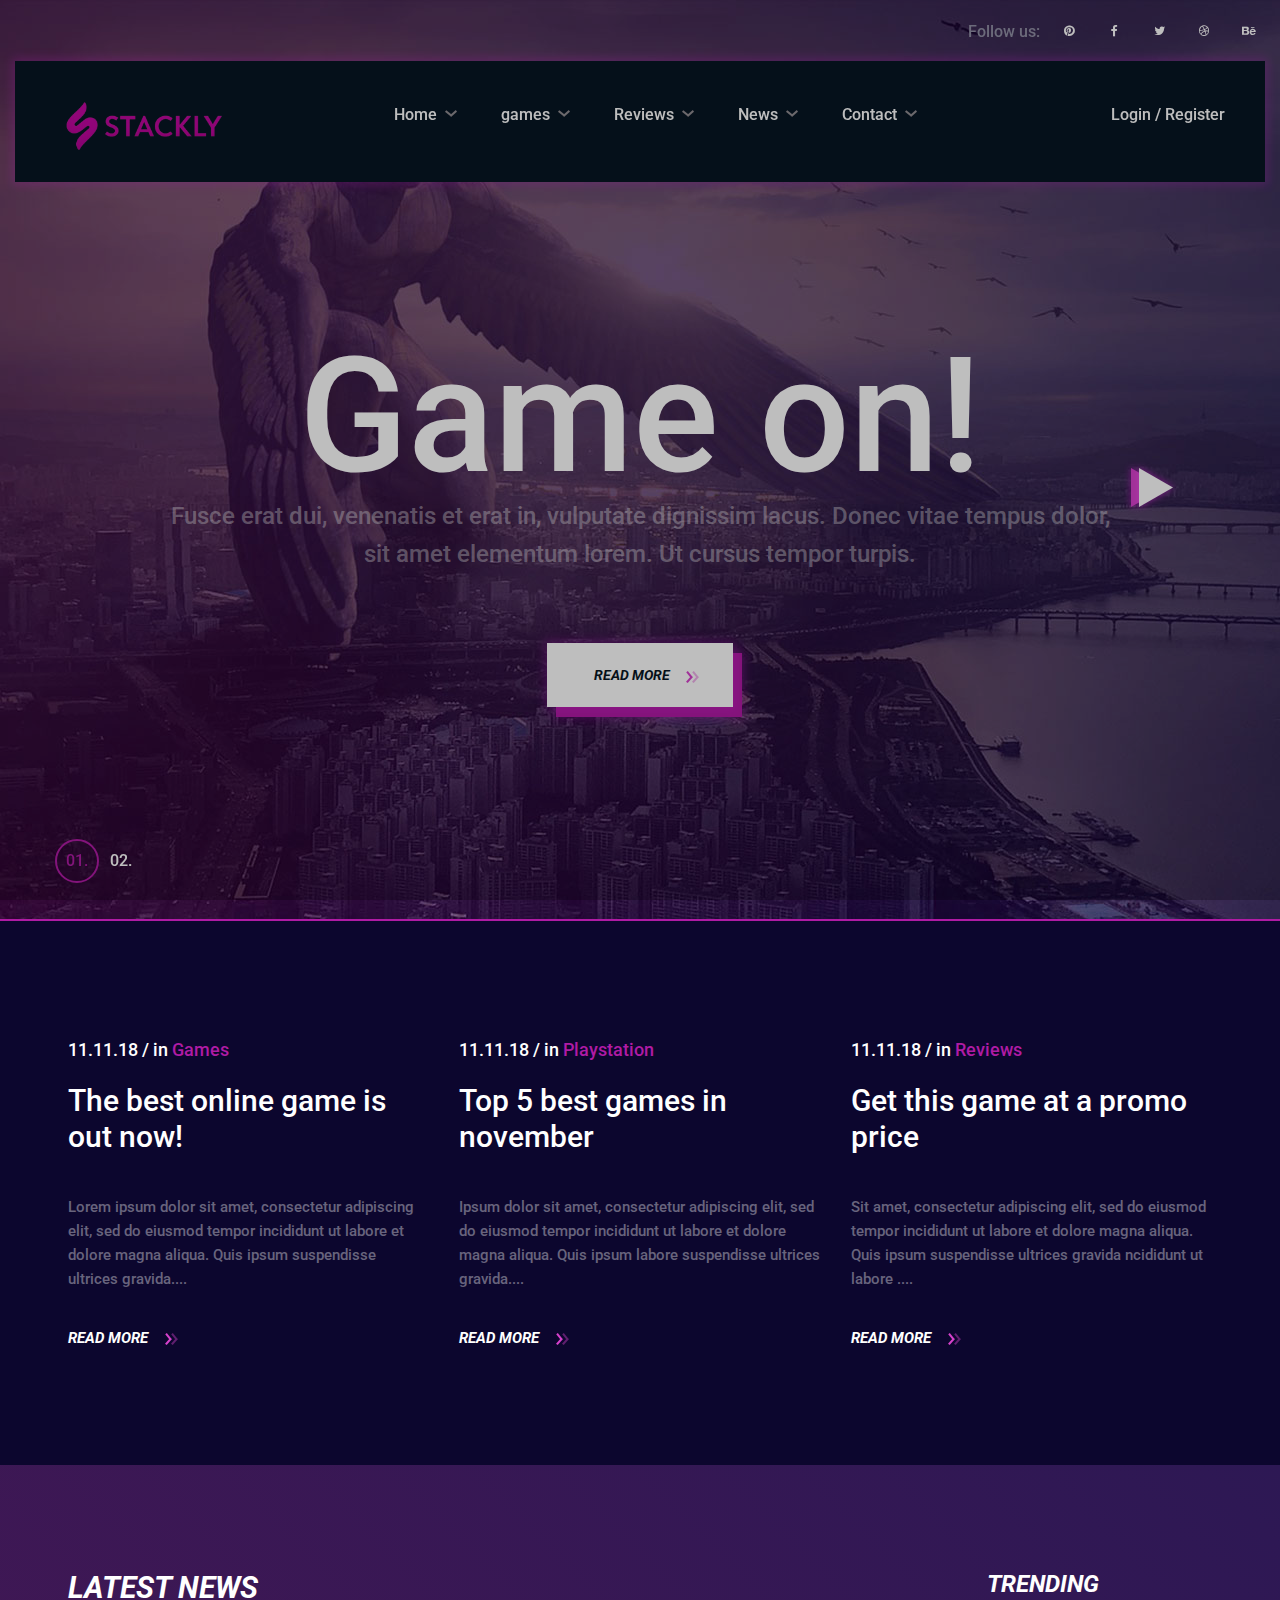
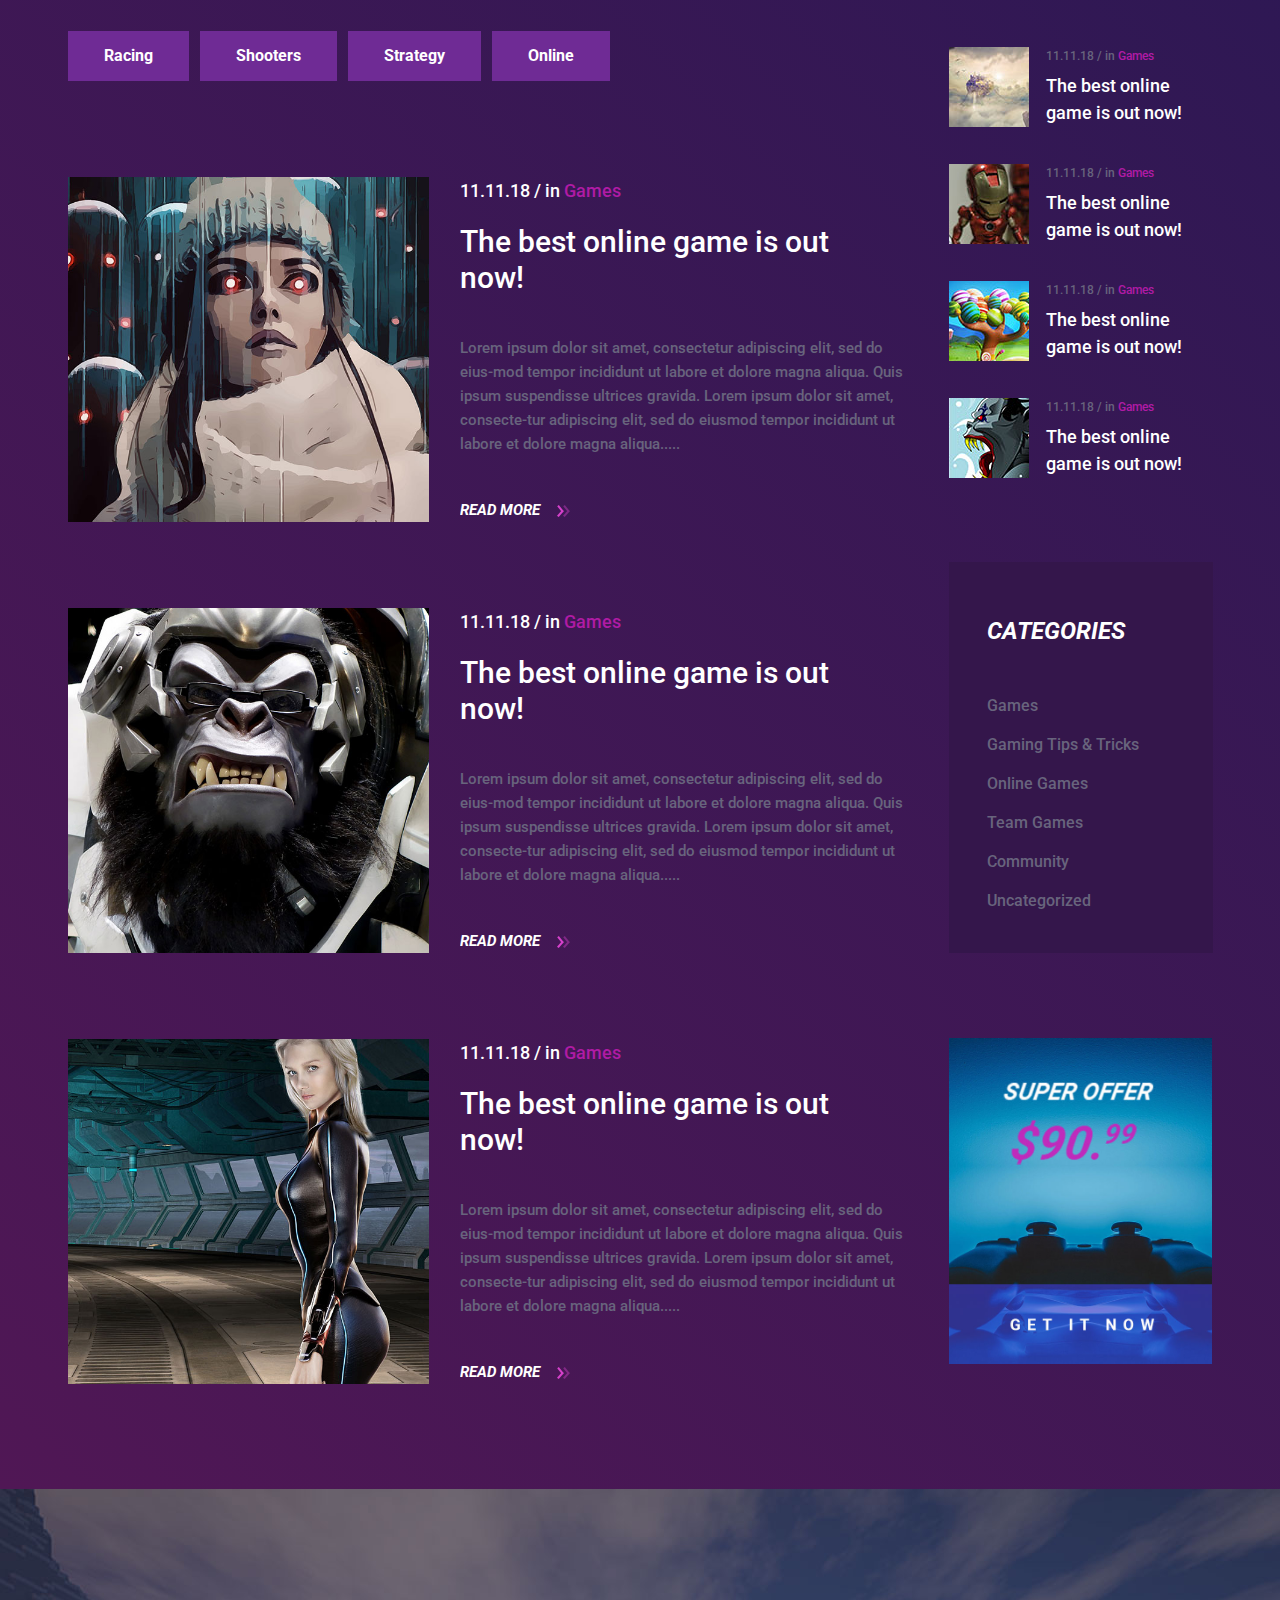
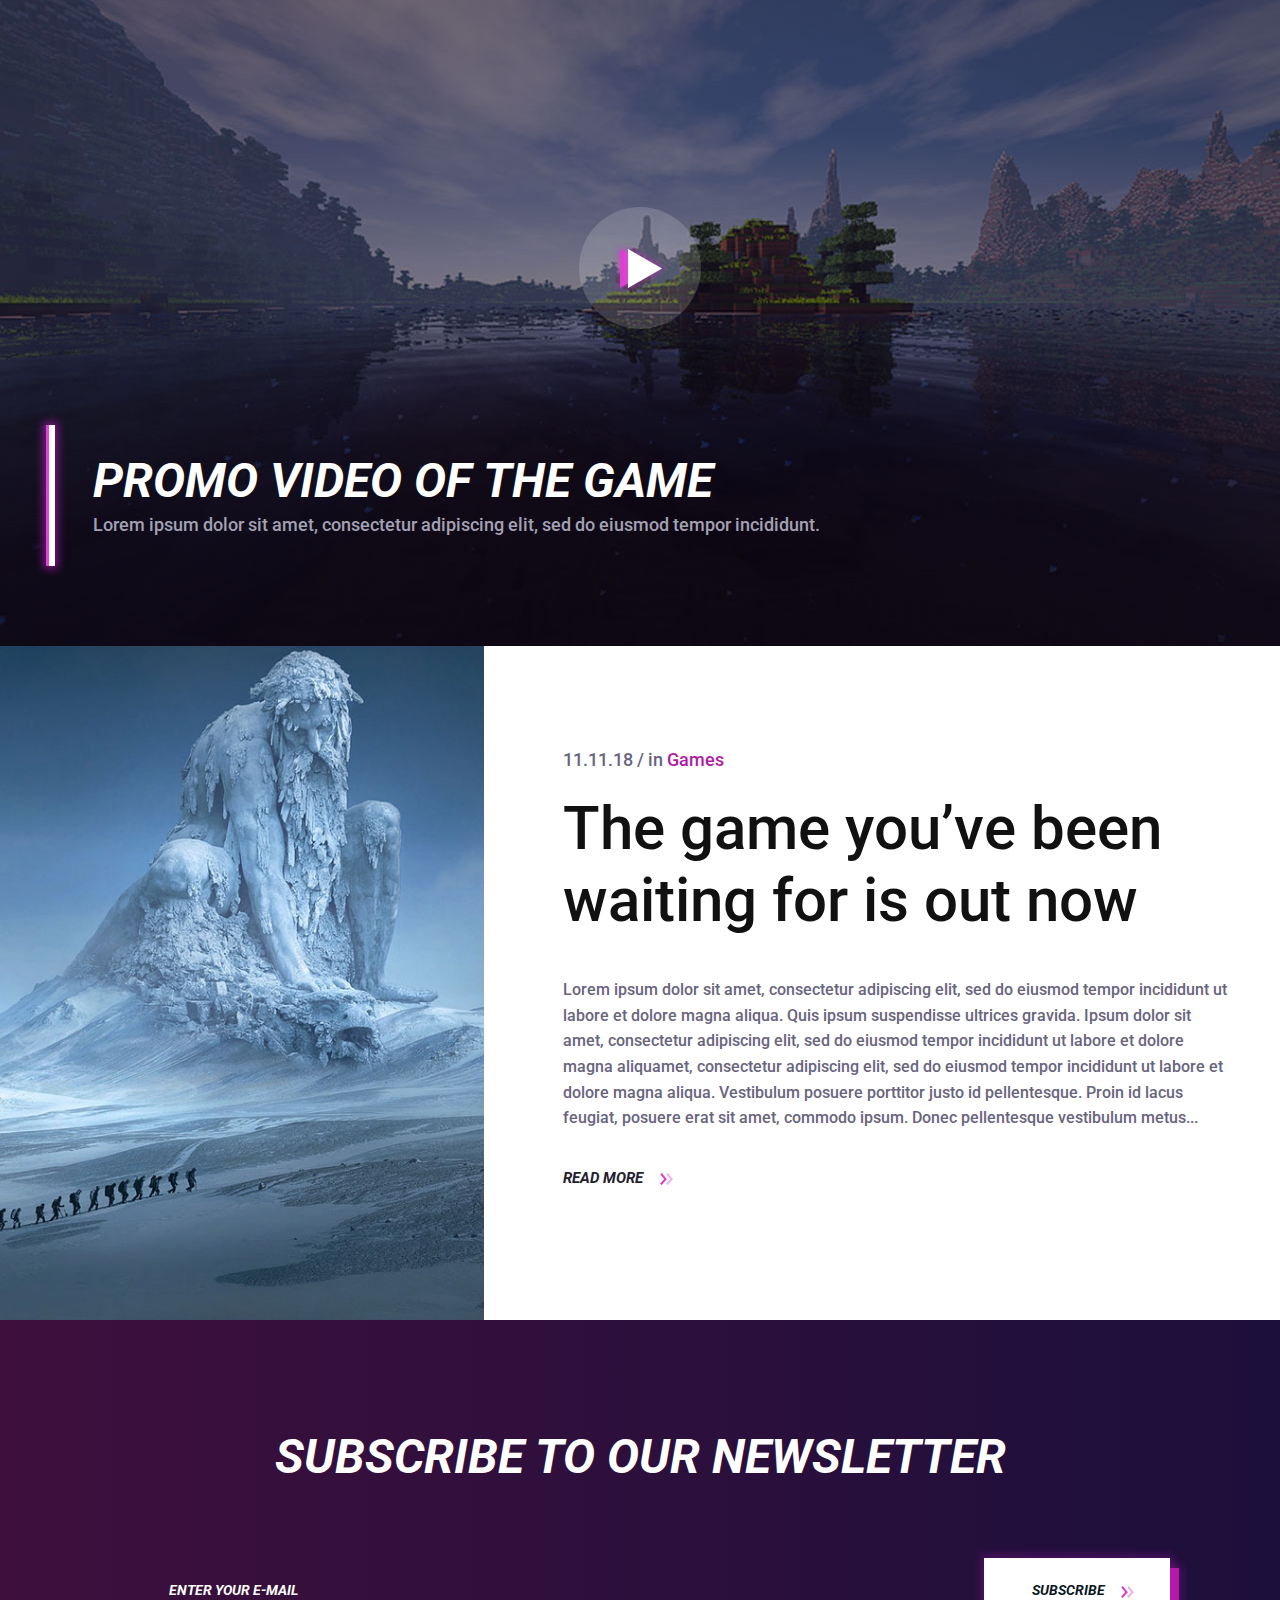
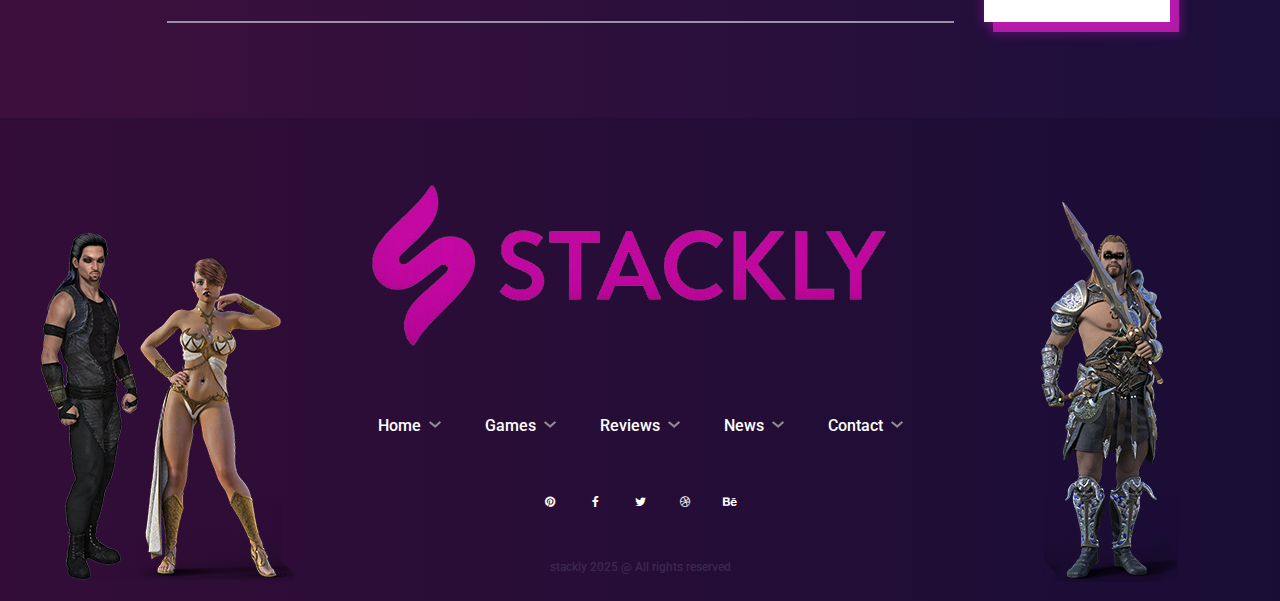
<file: index.html>
<!DOCTYPE html>
<html lang="zxx">
<head>
	<title>stackly - Gaming Template</title>
	<meta charset="UTF-8">
	<meta name="description" content="EndGam Gaming Magazine Template">
	<meta name="keywords" content="endGam,gGaming, magazine, html">
	<meta name="viewport" content="width=device-width, initial-scale=1.0">
	<!-- Favicon -->
	<link href="img/favicon.ico" rel="shortcut icon"/>

	<!-- Google Font -->
	<link href="https://fonts.googleapis.com/css?family=Roboto:400,400i,500,500i,700,700i,900,900i" rel="stylesheet">


	<!-- Stylesheets -->
	<link rel="stylesheet" href="css/bootstrap.min.css"/>
	<link rel="stylesheet" href="css/font-awesome.min.css"/>
	<link rel="stylesheet" href="css/slicknav.min.css"/>
	<link rel="stylesheet" href="css/owl.carousel.min.css"/>
	<link rel="stylesheet" href="css/magnific-popup.css"/>
	<link rel="stylesheet" href="css/animate.css"/>

	<!-- Main Stylesheets -->
	<link rel="stylesheet" href="css/style.css"/>


	

</head>
<body>
	<!-- Page Preloder -->
	<div id="preloder">
		<div class="loader"></div>
	</div>

	<!-- Header section -->
	<header class="header-section">
		<div class="header-warp">
			<div class="header-social d-flex justify-content-end">
				<p>Follow us:</p>
				<a href="404.html"><i class="fa fa-pinterest"></i></a>
				<a href="404.html"><i class="fa fa-facebook"></i></a>
				<a href="404.html"><i class="fa fa-twitter"></i></a>
				<a href="404.html"><i class="fa fa-dribbble"></i></a>
				<a href="404.html"><i class="fa fa-behance"></i></a>
			</div>
			<div class="header-bar-warp d-flex">
				<!-- site logo -->
				<a href="home.html" class="site-logo">
					<img src="./img/logo.png" alt="">
				</a>
				<nav class="top-nav-area w-100">
					<div class="user-panel">
						<a href="login.html">Login</a> / <a href="register.html">Register</a>
					</div>
					<!-- Menu -->
					<ul class="main-menu primary-menu">
						
						<li><a href="index.html">Home</a>
							<ul class="sub-menu">
								<li><a href=" https://paramasivam2709.github.io/GAME1/">Home 1</a></li>
							</ul>
						</li>
						<li><a href="games.html">games</a></li>
						<li><a href="review.html">Reviews</a></li>
						<li><a href="blog.html">News</a></li>
						<li><a href="contact.html">Contact</a></li>
	
					</ul>
				</nav>
			</div>
		</div>
	</header>
	<!-- Header section end -->


	<!-- Hero section -->
	<section class="hero-section overflow-hidden">
		<div class="hero-slider owl-carousel">
			<div class="hero-item set-bg d-flex align-items-center justify-content-center text-center" data-setbg="img/slider-bg-1.jpg">
				<div class="container">
					<h2>Game on!</h2>
					<p>Fusce erat dui, venenatis et erat in, vulputate dignissim lacus. Donec vitae tempus dolor,<br>sit amet elementum lorem. Ut cursus tempor turpis.</p>
					<a href="404.html" class="site-btn">Read More  <img src="img/icons/double-arrow.png" alt="#"/></a>
				</div>
			</div>
			<div class="hero-item set-bg d-flex align-items-center justify-content-center text-center" data-setbg="img/slider-bg-2.jpg">
				<div class="container">
					<h2>Game on!</h2>
					<p>Fusce erat dui, venenatis et erat in, vulputate dignissim lacus. Donec vitae tempus dolor,<br>sit amet elementum lorem. Ut cursus tempor turpis.</p>
					<a href="404.html" class="site-btn">Read More  <img src="img/icons/double-arrow.png" alt="#"/></a>
				</div>
			</div>
		</div>
	</section>
	<!-- Hero section end-->


	<!-- Intro section -->
	<section class="intro-section">
		<div class="container">
			<div class="row">
				<div class="col-md-4">
					<div class="intro-text-box text-box text-white">
						<div class="top-meta">11.11.18  /  in <a href="">Games</a></div>
						<h3>The best online game is out now!</h3>
						<p>Lorem ipsum dolor sit amet, consectetur adipiscing elit, sed do eiusmod tempor incididunt ut labore et dolore magna aliqua. Quis ipsum suspendisse ultrices gravida....</p>
						<a href="404.html" class="read-more">Read More  <img src="img/icons/double-arrow.png" alt="#"/></a>
					</div>
				</div>
				<div class="col-md-4">
					<div class="intro-text-box text-box text-white">
						<div class="top-meta">11.11.18  /  in <a href="">Playstation</a></div>
						<h3>Top 5 best games in november</h3>
						<p>Ipsum dolor sit amet, consectetur adipiscing elit, sed do eiusmod tempor incididunt ut labore et dolore magna aliqua. Quis ipsum  labore suspendisse ultrices gravida....</p>
						<a href="404.html" class="read-more">Read More  <img src="img/icons/double-arrow.png" alt="#"/></a>
					</div>
				</div>
				<div class="col-md-4">
					<div class="intro-text-box text-box text-white">
						<div class="top-meta">11.11.18  /  in <a href="">Reviews</a></div>
						<h3>Get this game at a promo price</h3>
						<p>Sit amet, consectetur adipiscing elit, sed do eiusmod tempor incididunt ut labore et dolore magna aliqua. Quis ipsum suspendisse ultrices gravida ncididunt ut labore ....</p>
						<a href="404.html" class="read-more">Read More  <img src="img/icons/double-arrow.png" alt="#"/></a>
					</div>
				</div>
			</div>
		</div>
	</section>
	<!-- Intro section end -->


	<!-- Blog section -->
	<section class="blog-section spad">
		<div class="container">
			<div class="row">
				<div class="col-xl-9 col-lg-8 col-md-7">
					<div class="section-title text-white">
						<h2>Latest News</h2>
					</div>
					<ul class="blog-filter">
						<li><a href="404.html">Racing</a></li>
						<li><a href="404.html">Shooters</a></li>
						<li><a href="404.html">Strategy</a></li>
						<li><a href="404.html">Online</a></li>
					</ul>
					<!-- Blog item -->
					<div class="blog-item">
						<div class="blog-thumb">
							<img src="./img/blog/1.jpg" alt="">
						</div>
						<div class="blog-text text-box text-white">
							<div class="top-meta">11.11.18  /  in <a href="">Games</a></div>
							<h3>The best online game is out now!</h3>
							<p>Lorem ipsum dolor sit amet, consectetur adipiscing elit, sed do eius-mod tempor incididunt ut labore et dolore magna aliqua. Quis ipsum suspendisse ultrices gravida. Lorem ipsum dolor sit amet, consecte-tur adipiscing elit, sed do eiusmod tempor incididunt ut labore et dolore magna aliqua.....</p>
							<a href="404.html" class="read-more">Read More  <img src="img/icons/double-arrow.png" alt="#"/></a>
						</div>
					</div>
					<!-- Blog item -->
					<div class="blog-item">
						<div class="blog-thumb">
							<img src="./img/blog/2.jpg" alt="">
						</div>
						<div class="blog-text text-box text-white">
							<div class="top-meta">11.11.18  /  in <a href="">Games</a></div>
							<h3>The best online game is out now!</h3>
							<p>Lorem ipsum dolor sit amet, consectetur adipiscing elit, sed do eius-mod tempor incididunt ut labore et dolore magna aliqua. Quis ipsum suspendisse ultrices gravida. Lorem ipsum dolor sit amet, consecte-tur adipiscing elit, sed do eiusmod tempor incididunt ut labore et dolore magna aliqua.....</p>
							<a href="404.html" class="read-more">Read More  <img src="img/icons/double-arrow.png" alt="#"/></a>
						</div>
					</div>
					<!-- Blog item -->
					<div class="blog-item">
						<div class="blog-thumb">
							<img src="./img/blog/3.jpg" alt="">
						</div>
						<div class="blog-text text-box text-white">
							<div class="top-meta">11.11.18  /  in <a href="">Games</a></div>
							<h3>The best online game is out now!</h3>
							<p>Lorem ipsum dolor sit amet, consectetur adipiscing elit, sed do eius-mod tempor incididunt ut labore et dolore magna aliqua. Quis ipsum suspendisse ultrices gravida. Lorem ipsum dolor sit amet, consecte-tur adipiscing elit, sed do eiusmod tempor incididunt ut labore et dolore magna aliqua.....</p>
							<a href="404.html" class="read-more">Read More  <img src="img/icons/double-arrow.png" alt="#"/></a>
						</div>
					</div>
				</div>
				<div class="col-xl-3 col-lg-4 col-md-5 sidebar">
					<div id="stickySidebar">
						<div class="widget-item">
							<h4 class="widget-title">Trending</h4>
							<div class="trending-widget">
								<div class="tw-item">
									<div class="tw-thumb">
										<img src="./img/blog-widget/1.jpg" alt="#">
									</div>
									<div class="tw-text">
										<div class="tw-meta">11.11.18  /  in <a href="">Games</a></div>
										<h5>The best online game is out now!</h5>
									</div>
								</div>
								<div class="tw-item">
									<div class="tw-thumb">
										<img src="./img/blog-widget/2.jpg" alt="#">
									</div>
									<div class="tw-text">
										<div class="tw-meta">11.11.18  /  in <a href="">Games</a></div>
										<h5>The best online game is out now!</h5>
									</div>
								</div>
								<div class="tw-item">
									<div class="tw-thumb">
										<img src="./img/blog-widget/3.jpg" alt="#">
									</div>
									<div class="tw-text">
										<div class="tw-meta">11.11.18  /  in <a href="">Games</a></div>
										<h5>The best online game is out now!</h5>
									</div>
								</div>
								<div class="tw-item">
									<div class="tw-thumb">
										<img src="./img/blog-widget/4.jpg" alt="#">
									</div>
									<div class="tw-text">
										<div class="tw-meta">11.11.18  /  in <a href="">Games</a></div>
										<h5>The best online game is out now!</h5>
									</div>
								</div>
							</div>
						</div>
						<div class="widget-item">
							<div class="categories-widget">
								<h4 class="widget-title">categories</h4>
								<ul>
									<li><a href="404.html">Games</a></li>
									<li><a href="404.html">Gaming Tips & Tricks</a></li>
									<li><a href="404.html">Online Games</a></li>
									<li><a href="404.html">Team Games</a></li>
									<li><a href="404.html">Community</a></li>
									<li><a href="404.html">Uncategorized</a></li>
								</ul>
							</div>
						</div>
						<div class="widget-item">
						<a href="#" class="add">
							<img src="./img/add.jpg" alt="">
						</a>
					</div>
					</div>
				</div>
			</div>
		</div>
	</section>
	<!-- Blog section end -->


	<!-- Intro section -->
	<section class="intro-video-section set-bg d-flex align-items-end " data-setbg="./img/promo-bg.jpg">
		<a href="404.html" class="video-play-btn video-popup"><img src="img/icons/solid-right-arrow.png" alt="#"></a>
		<div class="container">
			<div class="video-text">
				<h2>Promo video of the game</h2>
				<p>Lorem ipsum dolor sit amet, consectetur adipiscing elit, sed do eiusmod tempor incididunt.</p>
			</div>
		</div>
	</section>
	<!-- Intro section end -->


	<!-- Featured section -->
	<section class="featured-section">
		<div class="featured-bg set-bg" data-setbg="img/featured-bg.jpg"></div>
		<div class="featured-box">
			<div class="text-box">
				<div class="top-meta">11.11.18  /  in <a href="">Games</a></div>
				<h3>The game you’ve been waiting  for is out now</h3>
				<p>Lorem ipsum dolor sit amet, consectetur adipiscing elit, sed do eiusmod tempor incididunt ut labore et dolore magna aliqua. Quis ipsum suspendisse ultrices gravida. Ipsum dolor sit amet, consectetur adipiscing elit, sed do eiusmod tempor incididunt ut labore et dolore magna aliquamet, consectetur adipiscing elit, sed do eiusmod tempor incididunt ut labore et dolore magna aliqua. Vestibulum posuere porttitor justo id pellentesque. Proin id lacus feugiat, posuere erat sit amet, commodo ipsum. Donec pellentesque vestibulum metus...</p>
				<a href="404.html" class="read-more">Read More  <img src="img/icons/double-arrow.png" alt="#"/></a>
			</div>
		</div>
	</section>
	<!-- Featured section end-->



	<!-- Newsletter section -->
	<section class="newsletter-section">
        <div class="container">
            <h2>Subscribe to our newsletter</h2>
            <form class="newsletter-form" id="newsletterForm">
                <input type="email" id="newsletterEmail" placeholder="ENTER YOUR E-MAIL" required>
                <button class="site-btn" type="submit">subscribe <img src="img/icons/double-arrow.png" alt="#"/></button>
            </form>

            <div id="newsletterSuccess" style="display:none; color:#27ff7e; background:#18122e; border-radius:5px; padding:10px 0; margin-top:12px; font-weight:bold; text-align:center; animation: fadeIn 0.6s;">
                Subscribed successfully!
            </div>
        </div>
    </section>
	<!-- Newsletter section end -->


	<!-- Footer section -->
	<footer class="footer-section">
		<div class="container">
			<div class="footer-left-pic">
				<img src="img/footer-left-pic.png" alt="">
			</div>
			<div class="footer-right-pic">
				<img src="img/footer-right-pic.png" alt="">
			</div>
			<a href="#" class="footer-logo">
				<img src="./img/logo.png" alt="">
			</a>
			<ul class="main-menu footer-menu">
				<li><a href="index.html">Home</a></li>
				<li><a href="games.html">Games</a></li>
				<li><a href="review.html">Reviews</a></li>
				<li><a href="blog.html">News</a></li>
				<li><a href="contact.html">Contact</a></li>
			</ul>
			<div class="footer-social d-flex justify-content-center">
				<a href="404.html"><i class="fa fa-pinterest"></i></a>
				<a href="404.html"><i class="fa fa-facebook"></i></a>
				<a href="404.html"><i class="fa fa-twitter"></i></a>
				<a href="404.html"><i class="fa fa-dribbble"></i></a>
				<a href="404.html"><i class="fa fa-behance"></i></a>
			</div>
			<div class="copyright"><a href="">stackly</a> 2025 @ All rights reserved</div>
		</div>
	</footer>
	<!-- Footer section end -->


	<!--====== Javascripts & Jquery ======-->
	<script src="js/jquery-3.2.1.min.js"></script>
	<script src="js/bootstrap.min.js"></script>
	<script src="js/jquery.slicknav.min.js"></script>
	<script src="js/owl.carousel.min.js"></script>
	<script src="js/jquery.sticky-sidebar.min.js"></script>
	<script src="js/jquery.magnific-popup.min.js"></script>
	<script src="js/main.js"></script>
	
<script>
        // Newsletter subscribe handler (shows success/error message)
        (function(){
            var form = document.getElementById('newsletterForm');
            if(!form) return;
            var emailInput = document.getElementById('newsletterEmail');
            var msg = document.getElementById('newsletterSuccess');

            form.addEventListener('submit', function(e){
                e.preventDefault();
                var email = (emailInput.value || '').trim();
                var emailValid = /^[\w.+-]+@[\w.-]+\.\w{2,}$/.test(email);

                if(!emailValid){
                    msg.style.display = 'block';
                    msg.style.color = '#ff4d6d';
                    msg.innerText = 'Please enter a valid email address.';
                    setTimeout(function(){ msg.style.display = 'none'; }, 3000);
                    return;
                }

// Simulate subscribe (store flag in localStorage for demo)
                try { localStorage.setItem('subscribedEmail', email); } catch(e){}

                msg.style.display = 'block';
                msg.style.color = '#27ff7e';
                msg.innerText = 'Subscribed successfully!';
                setTimeout(function(){
                    msg.style.display = 'none';
                    form.reset();
                }, 2000);
            });
        })();
    </script>

	</body>
</html>
</file>
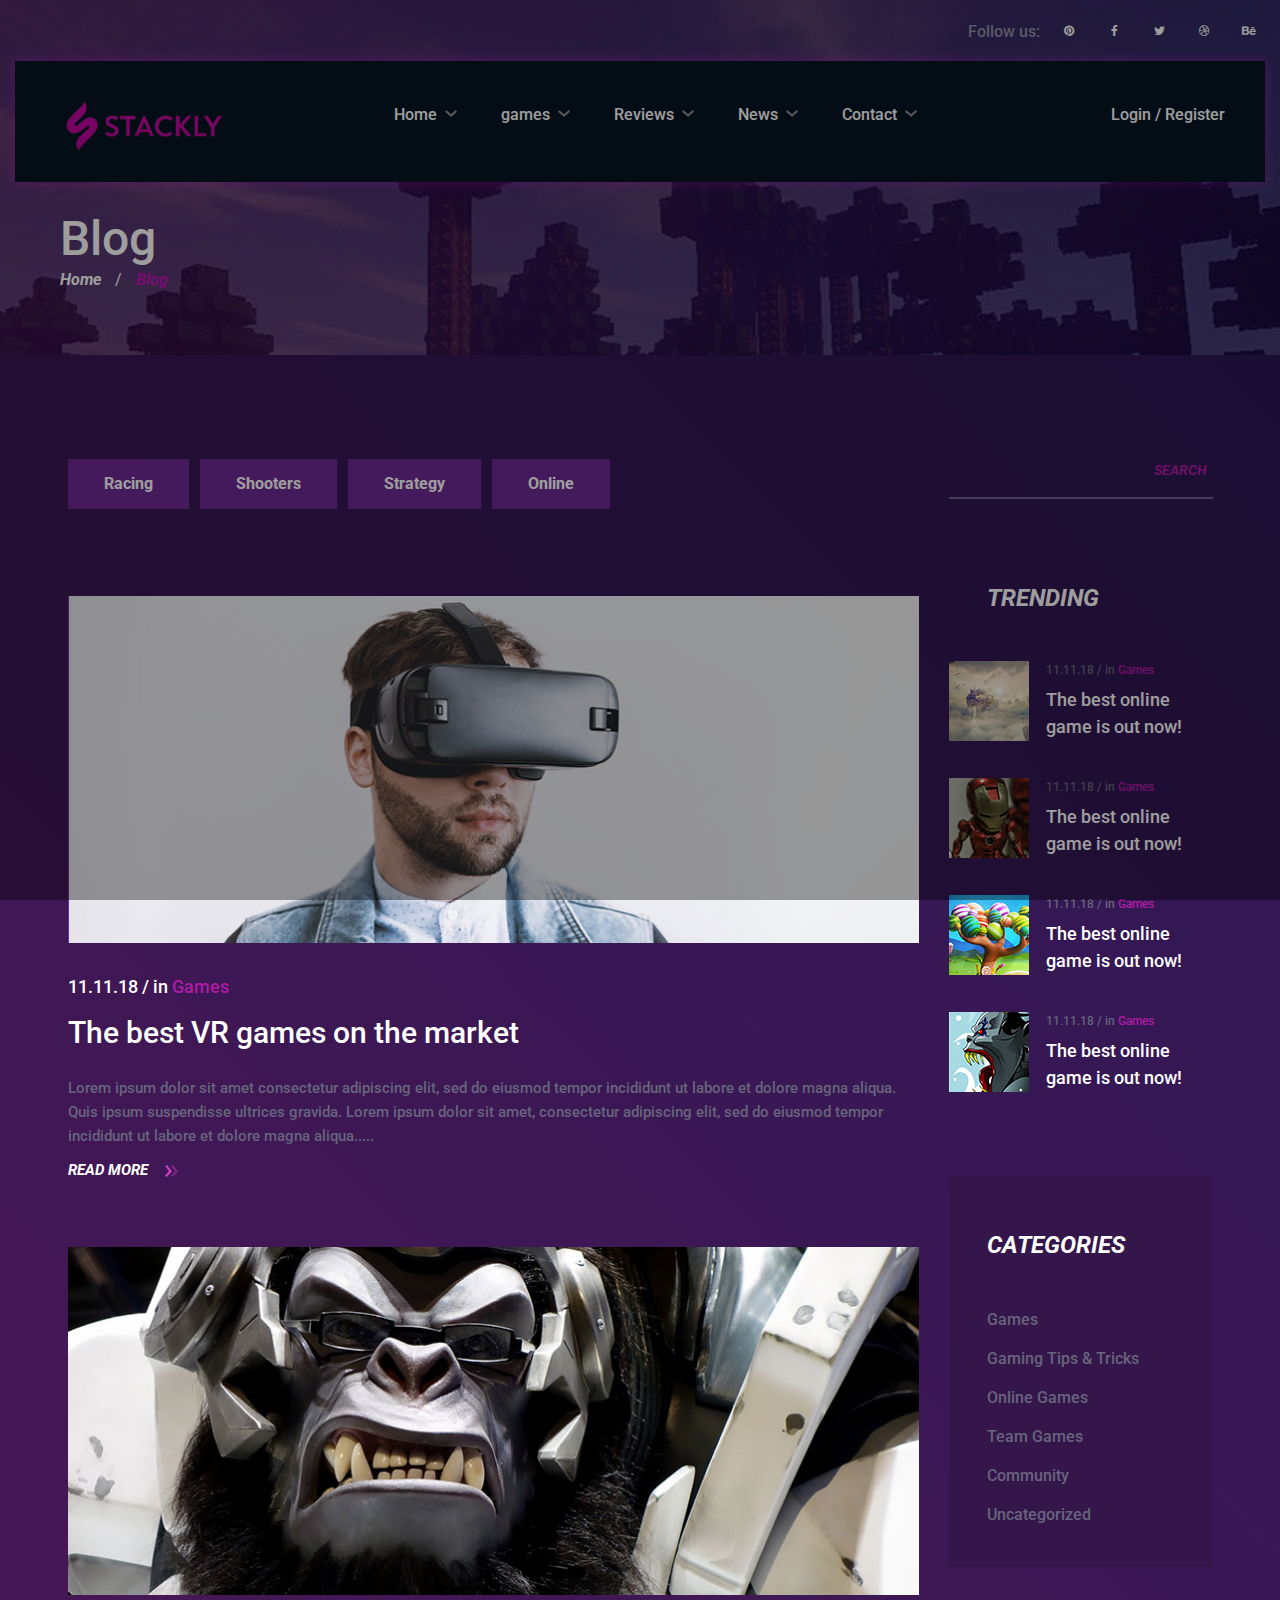
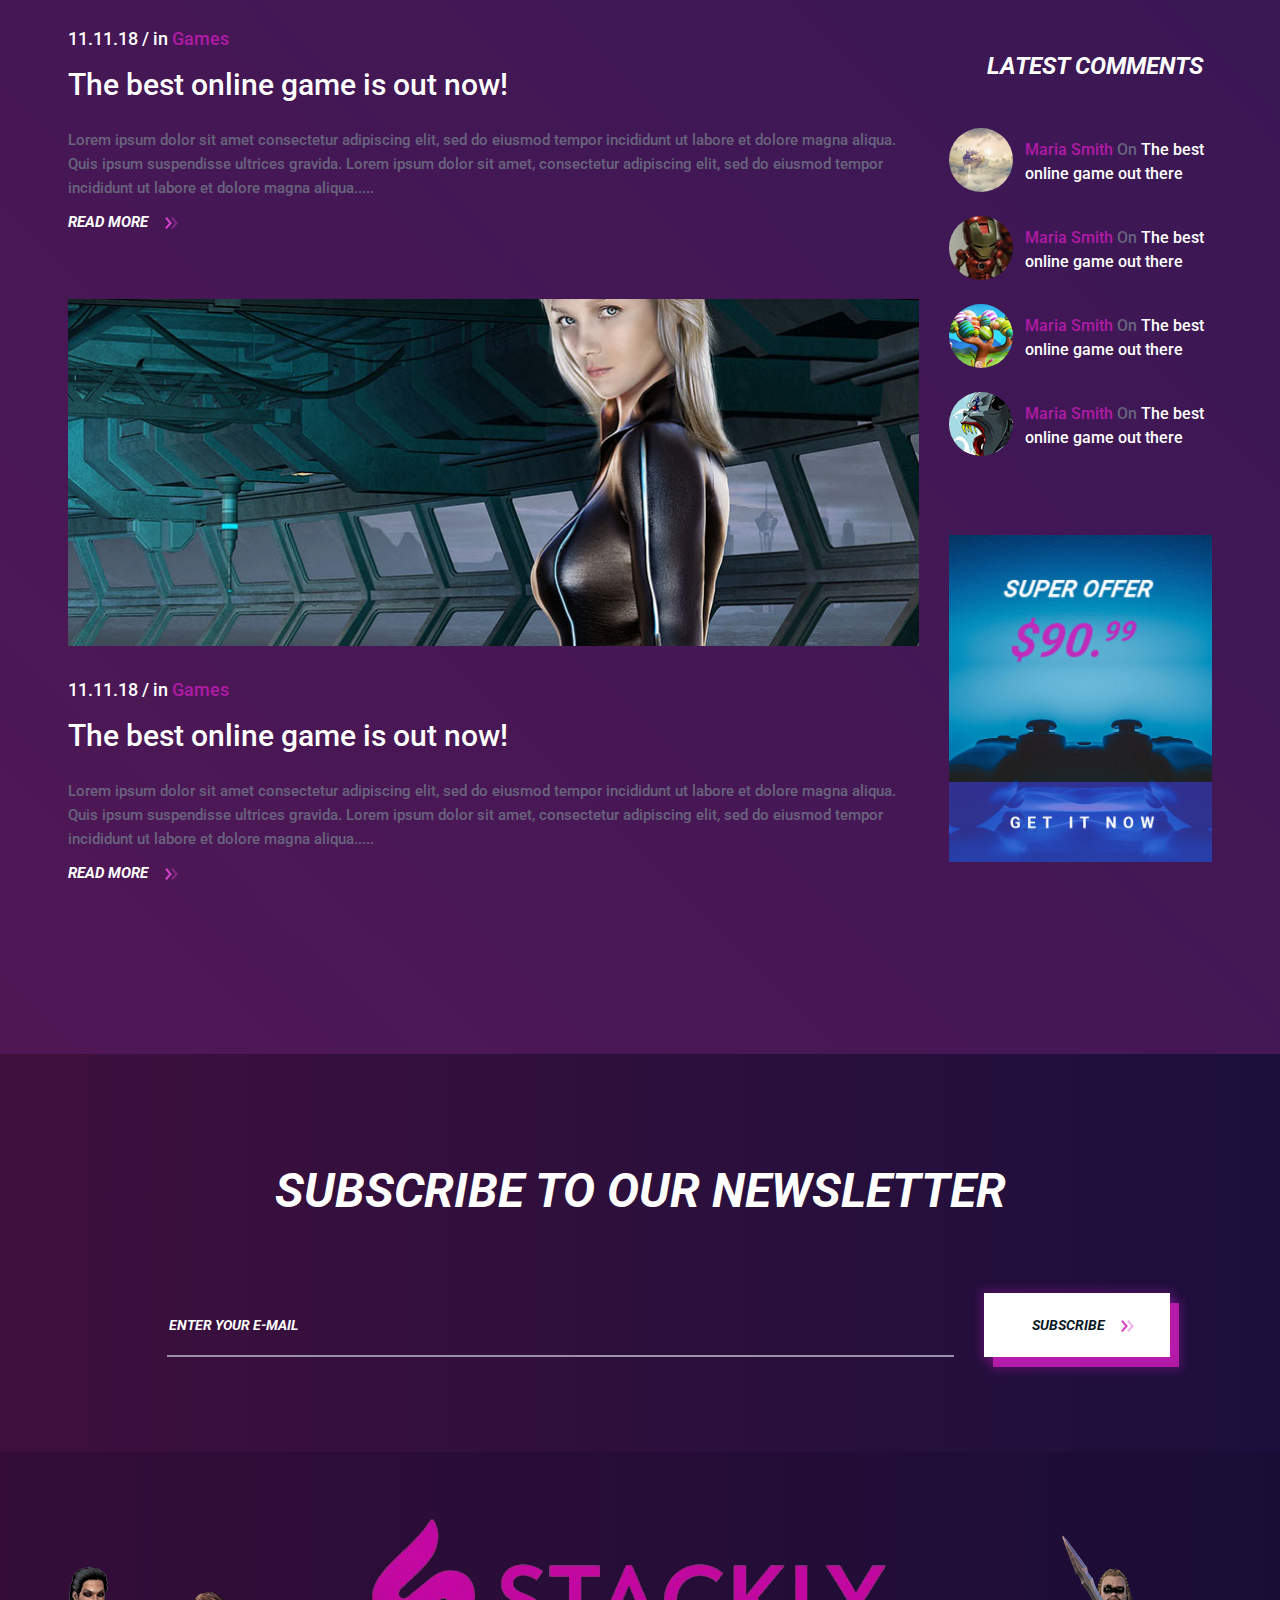
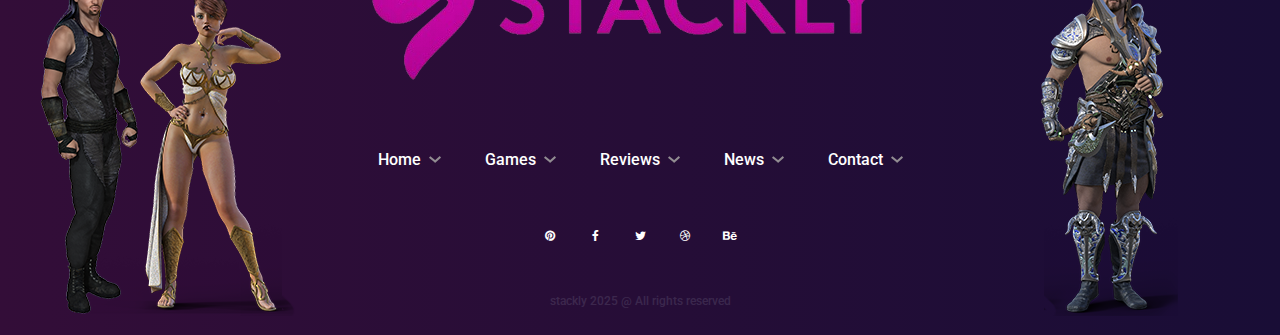
<file: blog.html>
<!DOCTYPE html>
<html lang="zxx">
<head>
	<title>stackly -  Template</title>
	<meta charset="UTF-8">
	<meta name="description" content="EndGam Gaming Magazine Template">
	<meta name="keywords" content="endGam,gGaming, magazine, html">
	<meta name="viewport" content="width=device-width, initial-scale=1.0">
	<!-- Favicon -->
	<link href="img/favicon.ico" rel="shortcut icon"/>

	<!-- Google Font -->
	<link href="https://fonts.googleapis.com/css?family=Roboto:400,400i,500,500i,700,700i,900,900i" rel="stylesheet">


	<!-- Stylesheets -->
	<link rel="stylesheet" href="css/bootstrap.min.css"/>
	<link rel="stylesheet" href="css/font-awesome.min.css"/>
	<link rel="stylesheet" href="css/slicknav.min.css"/>
	<link rel="stylesheet" href="css/owl.carousel.min.css"/>
	<link rel="stylesheet" href="css/magnific-popup.css"/>
	<link rel="stylesheet" href="css/animate.css"/>

	<!-- Main Stylesheets -->
	<link rel="stylesheet" href="css/style.css"/>


	

</head>
<body>
	<!-- Page Preloder -->
	<div id="preloder">
		<div class="loader"></div>
	</div>

	<!-- Header section -->
	<header class="header-section">
		<div class="header-warp">
			<div class="header-social d-flex justify-content-end">
				<p>Follow us:</p>
				<a href="404.html"><i class="fa fa-pinterest"></i></a>
				<a href="404.html"><i class="fa fa-facebook"></i></a>
				<a href="404.html"><i class="fa fa-twitter"></i></a>
				<a href="404.html"><i class="fa fa-dribbble"></i></a>
				<a href="404.html"><i class="fa fa-behance"></i></a>
			</div>
			<div class="header-bar-warp d-flex">
				<!-- site logo -->
				<a href="index.html" class="site-logo">
					<img src="./img/logo.png" alt="">
				</a>
				<nav class="top-nav-area w-100">
					<div class="user-panel">
						<a href="login.html">Login</a> / <a href="register.html">Register</a>
					</div>
					<!-- Menu -->
					<ul class="main-menu primary-menu">
						
						<li><a href="index.html">Home</a>
							<ul class="sub-menu">
								<li><a href=" https://paramasivam2709.github.io/GAME1/">Home 1</a></li>
							</ul>
						</li>
						<li><a href="games.html">games</a></li>
						<li><a href="review.html">Reviews</a></li>
						<li><a href="blog.html">News</a></li>
						<li><a href="contact.html">Contact</a></li>
						
					</ul>
				</nav>
			</div>
		</div>
	</header>
	<!-- Header section end -->


	<!-- Page top section -->
	<section class="page-top-section set-bg" data-setbg="img/page-top-bg/3.jpg">
		<div class="page-info">
			<h2>Blog</h2>
			<div class="site-breadcrumb">
				<a href="index.html">Home</a>  /
				<span>Blog</span>
			</div>
		</div>
	</section>
	<!-- Page top end-->


	<!-- Blog page -->
	<section class="blog-page">
		<div class="container">
			<div class="row">
				<div class="col-xl-9 col-lg-8 col-md-7">
					<ul class="blog-filter">
						<li><a href="404.html">Racing</a></li>
						<li><a href="404.html">Shooters</a></li>
						<li><a href="404.html">Strategy</a></li>
						<li><a href="404.html">Online</a></li>
					</ul>
					<div class="big-blog-item">
						<img src="img/blog-big/1.jpg" alt="#" class="blog-thumbnail">
						<div class="blog-content text-box text-white">
							<div class="top-meta">11.11.18  /  in <a href="">Games</a></div>
							<h3>The best VR games on the market</h3>
							<p>Lorem ipsum dolor sit amet consectetur adipiscing elit, sed do eiusmod tempor incididunt ut labore et dolore magna aliqua. Quis ipsum suspendisse ultrices gravida. Lorem ipsum dolor sit amet, consectetur adipiscing elit, sed do eiusmod tempor incididunt ut labore et dolore magna aliqua.....</p>
							<a href="404.html" class="read-more">Read More <img src="img/icons/double-arrow.png" alt="#"/></a>
						</div>
					</div>
					<div class="big-blog-item">
						<img src="img/blog-big/2.jpg" alt="#" class="blog-thumbnail">
						<div class="blog-content text-box text-white">
							<div class="top-meta">11.11.18  /  in <a href="">Games</a></div>
							<h3>The best online game is out now!</h3>
							<p>Lorem ipsum dolor sit amet consectetur adipiscing elit, sed do eiusmod tempor incididunt ut labore et dolore magna aliqua. Quis ipsum suspendisse ultrices gravida. Lorem ipsum dolor sit amet, consectetur adipiscing elit, sed do eiusmod tempor incididunt ut labore et dolore magna aliqua.....</p>
							<a href="404.html" class="read-more">Read More <img src="img/icons/double-arrow.png" alt="#"/></a>
						</div>
					</div>
					<div class="big-blog-item">
						<img src="img/blog-big/3.jpg" alt="#" class="blog-thumbnail">
						<div class="blog-content text-box text-white">
							<div class="top-meta">11.11.18  /  in <a href="">Games</a></div>
							<h3>The best online game is out now!</h3>
							<p>Lorem ipsum dolor sit amet consectetur adipiscing elit, sed do eiusmod tempor incididunt ut labore et dolore magna aliqua. Quis ipsum suspendisse ultrices gravida. Lorem ipsum dolor sit amet, consectetur adipiscing elit, sed do eiusmod tempor incididunt ut labore et dolore magna aliqua.....</p>
							<a href="404.html" class="read-more">Read More <img src="img/icons/double-arrow.png" alt="#"/></a>
						</div>
					</div>
					
				</div>
				<div class="col-xl-3 col-lg-4 col-md-5 sidebar">
					<div id="stickySidebar">
						<div class="widget-item">
							<form class="search-widget">
								<input type="text">
								<button>search</button>
							</form>
						</div>
						<div class="widget-item">
							<h4 class="widget-title">Trending</h4>
							<div class="trending-widget">
								<div class="tw-item">
									<div class="tw-thumb">
										<img src="./img/blog-widget/1.jpg" alt="#">
									</div>
									<div class="tw-text">
										<div class="tw-meta">11.11.18  /  in <a href="">Games</a></div>
										<h5>The best online game is out now!</h5>
									</div>
								</div>
								<div class="tw-item">
									<div class="tw-thumb">
										<img src="./img/blog-widget/2.jpg" alt="#">
									</div>
									<div class="tw-text">
										<div class="tw-meta">11.11.18  /  in <a href="">Games</a></div>
										<h5>The best online game is out now!</h5>
									</div>
								</div>
								<div class="tw-item">
									<div class="tw-thumb">
										<img src="./img/blog-widget/3.jpg" alt="#">
									</div>
									<div class="tw-text">
										<div class="tw-meta">11.11.18  /  in <a href="">Games</a></div>
										<h5>The best online game is out now!</h5>
									</div>
								</div>
								<div class="tw-item">
									<div class="tw-thumb">
										<img src="./img/blog-widget/4.jpg" alt="#">
									</div>
									<div class="tw-text">
										<div class="tw-meta">11.11.18  /  in <a href="">Games</a></div>
										<h5>The best online game is out now!</h5>
									</div>
								</div>
							</div>
						</div>
						<div class="widget-item">
							<div class="categories-widget">
								<h4 class="widget-title">categories</h4>
								<ul>
									<li><a href="404.html">Games</a></li>
									<li><a href="404.html">Gaming Tips & Tricks</a></li>
									<li><a href="404.html">Online Games</a></li>
									<li><a href="404.html">Team Games</a></li>
									<li><a href="404.html">Community</a></li>
									<li><a href="404.html">Uncategorized</a></li>
								</ul>
							</div>
						</div>
						<div class="widget-item">
							<h4 class="widget-title">Latest Comments</h4>
							<div class="latest-comments">
								<div class="lc-item">
									<img src="./img/blog-widget/1.jpg" class="lc-avatar" alt="#">
									<div class="tw-text"><a href="">Maria Smith</a> <span>On</span> The best online game out there </div>
								</div>
								<div class="lc-item">
									<img src="./img/blog-widget/2.jpg" class="lc-avatar" alt="#">
									<div class="tw-text"><a href="">Maria Smith</a> <span>On</span> The best online game out there </div>
								</div>
								<div class="lc-item">
									<img src="./img/blog-widget/3.jpg" class="lc-avatar" alt="#">
									<div class="tw-text"><a href="">Maria Smith</a> <span>On</span> The best online game out there </div>
								</div>
								<div class="lc-item">
									<img src="./img/blog-widget/4.jpg" class="lc-avatar" alt="#">
									<div class="tw-text"><a href="">Maria Smith</a> <span>On</span> The best online game out there </div>
								</div>
							</div>
						</div>
						<div class="widget-item">
							<a href="#" class="add">
								<img src="./img/add.jpg" alt="">
							</a>
						</div>
					</div>
				</div>
			</div>
		</div>
	</section>
	<!-- Blog page end-->


	<!-- Newsletter section -->
	<section class="newsletter-section">
        <div class="container">
            <h2>Subscribe to our newsletter</h2>
            <form class="newsletter-form" id="newsletterForm">
                <input type="email" id="newsletterEmail" placeholder="ENTER YOUR E-MAIL" required>
                <button class="site-btn" type="submit">subscribe <img src="img/icons/double-arrow.png" alt="#"/></button>
            </form>

            <div id="newsletterSuccess" style="display:none; color:#27ff7e; background:#18122e; border-radius:5px; padding:10px 0; margin-top:12px; font-weight:bold; text-align:center; animation: fadeIn 0.6s;">
                Subscribed successfully!
            </div>
        </div>
    </section>
	<!-- Newsletter section end -->


	<!-- Footer section -->
	<footer class="footer-section">
		<div class="container">
			<div class="footer-left-pic">
				<img src="img/footer-left-pic.png" alt="">
			</div>
			<div class="footer-right-pic">
				<img src="img/footer-right-pic.png" alt="">
			</div>
			<a href="#" class="footer-logo">
				<img src="./img/logo.png" alt="">
			</a>
			<ul class="main-menu footer-menu">
				<li><a href="index.html">Home</a></li>
				<li><a href="games.html">Games</a></li>
				<li><a href="review.html">Reviews</a></li>
				<li><a href="blog.html">News</a></li>
				<li><a href="contact.html">Contact</a></li>
			</ul>
			<div class="footer-social d-flex justify-content-center">
				<a href="404.html"><i class="fa fa-pinterest"></i></a>
				<a href="404.html"><i class="fa fa-facebook"></i></a>
				<a href="404.html"><i class="fa fa-twitter"></i></a>
				<a href="404.html"><i class="fa fa-dribbble"></i></a>
				<a href="404.html"><i class="fa fa-behance"></i></a>
			</div>
			<div class="copyright"><a href="">stackly</a> 2025 @ All rights reserved</div>
		</div>
	</footer>
	<!-- Footer section end -->


	<!--====== Javascripts & Jquery ======-->
	<script src="js/jquery-3.2.1.min.js"></script>
	<script src="js/bootstrap.min.js"></script>
	<script src="js/jquery.slicknav.min.js"></script>
	<script src="js/owl.carousel.min.js"></script>
	<script src="js/jquery.sticky-sidebar.min.js"></script>
	<script src="js/jquery.magnific-popup.min.js"></script>
	<script src="js/main.js"></script>
	
<script>
        // Newsletter subscribe handler (shows success/error message)
        (function(){
            var form = document.getElementById('newsletterForm');
            if(!form) return;
            var emailInput = document.getElementById('newsletterEmail');
            var msg = document.getElementById('newsletterSuccess');

            form.addEventListener('submit', function(e){
                e.preventDefault();
                var email = (emailInput.value || '').trim();
                var emailValid = /^[\w.+-]+@[\w.-]+\.\w{2,}$/.test(email);

                if(!emailValid){
                    msg.style.display = 'block';
                    msg.style.color = '#ff4d6d';
                    msg.innerText = 'Please enter a valid email address.';
                    setTimeout(function(){ msg.style.display = 'none'; }, 3000);
                    return;
                }

// Simulate subscribe (store flag in localStorage for demo)
                try { localStorage.setItem('subscribedEmail', email); } catch(e){}

                msg.style.display = 'block';
                msg.style.color = '#27ff7e';
                msg.innerText = 'Subscribed successfully!';
                setTimeout(function(){
                    msg.style.display = 'none';
                    form.reset();
                }, 2000);
            });
        })();
    </script>

	</body>
</html>
</file>
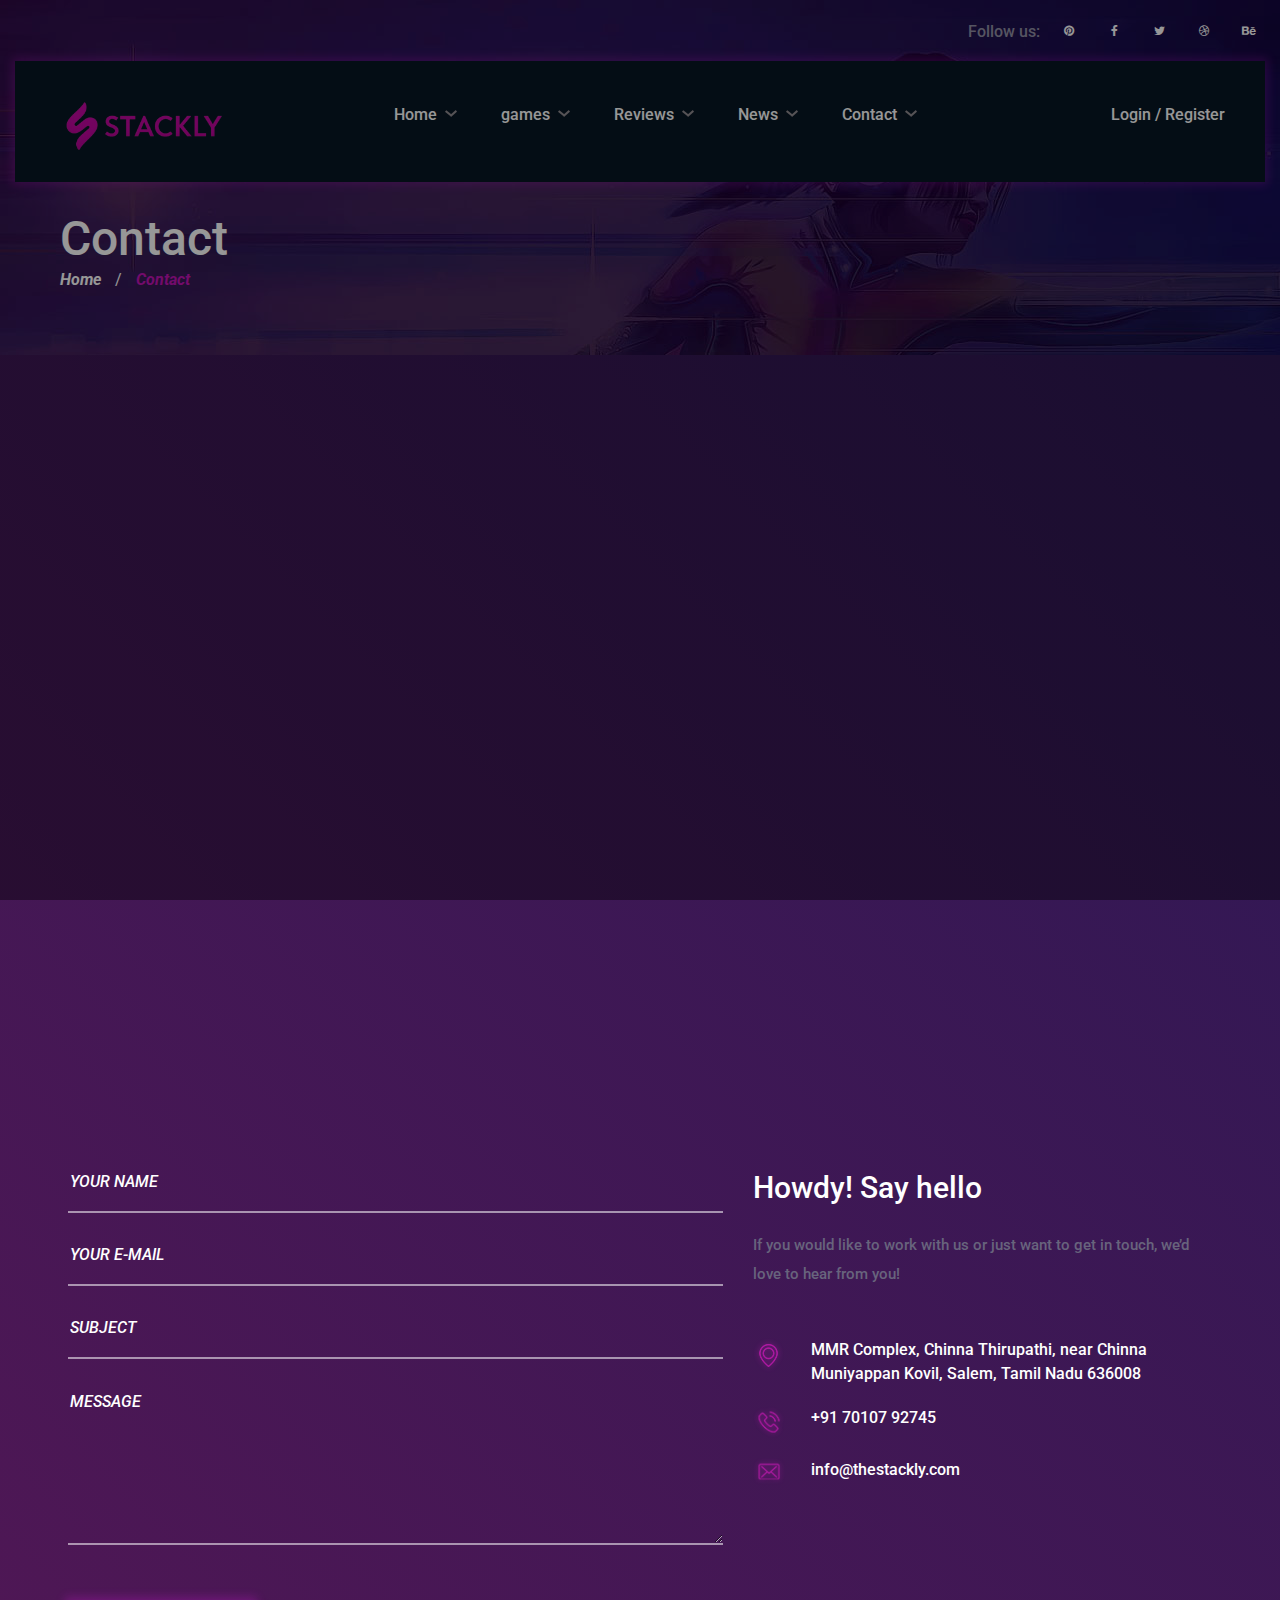
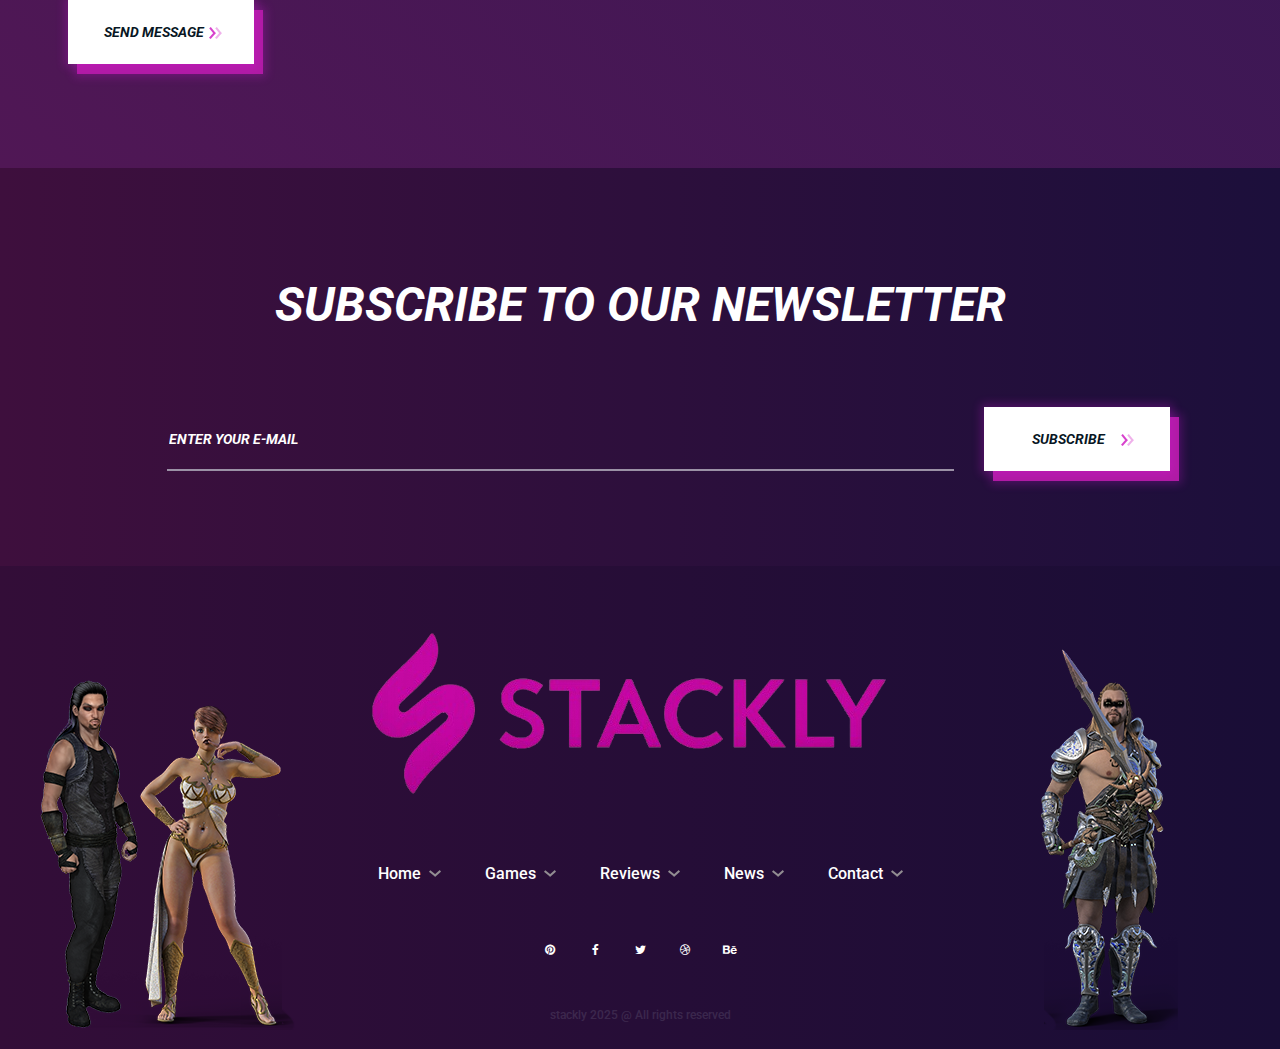
<file: contact.html>
<!DOCTYPE html>
<html lang="zxx">
<head>
	<title>stackly - Gaming  Template</title>
	<meta charset="UTF-8">
	<meta name="description" content="EndGam Gaming Magazine Template">
	<meta name="keywords" content="endGam,gGaming, magazine, html">
	<meta name="viewport" content="width=device-width, initial-scale=1.0">
	<!-- Favicon -->
	<link href="img/favicon.ico" rel="shortcut icon"/>

	<!-- Google Font -->
	<link href="https://fonts.googleapis.com/css?family=Roboto:400,400i,500,500i,700,700i,900,900i" rel="stylesheet">


	<!-- Stylesheets -->
	<link rel="stylesheet" href="css/bootstrap.min.css"/>
	<link rel="stylesheet" href="css/font-awesome.min.css"/>
	<link rel="stylesheet" href="css/slicknav.min.css"/>
	<link rel="stylesheet" href="css/owl.carousel.min.css"/>
	<link rel="stylesheet" href="css/magnific-popup.css"/>
	<link rel="stylesheet" href="css/animate.css"/>

	<!-- Main Stylesheets -->
	<link rel="stylesheet" href="css/style.css"/>


	

</head>
<body>
	<!-- Page Preloder -->
	<div id="preloder">
		<div class="loader"></div>
	</div>

	<!-- Header section -->
	<header class="header-section">
		<div class="header-warp">
			<div class="header-social d-flex justify-content-end">
				<p>Follow us:</p>
				<a href="404.html"><i class="fa fa-pinterest"></i></a>
				<a href="404.html"><i class="fa fa-facebook"></i></a>
				<a href="404.html"><i class="fa fa-twitter"></i></a>
				<a href="404.html"><i class="fa fa-dribbble"></i></a>
				<a href="404.html"><i class="fa fa-behance"></i></a>
			</div>
			<div class="header-bar-warp d-flex">
				<!-- site logo -->
				<a href="index.html" class="site-logo">
					<img src="./img/logo.png" alt="">
				</a>
				<nav class="top-nav-area w-100">
					<div class="user-panel">
						<a href="login.html">Login</a> / <a href="register.html">Register</a>
					</div>
					<!-- Menu -->
					<ul class="main-menu primary-menu">
						
						<li><a href="index.html">Home</a>
							<ul class="sub-menu">
								<li><a href=" https://paramasivam2709.github.io/GAME1/">Home 1</a></li>
							</ul>
						</li>
						<li><a href="game.html">games</a></li>
						<li><a href="review.html">Reviews</a></li>
						<li><a href="blog.html">News</a></li>
						<li><a href="contact.html">Contact</a></li>
						
					</ul>
				</nav>
			</div>
		</div>
	</header>
	<!-- Header section end -->


	<!-- Page top section -->
	<section class="page-top-section set-bg" data-setbg="img/page-top-bg/4.jpg">
		<div class="page-info">
			<h2>Contact</h2>
			<div class="site-breadcrumb">
				<a href="index.html">Home</a>  /
				<span>Contact</span>
			</div>
		</div>
	</section>
	<!-- Page top end-->


	<!-- Contact page -->
	<section class="contact-page">
		<div class="container">
			<div class="map"><iframe src="https://www.google.com/maps/embed?pb=!1m14!1m12!1m3!1d14376.077865872314!2d-73.879277264103!3d40.757667781624285!2m3!1f0!2f0!3f0!3m2!1i1024!2i768!4f13.1!5e0!3m2!1sen!2sbd!4v1546528920522" style="border:0" allowfullscreen></iframe></div>
			<div class="row">
				<div class="col-lg-7 order-2 order-lg-1">
					<form class="contact-form" id="contactForm">
    <div id="contactSuccess" style="display:none; color:#27ff7e; background:#18122e; border-radius:5px; padding:10px 0; margin-bottom:15px; font-weight:bold; text-align:center; animation: fadeIn 0.7s;">
        Message sent successfully!
    </div>
    <input type="text" placeholder="Your name">
    <input type="text" placeholder="Your e-mail">
    <input type="text" placeholder="Subject">
    <textarea placeholder="Message"></textarea>
    <button class="site-btn" type="submit">Send message<img src="img/icons/double-arrow.png" alt="#"/></button>
</form>
				</div>
				<div class="col-lg-5 order-1 order-lg-2 contact-text text-white">
					<h3>Howdy! Say hello</h3>
					<p>If you would like to work with us or just want to get in touch, we’d love to hear from you!</p>
					<div class="cont-info">
						<div class="ci-icon"><img src="img/icons/location.png" alt=""></div>
						<div class="ci-text">MMR Complex, Chinna Thirupathi, near Chinna Muniyappan Kovil, Salem, Tamil Nadu 636008</div>
					</div>
					<div class="cont-info">
						<div class="ci-icon"><img src="img/icons/phone.png" alt=""></div>
						<div class="ci-text">+91 70107 92745</div>
					</div>
					<div class="cont-info">
						<div class="ci-icon"><img src="img/icons/mail.png" alt=""></div>
						<div class="ci-text">info@thestackly.com</div>
					</div>
				</div>
			</div>
		</div>
	</section>
	<!-- Contact page end-->


	<!-- Newsletter section -->
	<section class="newsletter-section">
        <div class="container">
            <h2>Subscribe to our newsletter</h2>
            <form class="newsletter-form" id="newsletterForm">
                <input type="email" id="newsletterEmail" placeholder="ENTER YOUR E-MAIL" required>
                <button class="site-btn" type="submit">subscribe <img src="img/icons/double-arrow.png" alt="#"/></button>
            </form>

            <div id="newsletterSuccess" style="display:none; color:#27ff7e; background:#18122e; border-radius:5px; padding:10px 0; margin-top:12px; font-weight:bold; text-align:center; animation: fadeIn 0.6s;">
                Subscribed successfully!
            </div>
        </div>
    </section>
	<!-- Newsletter section end -->


	<!-- Footer section -->
	<footer class="footer-section">
		<div class="container">
			<div class="footer-left-pic">
				<img src="img/footer-left-pic.png" alt="">
			</div>
			<div class="footer-right-pic">
				<img src="img/footer-right-pic.png" alt="">
			</div>
			<a href="#" class="footer-logo">
				<img src="./img/logo.png" alt="">
			</a>
			<ul class="main-menu footer-menu">
				<li><a href="index.html">Home</a></li>
				<li><a href="games.html">Games</a></li>
				<li><a href="review.html">Reviews</a></li>
				<li><a href="blog.html">News</a></li>
				<li><a href="contact.html">Contact</a></li>
			</ul>
			<div class="footer-social d-flex justify-content-center">
				<a href="404.html"><i class="fa fa-pinterest"></i></a>
				<a href="404.html"><i class="fa fa-facebook"></i></a>
				<a href="404.html"><i class="fa fa-twitter"></i></a>
				<a href="404.html"><i class="fa fa-dribbble"></i></a>
				<a href="404.html"><i class="fa fa-behance"></i></a>
			</div>
			<div class="copyright"><a href="">stackly</a> 2025 @ All rights reserved</div>
		</div>
	</footer>
	<!-- Footer section end -->


	<!--====== Javascripts & Jquery ======-->
	<script src="js/jquery-3.2.1.min.js"></script>
	<script src="js/bootstrap.min.js"></script>
	<script src="js/jquery.slicknav.min.js"></script>
	<script src="js/owl.carousel.min.js"></script>
	<script src="js/jquery.sticky-sidebar.min.js"></script>
	<script src="js/jquery.magnific-popup.min.js"></script>
	<script src="js/main.js"></script>
	<script>
    // Show success message on send
    document.getElementById('contactForm').addEventListener('submit', function(e) {
        e.preventDefault();
        var msg = document.getElementById('contactSuccess');
        msg.style.display = 'block';
        setTimeout(function() {
            msg.style.display = 'none';
            document.getElementById('contactForm').reset();
        }, 2000);
    });
</script>

<script>
        // Newsletter subscribe handler (shows success/error message)
        (function(){
            var form = document.getElementById('newsletterForm');
            if(!form) return;
            var emailInput = document.getElementById('newsletterEmail');
            var msg = document.getElementById('newsletterSuccess');

            form.addEventListener('submit', function(e){
                e.preventDefault();
                var email = (emailInput.value || '').trim();
                var emailValid = /^[\w.+-]+@[\w.-]+\.\w{2,}$/.test(email);

                if(!emailValid){
                    msg.style.display = 'block';
                    msg.style.color = '#ff4d6d';
                    msg.innerText = 'Please enter a valid email address.';
                    setTimeout(function(){ msg.style.display = 'none'; }, 3000);
                    return;
                }

// Simulate subscribe (store flag in localStorage for demo)
                try { localStorage.setItem('subscribedEmail', email); } catch(e){}

                msg.style.display = 'block';
                msg.style.color = '#27ff7e';
                msg.innerText = 'Subscribed successfully!';
                setTimeout(function(){
                    msg.style.display = 'none';
                    form.reset();
                }, 2000);
            });
        })();
    </script>

	</body>
</html>
</file>
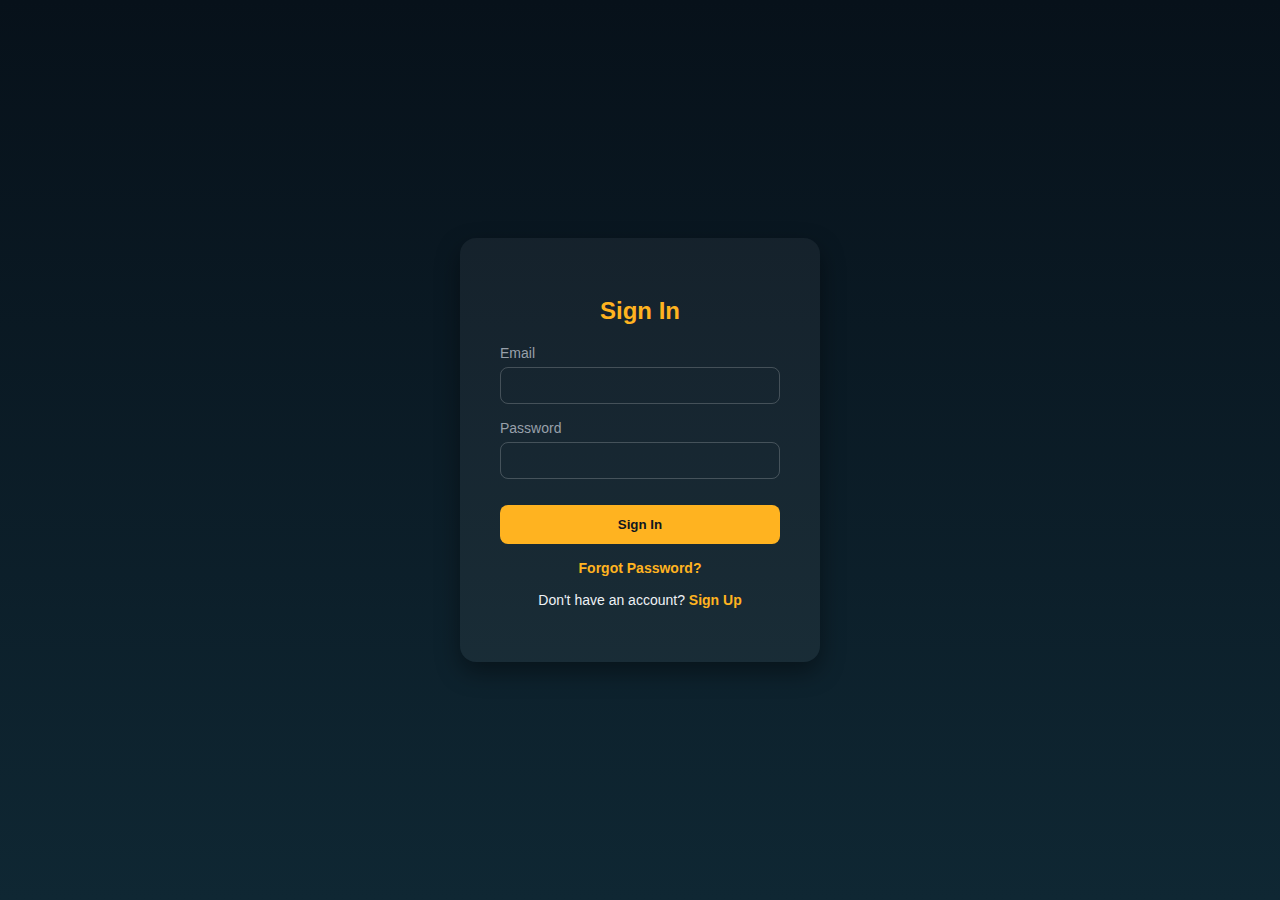
<file: dashboard.html>
<!DOCTYPE html>
<html lang="en">
<head>
  <meta charset="UTF-8" />
  <meta name="viewport" content="width=device-width, initial-scale=1.0" />
  <title>Sign In / Sign Up</title>
  <style>
    :root {
      --accent: #ffb320;
      --bg: #0f1720;
      --text: #eef2f6;
      --muted: #98a0aa;
      --success: #4caf50;
    }

    * {
      box-sizing: border-box;
      font-family: 'Poppins', sans-serif;
    }

    body {
      margin: 0;
      height: 100vh;
      display: flex;
      align-items: center;
      justify-content: center;
      background: linear-gradient(180deg, #07111a 0%, #0f2733 100%);
      color: var(--text);
    }

    .container {
      background: rgba(255, 255, 255, 0.05);
      padding: 40px;
      border-radius: 16px;
      box-shadow: 0 10px 25px rgba(0, 0, 0, 0.4);
      width: 360px;
      text-align: center;
      position: relative;
    }

    h2 {
      color: var(--accent);
      margin-bottom: 20px;
    }

    .input-group {
      margin-bottom: 16px;
      text-align: left;
    }

    .input-group label {
      display: block;
      margin-bottom: 6px;
      color: var(--muted);
      font-size: 14px;
    }

    .input-group input {
      width: 100%;
      padding: 10px 12px;
      border: 1px solid rgba(255, 255, 255, 0.2);
      border-radius: 8px;
      background: transparent;
      color: var(--text);
      outline: none;
    }

    .input-group input:focus {
      border-color: var(--accent);
    }

    .btn {
      width: 100%;
      padding: 12px;
      margin-top: 10px;
      background: var(--accent);
      border: none;
      border-radius: 8px;
      font-weight: 600;
      color: #0f1720;
      cursor: pointer;
      transition: 0.3s;
    }

    .btn:hover {
      background: #ffca55;
    }

    .toggle, .forgot {
      margin-top: 16px;
      font-size: 14px;
    }

    .toggle a, .forgot a {
      color: var(--accent);
      text-decoration: none;
      font-weight: 600;
    }

    .toggle a:hover, .forgot a:hover {
      text-decoration: underline;
    }

    .success-box {
      position: absolute;
      top: -60px;
      left: 50%;
      transform: translateX(-50%);
      background: var(--success);
      color: white;
      padding: 10px 18px;
      border-radius: 8px;
      font-weight: 600;
      opacity: 0;
      transition: 0.4s ease;
    }

    .show {
      opacity: 1;
      top: -80px;
    }
  </style>
</head>
<body>
  <div class="container" id="authBox">
    <div id="successBox" class="success-box"></div>

    <h2 id="formTitle">Sign In</h2>
    <form id="authForm">
      <div class="input-group">
        <label for="email">Email</label>
        <input type="email" id="email" required />
      </div>
      <div class="input-group">
        <label for="password">Password</label>
        <input type="password" id="password" required />
      </div>
      <button type="submit" class="btn">Sign In</button>
      <p class="forgot"><a href="#" id="forgotLink">Forgot Password?</a></p>
    </form>
    <p class="toggle">
      Don't have an account? <a href="#" id="toggleLink">Sign Up</a>
    </p>
  </div>

  <script>
    const formTitle = document.getElementById('formTitle');
    const authForm = document.getElementById('authForm');
    const toggleLink = document.getElementById('toggleLink');
    const forgotLink = document.getElementById('forgotLink');
    const successBox = document.getElementById('successBox');

    let isSignIn = true;
    let isForgot = false;

    toggleLink.addEventListener('click', (e) => {
      e.preventDefault();
      isSignIn = !isSignIn;
      isForgot = false;
      updateForm();
    });

    forgotLink.addEventListener('click', (e) => {
      e.preventDefault();
      isForgot = true;
      updateForm();
    });

    authForm.addEventListener('submit', (e) => {
      e.preventDefault();
      if (isForgot) {
        showMessage('Password reset link sent!');
      } else if (isSignIn) {
        showMessage('Login successful!');
        setTimeout(() => {
          window.location.href = 'index.html';
        }, 1500);
      } else {
        showMessage('Signup successful! Auto logging in...');
        setTimeout(() => {
          window.location.href = 'dashboard.html';
        }, 1500);
      }
    });

    function showMessage(msg) {
      successBox.textContent = msg;
      successBox.classList.add('show');
      setTimeout(() => {
        successBox.classList.remove('show');
      }, 2500);
    }

    function updateForm() {
      if (isForgot) {
        formTitle.textContent = 'Reset Password';
        authForm.innerHTML = `
          <div class="input-group">
            <label for="email">Enter your email</label>
            <input type="email" id="email" required />
          </div>
          <button type="submit" class="btn">Send Reset Link</button>
        `;
        document.querySelector('.toggle').innerHTML = 'Remembered your password? <a href="#" id="toggleBack">Sign In</a>';
        document.getElementById('toggleBack').addEventListener('click', (e) => {
          e.preventDefault();
          isForgot = false;
          isSignIn = true;
          updateForm();
        });
      } else if (isSignIn) {
        formTitle.textContent = 'Sign In';
        authForm.innerHTML = `
          <div class="input-group">
            <label for="email">Email</label>
            <input type="email" id="email" required />
          </div>
          <div class="input-group">
            <label for="password">Password</label>
            <input type="password" id="password" required />
          </div>
          <button type="submit" class="btn">Sign In</button>
          <p class="forgot"><a href="#" id="forgotLink">Forgot Password?</a></p>
        `;
        document.getElementById('forgotLink').addEventListener('click', (e) => {
          e.preventDefault();
          isForgot = true;
          updateForm();
        });
        document.querySelector('.toggle').innerHTML = "Don't have an account? <a href='#' id='toggleLink'>Sign Up</a>";
        document.getElementById('toggleLink').addEventListener('click', (e) => {
          e.preventDefault();
          isSignIn = false;
          updateForm();
        });
      } else {
        formTitle.textContent = 'Sign Up';
        authForm.innerHTML = `
          <div class="input-group">
            <label for="name">Full Name</label>
            <input type="text" id="name" required />
          </div>
          <div class="input-group">
            <label for="email">Email</label>
            <input type="email" id="email" required />
          </div>
          <div class="input-group">
            <label for="password">Password</label>
            <input type="password" id="password" required />
          </div>
          <button type="submit" class="btn">Sign Up</button>
        `;
        document.querySelector('.toggle').innerHTML = 'Already have an account? <a href="#" id="toggleLink">Sign In</a>';
        document.getElementById('toggleLink').addEventListener('click', (e) => {
          e.preventDefault();
          isSignIn = true;
          updateForm();
        });
      }
    }
  </script>
</body>
</html>
</file>
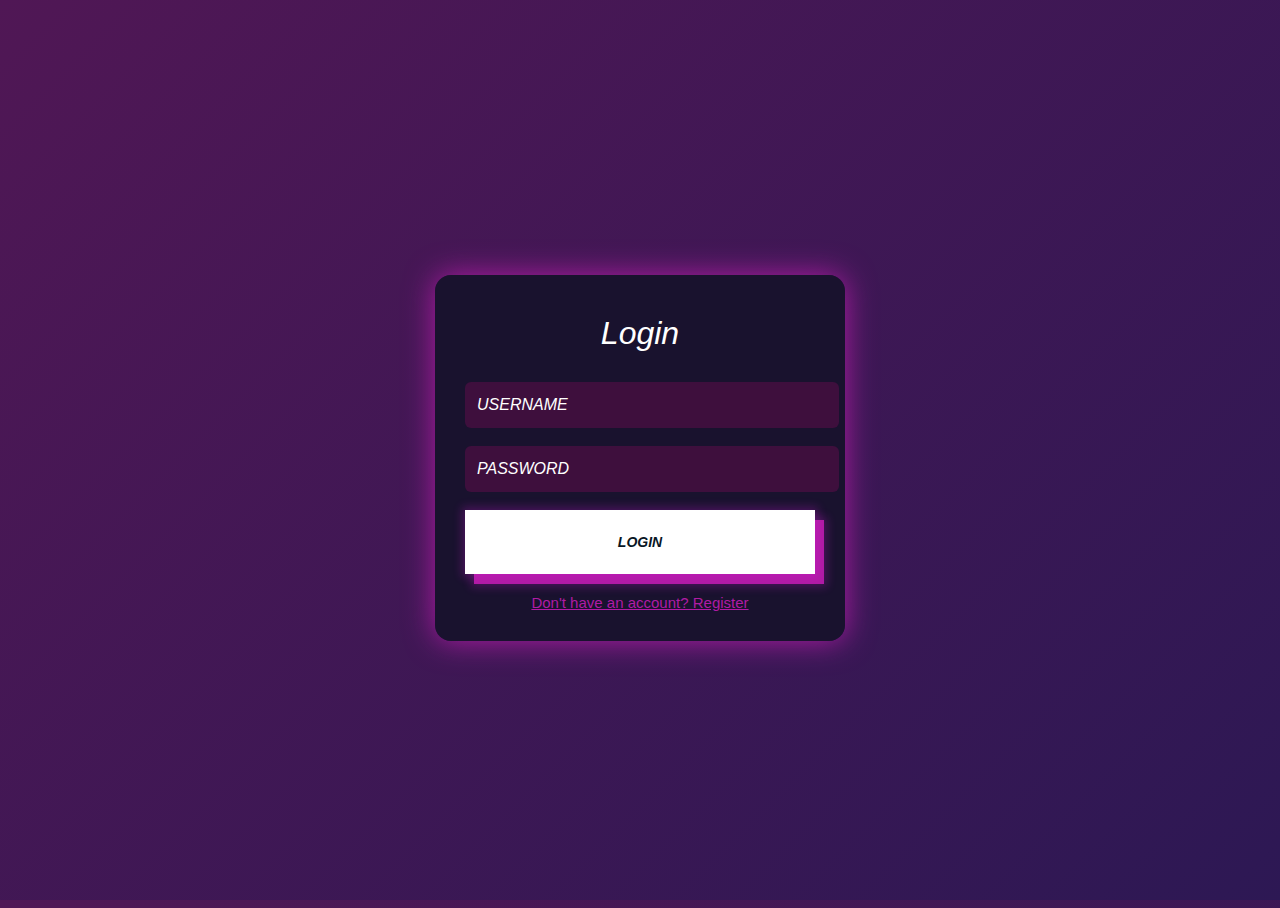
<file: dashbord.html>
<!DOCTYPE html>
<html lang="en">
<head>
    <meta charset="UTF-8" />
    <title>Dashboard - stacklyGame</title>
    <meta name="viewport" content="width=device-width, initial-scale=1.0" />
    <link rel="stylesheet" href="css/bootstrap.min.css" />
    <link rel="stylesheet" href="css/style.css" />
    <style>
        /* dashboard specific */
        .dashboard-wrap { padding: 120px 30px 60px; min-height: 100vh; background: linear-gradient(45deg,#501755 0%,#2d1854 100%); color:#fff; }
        .dash-head { display:flex; align-items:center; justify-content:space-between; gap:12px; margin-bottom:30px; }
        .dash-cards { display:grid; grid-template-columns: repeat(auto-fit,minmax(200px,1fr)); gap:18px; margin-bottom:30px; }
        .dash-card { background: rgba(24,18,46,0.95); padding:22px; border-radius:10px; box-shadow:0 6px 30px rgba(176,27,165,0.12); transform: translateY(20px); opacity:0; animation: fadeInUp .6s forwards; }
        .dash-card:nth-child(1){ animation-delay:.08s } .dash-card:nth-child(2){ animation-delay:.16s }
        .dash-card:nth-child(3){ animation-delay:.24s } .dash-card:nth-child(4){ animation-delay:.32s }
        .dash-card h4 { font-size:14px; color:#bfa0c8; font-weight:700; text-transform:uppercase; margin-bottom:8px; }
        .dash-card .num { font-size:28px; font-weight:900; color:#fff; }
        .grid { display:grid; grid-template-columns: 260px 1fr; gap:20px; align-items:start; }
        .sidebar { background: rgba(8,22,36,0.85); padding:18px; border-radius:10px; height:fit-content; }
        .sidebar a { display:block; color:#fff; padding:10px 8px; border-radius:6px; margin-bottom:6px; font-weight:600; }
        .sidebar a.active, .sidebar a:hover { background:#34164b; color:#fff; }
        .panel { background: rgba(24,18,46,0.95); padding:18px; border-radius:10px; box-shadow:0 6px 30px rgba(0,0,0,0.2); color:#fff; }
        .recent-list { list-style:none; padding:0; margin:0; }
        .recent-list li { padding:12px 10px; border-bottom:1px dashed rgba(255,255,255,0.04); }
        .btn-logout { background:#b01ba5; border:none; color:#fff; padding:10px 14px; font-weight:700; cursor:pointer; }
        @keyframes fadeInUp { from { transform:translateY(20px); opacity:0 } to { transform:translateY(0); opacity:1 } }
        @media (max-width:767px){ .grid{grid-template-columns:1fr; } .dash-head{flex-direction:column; align-items:flex-start} }
    </style>
</head>
<body>
    <header class="header-section">
        <div class="header-warp">
            <div class="header-bar-warp d-flex" style="justify-content:space-between; align-items:center;">
                <a href="index.html" class="site-logo"><img src="img/logo.png" alt="logo" style="height:40px;"></a>
                <div class="user-panel" id="userPanel">
                    <span id="userName">Guest</span> &nbsp; <button id="logoutBtn" class="btn-logout" style="display:none;">Logout</button>
                </div>
            </div>
        </div>
    </header>

    <section class="dashboard-wrap">
        <div class="container">
            <div class="dash-head">
                <div>
                    <h2 style="color:#fff; font-style:italic; margin:0 0 6px;">Dashboard</h2>
                    <p style="margin:0; color:#bfa0c8;">Overview & quick stats</p>
                </div>
                <div>
                    <a href="index.html" class="site-btn" style="min-width:140px; padding:12px 20px;">Visit site <img src="img/icons/double-arrow.png" alt="#"/></a>
                </div>
            </div>

            <div class="dash-cards">
                <div class="dash-card panel">
                    <h4>Users</h4>
                    <div class="num" id="usersCount">0</div>
                    <div style="color:#bfa0c8; margin-top:8px; font-size:13px;">Registered users</div>
                </div>
                <div class="dash-card panel">
                    <h4>Subscribers</h4>
                    <div class="num" id="subsCount">0</div>
                    <div style="color:#bfa0c8; margin-top:8px; font-size:13px;">Newsletter signups</div>
                </div>
                <div class="dash-card panel">
                    <h4>Messages</h4>
                    <div class="num" id="msgCount">0</div>
                    <div style="color:#bfa0c8; margin-top:8px; font-size:13px;">Contact messages</div>
                </div>
                <div class="dash-card panel">
                    <h4>Site visits</h4>
                    <div class="num" id="visitsCount">0</div>
                    <div style="color:#bfa0c8; margin-top:8px; font-size:13px;">Estimated</div>
                </div>
            </div>

            <div class="grid">
                <aside class="sidebar">
                    <a href="dashboard.html" class="active">Overview</a>
                    <a href="review.html">Reviews</a>
                    <a href="blog.html">News</a>
                    <a href="contact.html">Contact</a>
                    <a href="login.html" id="loginLink">Login / Register</a>
                </aside>

                <main>
                    <div class="panel" style="margin-bottom:18px;">
                        <h3 style="margin:0 0 12px;">Recent activity</h3>
                        <ul class="recent-list" id="recentList">
                            <li style="color:#bfa0c8;">No recent activity</li>
                        </ul>
                    </div>

                    <div class="panel">
                        <h3 style="margin:0 0 12px;">Quick actions</h3>
                        <div style="display:flex; gap:10px; flex-wrap:wrap;">
                            <button id="clearData" class="site-btn" style="min-width:140px; padding:10px 14px;">Clear demo data</button>
                            <button id="simulateMsg" class="site-btn" style="min-width:140px; padding:10px 14px;">Simulate message</button>
                            <button id="simulateSub" class="site-btn" style="min-width:140px; padding:10px 14px;">Simulate subscribe</button>
                        </div>
                        <p style="margin-top:10px; color:#bfa0c8;">Actions affect demo/localStorage data only.</p>
                    </div>
                </main>
            </div>
        </div>
    </section>

    <script>
        // Simple dashboard using localStorage demo data
        (function(){
            // auth check: redirect if not logged in
            var logged = localStorage.getItem('loggedIn') === '1';
            var user = {};
            try { user = JSON.parse(localStorage.getItem('user') || '{}'); } catch(e){}

            var userNameEl = document.getElementById('userName');
            var logoutBtn = document.getElementById('logoutBtn');
            var loginLink = document.getElementById('loginLink');

            if(logged && user.username){
                userNameEl.textContent = user.username;
                logoutBtn.style.display = 'inline-block';
                if(loginLink) loginLink.style.display = 'none';
            } else {
                // not logged in -> redirect to login page
                window.location.href = 'login.html';
                return;
            }

            // Demo counters and activity
            var usersCount = document.getElementById('usersCount');
            var subsCount = document.getElementById('subsCount');
            var msgCount = document.getElementById('msgCount');
            var visitsCount = document.getElementById('visitsCount');
            var recentList = document.getElementById('recentList');

            function getDemoNumbers(){
                var subscribers = localStorage.getItem('subscribedEmail') ? 1 : 0;
                // also count a potentially stored array of messages
                var messages = JSON.parse(localStorage.getItem('contactMessages') || '[]');
                var users = JSON.parse(localStorage.getItem('userList') || '[]');
                return {
                    subs: subscribers + (Array.isArray(JSON.parse(localStorage.getItem('subscribers') || '[]'))? JSON.parse(localStorage.getItem('subscribers') || '[]').length : 0),
                    msgs: messages.length,
                    users: (users.length || (localStorage.getItem('user') ? 1 : 0)),
                    visits: Math.max(120 + (messages.length*3), 200)
                };
            }

            function animateCount(el, to){
                var start = 0;
                var step = Math.ceil(to/30) || 1;
                var id = setInterval(function(){
                    start += step;
                    if(start >= to){ el.textContent = to; clearInterval(id); } else { el.textContent = start; }
                }, 20);
            }

            function refreshStats(){
                var nums = getDemoNumbers();
                animateCount(usersCount, nums.users);
                animateCount(subsCount, nums.subs);
                animateCount(msgCount, nums.msgs);
                animateCount(visitsCount, nums.visits);

                // recent activity
                var messages = JSON.parse(localStorage.getItem('contactMessages') || '[]');
                var list = messages.slice(-6).reverse();
                if(list.length === 0){
                    recentList.innerHTML = '<li style="color:#bfa0c8;">No recent activity</li>';
                } else {
                    recentList.innerHTML = '';
                    list.forEach(function(m){
                        var li = document.createElement('li');
                        li.innerHTML = '<strong style="color:#fff;">'+(m.name||'Anon')+'</strong> <span style="color:#bfa0c8">('+ (m.email||'') +')</span><div style="color:#bfa0c8; font-size:13px; margin-top:6px;">'+ (m.subject || 'Message') + ' — ' + (new Date(m.time||Date.now())).toLocaleString() +'</div>';
                        recentList.appendChild(li);
                    });
                }
            }

            refreshStats();

            // logout
            logoutBtn.addEventListener('click', function(){
                localStorage.removeItem('loggedIn');
                window.location.href = 'login.html';
            });

            // quick actions
            document.getElementById('clearData').addEventListener('click', function(){
                localStorage.removeItem('contactMessages');
                localStorage.removeItem('subscribers');
                localStorage.removeItem('subscribedEmail');
                localStorage.removeItem('userList');
                refreshStats();
                alert('Demo data cleared.');
            });
            document.getElementById('simulateMsg').addEventListener('click', function(){
                var messages = JSON.parse(localStorage.getItem('contactMessages') || '[]');
                messages.push({ name: 'Demo User', email: 'demo@example.com', subject: 'Hello from dashboard', time: Date.now() });
                localStorage.setItem('contactMessages', JSON.stringify(messages));
                refreshStats();
            });
            document.getElementById('simulateSub').addEventListener('click', function(){
                try {
                    var s = JSON.parse(localStorage.getItem('subscribers') || '[]');
                    s.push({ email: 'sub'+Date.now()+'@example.com', time: Date.now() });
                    localStorage.setItem('subscribers', JSON.stringify(s));
                } catch(e){}
                refreshStats();
            });

            // small visual tweak: remove preloader if present
            var pre = document.getElementById('preloder');
            if(pre) pre.style.display = 'none';
        })();
    </script>
</body>
</html>
</file>
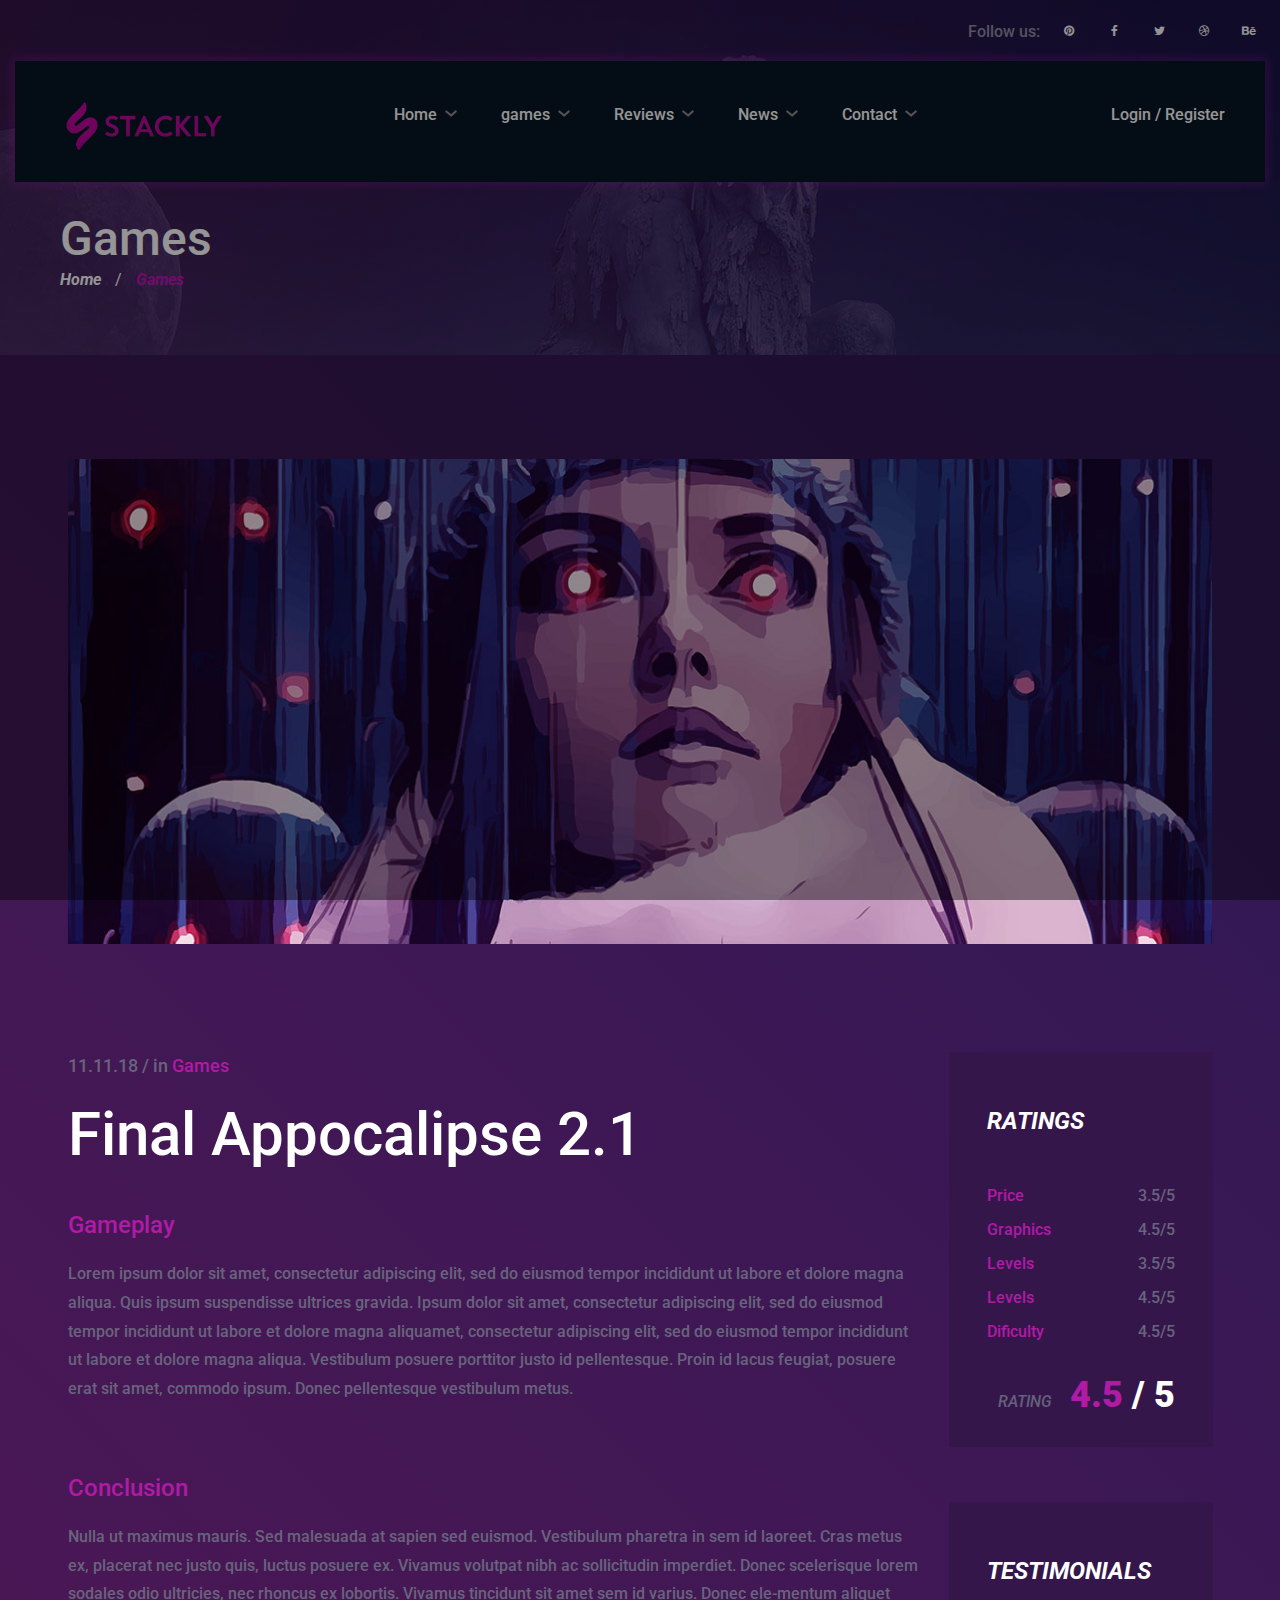
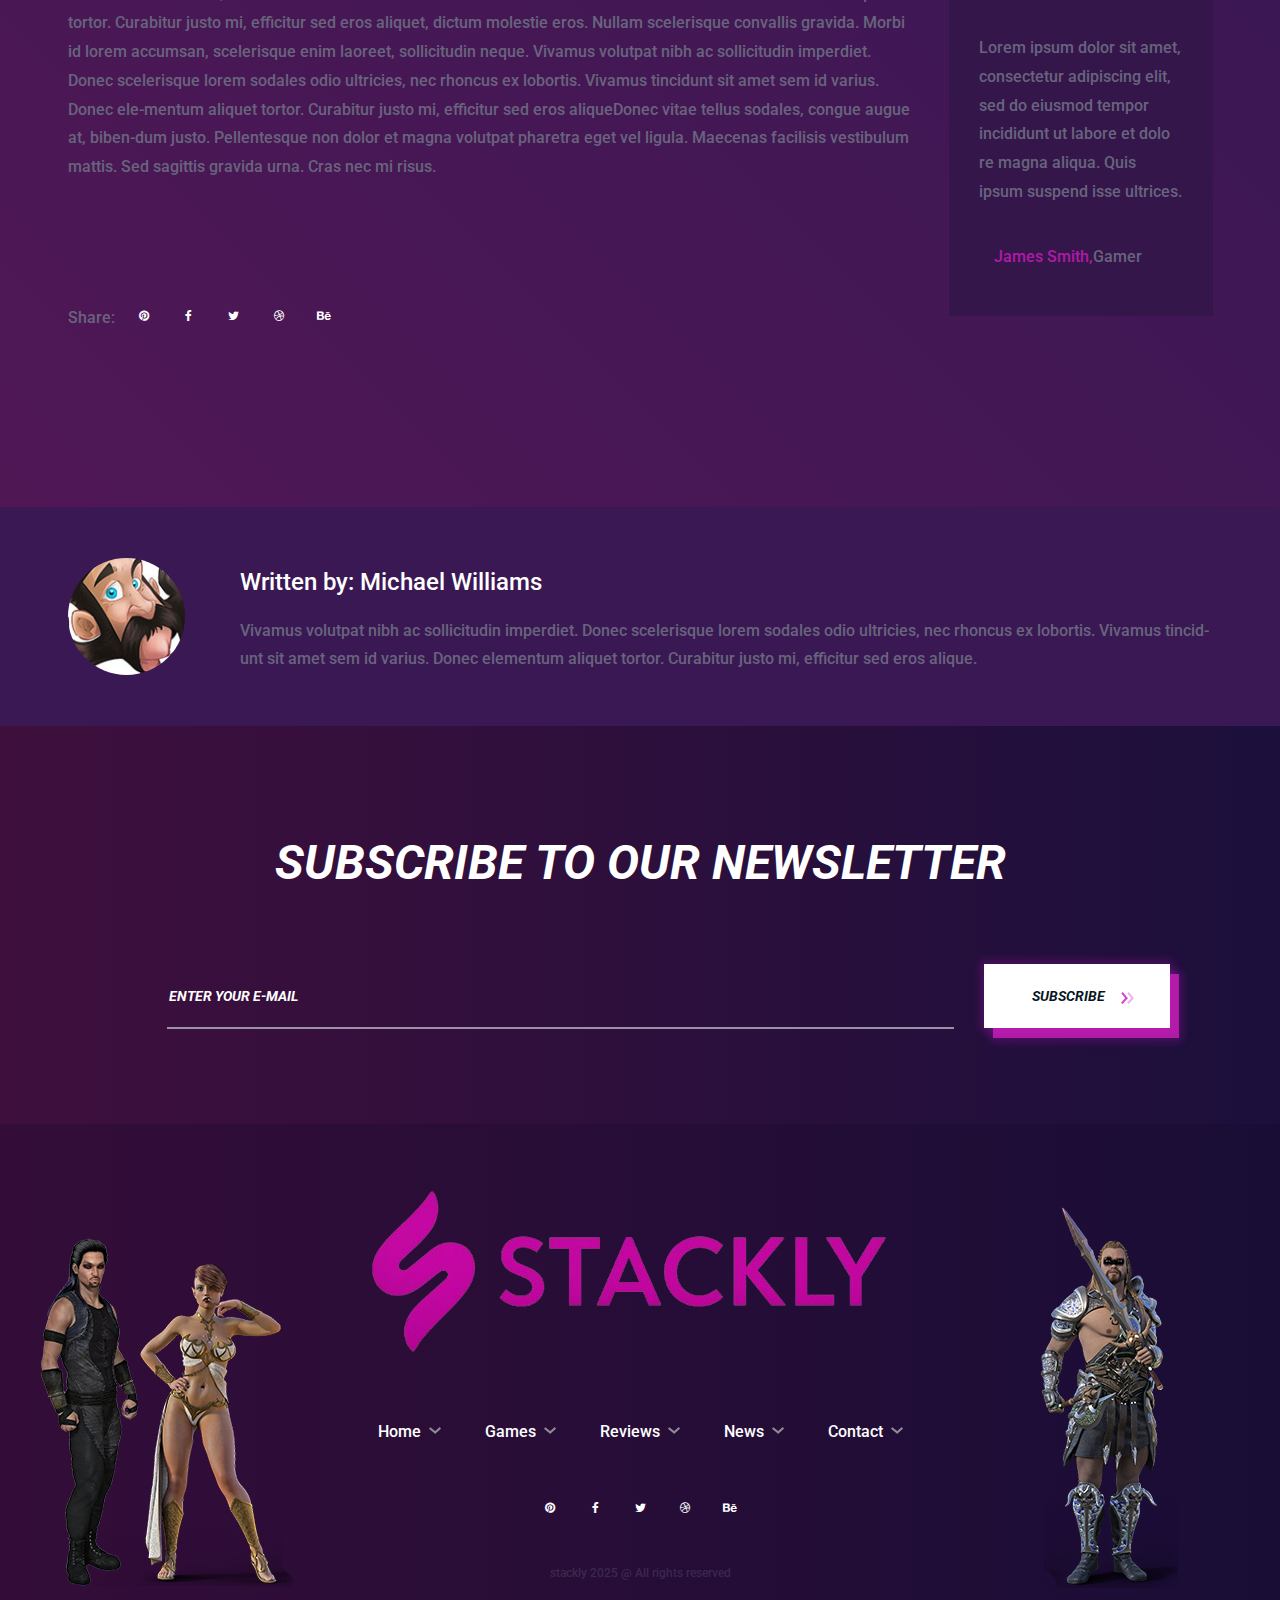
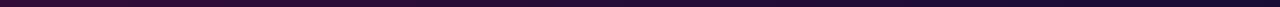
<file: game-single.html>
<!DOCTYPE html>
<html lang="zxx">
<head>
	<title>stackly - Gaming  Template</title>
	<meta charset="UTF-8">
	<meta name="description" content="EndGam Gaming Magazine Template">
	<meta name="keywords" content="endGam,gGaming, magazine, html">
	<meta name="viewport" content="width=device-width, initial-scale=1.0">
	<!-- Favicon -->
	<link href="img/favicon.ico" rel="shortcut icon"/>

	<!-- Google Font -->
	<link href="https://fonts.googleapis.com/css?family=Roboto:400,400i,500,500i,700,700i,900,900i" rel="stylesheet">


	<!-- Stylesheets -->
	<link rel="stylesheet" href="css/bootstrap.min.css"/>
	<link rel="stylesheet" href="css/font-awesome.min.css"/>
	<link rel="stylesheet" href="css/slicknav.min.css"/>
	<link rel="stylesheet" href="css/owl.carousel.min.css"/>
	<link rel="stylesheet" href="css/magnific-popup.css"/>
	<link rel="stylesheet" href="css/animate.css"/>

	<!-- Main Stylesheets -->
	<link rel="stylesheet" href="css/style.css"/>


	

</head>
<body>
	<!-- Page Preloder -->
	<div id="preloder">
		<div class="loader"></div>
	</div>

	<!-- Header section -->
	<header class="header-section">
		<div class="header-warp">
			<div class="header-social d-flex justify-content-end">
				<p>Follow us:</p>
				<a href="404.html"><i class="fa fa-pinterest"></i></a>
				<a href="404.html"><i class="fa fa-facebook"></i></a>
				<a href="404.html"><i class="fa fa-twitter"></i></a>
				<a href="404.html"><i class="fa fa-dribbble"></i></a>
				<a href="404.html"><i class="fa fa-behance"></i></a>
			</div>
			<div class="header-bar-warp d-flex">
				<!-- site logo -->
				<a href="index.html" class="site-logo">
					<img src="./img/logo.png" alt="">
				</a>
				<nav class="top-nav-area w-100">
					<div class="user-panel">
						<a href="login.html">Login</a> / <a href="register.html">Register</a>
					</div>
					<!-- Menu -->
					<ul class="main-menu primary-menu">
						
						<li><a href="index.html">Home</a>
							<ul class="sub-menu">
								<li><a href=" https://paramasivam2709.github.io/GAME1/">Home 1</a></li>
							</ul>
						</li>
						<li><a href="games.html">games</a></li>
						<li><a href="review.html">Reviews</a></li>
						<li><a href="blog.html">News</a></li>
						<li><a href="contact.html">Contact</a></li>
	
					</ul>
				</nav>
			</div>
		</div>
	</header>
	<!-- Header section end -->

	<!-- Page top section -->
	<section class="page-top-section set-bg" data-setbg="img/page-top-bg/1.jpg">
		<div class="page-info">
			<h2>Games</h2>
			<div class="site-breadcrumb">
				<a href="index.html">Home</a>  /
				<span>Games</span>
			</div>
		</div>
	</section>
	<!-- Page top end-->


	<!-- Games section -->
	<section class="games-single-page">
		<div class="container">
			<div class="game-single-preview">
				<img src="img/games/big.jpg" alt="">
			</div>
			<div class="row">
				<div class="col-xl-9 col-lg-8 col-md-7 game-single-content">
					<div class="gs-meta">11.11.18  /  in <a href="">Games</a></div>
					<h2 class="gs-title">Final Appocalipse 2.1</h2>
					<h4>Gameplay</h4>
					<p>Lorem ipsum dolor sit amet, consectetur adipiscing elit, sed do eiusmod tempor incididunt ut labore et dolore magna aliqua. Quis ipsum suspendisse ultrices gravida. Ipsum dolor sit amet, consectetur adipiscing elit, sed do eiusmod tempor incididunt ut labore et dolore magna aliquamet, consectetur adipiscing elit, sed do eiusmod tempor incididunt ut labore et dolore magna aliqua. Vestibulum posuere porttitor justo id pellentesque. Proin id lacus feugiat, posuere erat sit amet, commodo ipsum. Donec pellentesque vestibulum metus.</p>
					<h4>Conclusion</h4>
					<p>Nulla ut maximus mauris. Sed malesuada at sapien sed euismod. Vestibulum pharetra in sem id laoreet. Cras metus ex, placerat nec justo quis, luctus posuere ex. Vivamus volutpat nibh ac sollicitudin imperdiet. Donec scelerisque lorem sodales odio ultricies, nec rhoncus ex lobortis. Vivamus tincidunt sit amet sem id varius. Donec ele-mentum aliquet tortor. Curabitur justo mi, efficitur sed eros aliquet, dictum molestie eros. Nullam scelerisque convallis gravida. Morbi id lorem accumsan, scelerisque enim laoreet, sollicitudin neque. Vivamus volutpat nibh ac sollicitudin imperdiet. Donec scelerisque lorem sodales odio ultricies, nec rhoncus ex lobortis. Vivamus tincidunt sit amet sem id varius. Donec ele-mentum aliquet tortor. Curabitur justo mi, efficitur sed eros aliqueDonec vitae tellus sodales, congue augue at, biben-dum justo. Pellentesque non dolor et magna volutpat pharetra eget vel ligula. Maecenas facilisis vestibulum mattis. Sed sagittis gravida urna. Cras nec mi risus.
					</p>
					<div class="geme-social-share pt-5 d-flex">
						<p>Share:</p>
						<a href="#"><i class="fa fa-pinterest"></i></a>
						<a href="#"><i class="fa fa-facebook"></i></a>
						<a href="#"><i class="fa fa-twitter"></i></a>
						<a href="#"><i class="fa fa-dribbble"></i></a>
						<a href="#"><i class="fa fa-behance"></i></a>
					</div>
				</div>
				<div class="col-xl-3 col-lg-4 col-md-5 sidebar game-page-sideber">
					<div id="stickySidebar">
						<div class="widget-item">
							<div class="rating-widget">
								<h4 class="widget-title">Ratings</h4>
								<ul>
									<li>Price<span>3.5/5</span></li>
									<li>Graphics<span>4.5/5</span></li>
									<li>Levels<span>3.5/5</span></li>
									<li>Levels<span>4.5/5</span></li>
									<li>Dificulty<span>4.5/5</span></li>
								</ul>
								<div class="rating">
									<h5><i>Rating</i><span>4.5</span> / 5</h5>
								</div>
							</div>
						</div>
						<div class="widget-item">
							<div class="testimonials-widget">
								<h4 class="widget-title">Testimonials</h4>
								<div class="testim-text">
									<p>Lorem ipsum dolor sit amet, consectetur adipiscing elit, sed do eiusmod tempor incididunt ut labore et dolo re magna aliqua. Quis ipsum suspend isse ultrices.</p>
									<h6><span>James Smith,</span>Gamer</h6>
								</div>
							</div>
						</div>
					</div>
				</div>
			</div>
		</div>
	</section>
	<!-- Games end-->

	<section class="game-author-section">
		<div class="container">
			<div class="game-author-pic set-bg" data-setbg="img/author.jpg"></div>
			<div class="game-author-info">
				<h4>Written by: Michael Williams</h4>
				<p>Vivamus volutpat nibh ac sollicitudin imperdiet. Donec scelerisque lorem sodales odio ultricies, nec rhoncus ex lobortis. Vivamus tincid-unt sit amet sem id varius. Donec elementum aliquet tortor. Curabitur justo mi, efficitur sed eros alique.</p>
			</div>
		</div>
	</section>


	<!-- Newsletter section -->
	<section class="newsletter-section">
        <div class="container">
            <h2>Subscribe to our newsletter</h2>
            <form class="newsletter-form" id="newsletterForm">
                <input type="email" id="newsletterEmail" placeholder="ENTER YOUR E-MAIL" required>
                <button class="site-btn" type="submit">subscribe <img src="img/icons/double-arrow.png" alt="#"/></button>
            </form>

            <div id="newsletterSuccess" style="display:none; color:#27ff7e; background:#18122e; border-radius:5px; padding:10px 0; margin-top:12px; font-weight:bold; text-align:center; animation: fadeIn 0.6s;">
                Subscribed successfully!
            </div>
        </div>
    </section>
	<!-- Newsletter section end -->


	<!-- Footer section -->
	<footer class="footer-section">
		<div class="container">
			<div class="footer-left-pic">
				<img src="img/footer-left-pic.png" alt="">
			</div>
			<div class="footer-right-pic">
				<img src="img/footer-right-pic.png" alt="">
			</div>
			<a href="#" class="footer-logo">
				<img src="./img/logo.png" alt="">
			</a>
			<ul class="main-menu footer-menu">
				<li><a href="index.html">Home</a></li>
				<li><a href="games.html">Games</a></li>
				<li><a href="review.html">Reviews</a></li>
				<li><a href="blog.html">News</a></li>
				<li><a href="contact.html">Contact</a></li>
			</ul>
			<div class="footer-social d-flex justify-content-center">
				<a href="404.html"><i class="fa fa-pinterest"></i></a>
				<a href="404.html"><i class="fa fa-facebook"></i></a>
				<a href="404.html"><i class="fa fa-twitter"></i></a>
				<a href="404.html"><i class="fa fa-dribbble"></i></a>
				<a href="404.html"><i class="fa fa-behance"></i></a>
			</div>
			<div class="copyright"><a href="">stackly</a> 2025 @ All rights reserved</div>
		</div>
	</footer>
	<!-- Footer section end -->


	<!--====== Javascripts & Jquery ======-->
	<script src="js/jquery-3.2.1.min.js"></script>
	<script src="js/bootstrap.min.js"></script>
	<script src="js/jquery.slicknav.min.js"></script>
	<script src="js/owl.carousel.min.js"></script>
	<script src="js/jquery.sticky-sidebar.min.js"></script>
	<script src="js/jquery.magnific-popup.min.js"></script>
	<script src="js/main.js"></script>
	
<script>
        // Newsletter subscribe handler (shows success/error message)
        (function(){
            var form = document.getElementById('newsletterForm');
            if(!form) return;
            var emailInput = document.getElementById('newsletterEmail');
            var msg = document.getElementById('newsletterSuccess');

            form.addEventListener('submit', function(e){
                e.preventDefault();
                var email = (emailInput.value || '').trim();
                var emailValid = /^[\w.+-]+@[\w.-]+\.\w{2,}$/.test(email);

                if(!emailValid){
                    msg.style.display = 'block';
                    msg.style.color = '#ff4d6d';
                    msg.innerText = 'Please enter a valid email address.';
                    setTimeout(function(){ msg.style.display = 'none'; }, 3000);
                    return;
                }

// Simulate subscribe (store flag in localStorage for demo)
                try { localStorage.setItem('subscribedEmail', email); } catch(e){}

                msg.style.display = 'block';
                msg.style.color = '#27ff7e';
                msg.innerText = 'Subscribed successfully!';
                setTimeout(function(){
                    msg.style.display = 'none';
                    form.reset();
                }, 2000);
            });
        })();
    </script>

	</body>
</html>
</file>
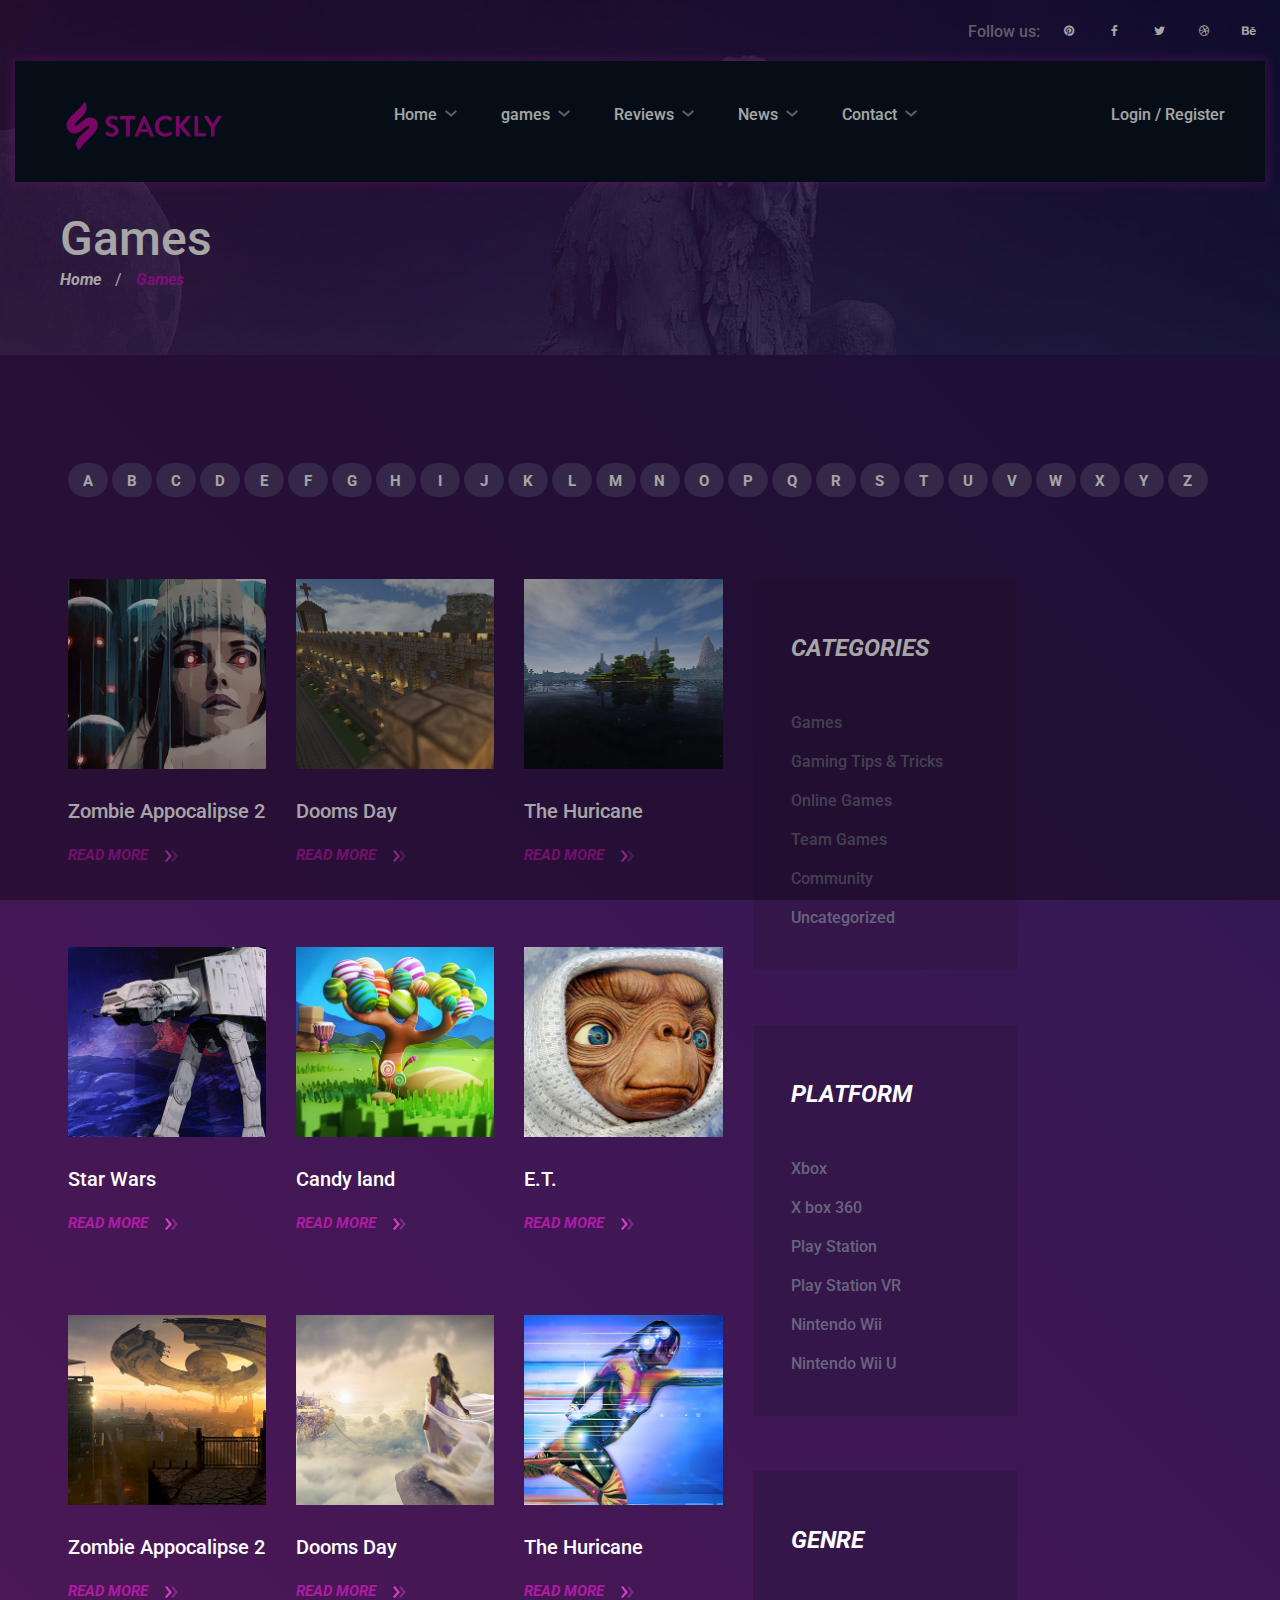
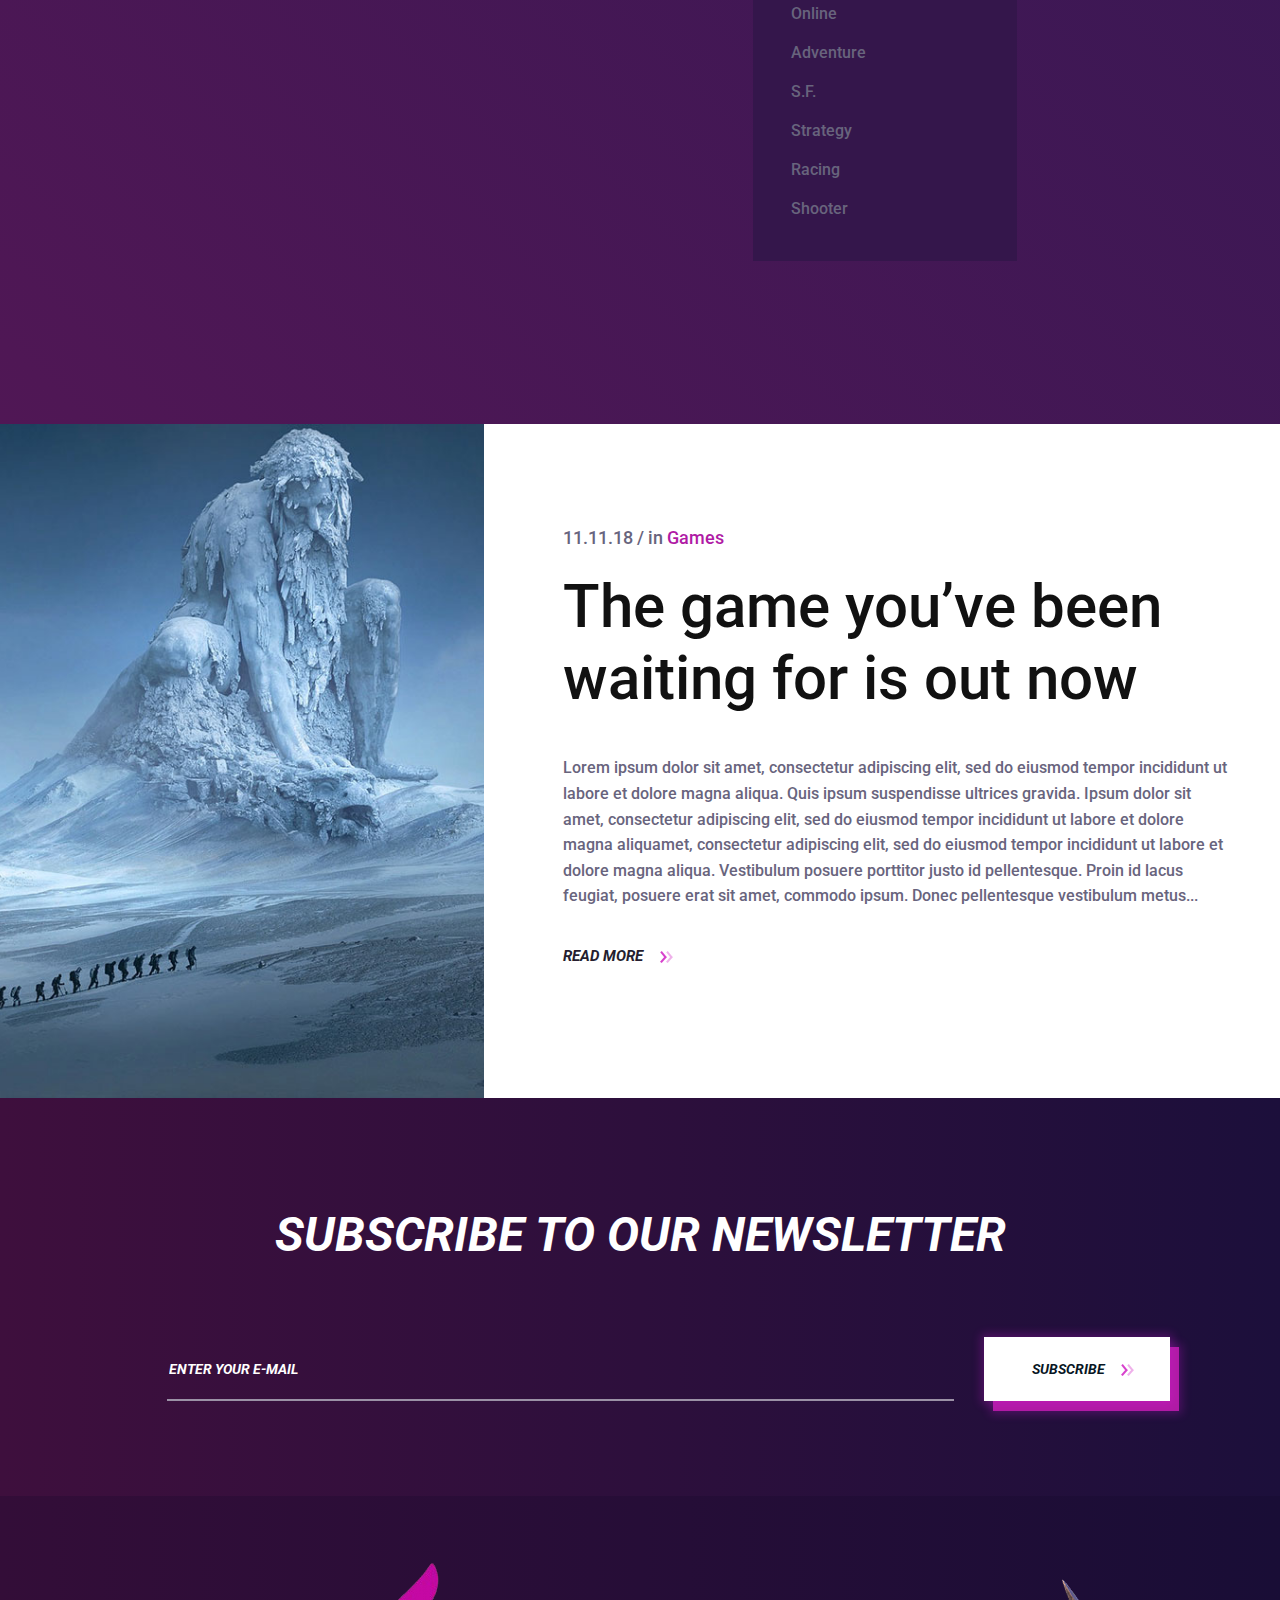
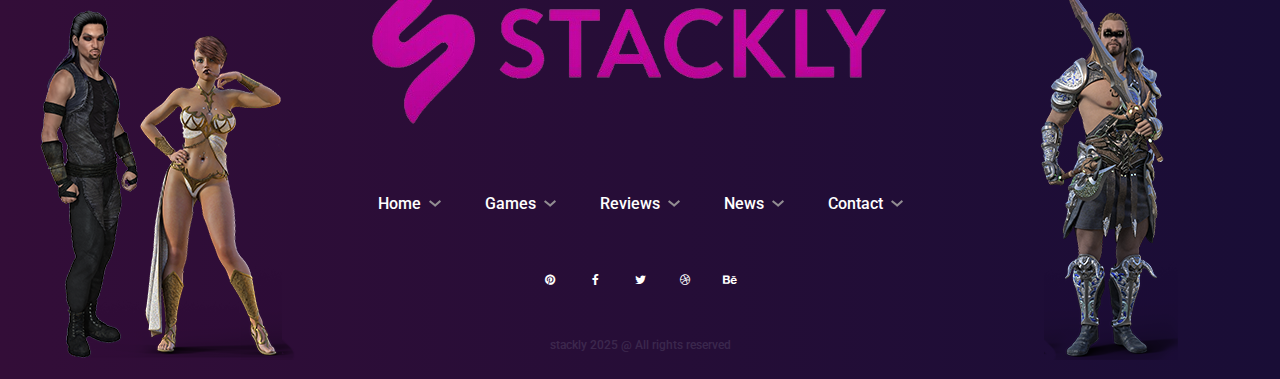
<file: games.html>
<!DOCTYPE html>
<html lang="zxx">
<head>
	<title>stackly - Gaming  Template</title>
	<meta charset="UTF-8">
	<meta name="description" content="EndGam Gaming Magazine Template">
	<meta name="keywords" content="endGam,gGaming, magazine, html">
	<meta name="viewport" content="width=device-width, initial-scale=1.0">
	<!-- Favicon -->
	<link href="img/favicon.ico" rel="shortcut icon"/>

	<!-- Google Font -->
	<link href="https://fonts.googleapis.com/css?family=Roboto:400,400i,500,500i,700,700i,900,900i" rel="stylesheet">


	<!-- Stylesheets -->
	<link rel="stylesheet" href="css/bootstrap.min.css"/>
	<link rel="stylesheet" href="css/font-awesome.min.css"/>
	<link rel="stylesheet" href="css/slicknav.min.css"/>
	<link rel="stylesheet" href="css/owl.carousel.min.css"/>
	<link rel="stylesheet" href="css/magnific-popup.css"/>
	<link rel="stylesheet" href="css/animate.css"/>

	<!-- Main Stylesheets -->
	<link rel="stylesheet" href="css/style.css"/>


	

</head>
<body>
	<!-- Page Preloder -->
	<div id="preloder">
		<div class="loader"></div>
	</div>

	<!-- Header section -->
	<header class="header-section">
		<div class="header-warp">
			<div class="header-social d-flex justify-content-end">
				<p>Follow us:</p>
				<a href="404.html"><i class="fa fa-pinterest"></i></a>
				<a href="404.html"><i class="fa fa-facebook"></i></a>
				<a href="404.html"><i class="fa fa-twitter"></i></a>
				<a href="404.html"><i class="fa fa-dribbble"></i></a>
				<a href="404.html"><i class="fa fa-behance"></i></a>
			</div>
			<div class="header-bar-warp d-flex">
				<!-- site logo -->
				<a href="index.html" class="site-logo">
					<img src="./img/logo.png" alt="">
				</a>
				<nav class="top-nav-area w-100">
					<div class="user-panel">
						<a href="login.html">Login</a> / <a href="register.html">Register</a>
					</div>
					<!-- Menu -->
					<ul class="main-menu primary-menu">
						
						<li><a href="index.html">Home</a>
							<ul class="sub-menu">
								<li><a href=" https://paramasivam2709.github.io/GAME1/">Home 1</a></li>
							</ul>
						</li>
						<li><a href="game.html">games</a></li>
						<li><a href="review.html">Reviews</a></li>
						<li><a href="blog.html">News</a></li>
						<li><a href="contact.html">Contact</a></li>
						
					</ul>
				</nav>
			</div>
		</div>
	</header>
	<!-- Header section end -->


	<!-- Page top section -->
	<section class="page-top-section set-bg" data-setbg="img/page-top-bg/1.jpg">
		<div class="page-info">
			<h2>Games</h2>
			<div class="site-breadcrumb">
				<a href="index.html">Home</a>  /
				<span>Games</span>
			</div>
		</div>
	</section>
	<!-- Page top end-->




	<!-- Games section -->
	<section class="games-section">
		<div class="container">
			<ul class="game-filter">
				<li><a href="">A</a></li>
				<li><a href="">B</a></li>
				<li><a href="">C</a></li>
				<li><a href="">D</a></li>
				<li><a href="">E</a></li>
				<li><a href="">F</a></li>
				<li><a href="">G</a></li>
				<li><a href="">H</a></li>
				<li><a href="">I</a></li>
				<li><a href="">J</a></li>
				<li><a href="">K</a></li>
				<li><a href="">L</a></li>
				<li><a href="">M</a></li>
				<li><a href="">N</a></li>
				<li><a href="">O</a></li>
				<li><a href="">P</a></li>
				<li><a href="">Q</a></li>
				<li><a href="">R</a></li>
				<li><a href="">S</a></li>
				<li><a href="">T</a></li>
				<li><a href="">U</a></li>
				<li><a href="">V</a></li>
				<li><a href="">W</a></li>
				<li><a href="">X</a></li>
				<li><a href="">Y</a></li>
				<li><a href="">Z</a></li>
			</ul>
			<div class="row">
				<div class="col-xl-7 col-lg-8 col-md-7">
					<div class="row">
						<div class="col-lg-4 col-md-6">
							<div class="game-item">
								<img src="img/games/1.jpg" alt="#">
								<h5>Zombie Appocalipse 2</h5>
								<a href="game-single.html" class="read-more">Read More  <img src="img/icons/double-arrow.png" alt="#"/></a>
							</div>
						</div>
						<div class="col-lg-4 col-md-6">
							<div class="game-item">
								<img src="img/games/2.jpg" alt="#">
								<h5>Dooms Day</h5>
								<a href="game-single.html" class="read-more">Read More  <img src="img/icons/double-arrow.png" alt="#"/></a>
							</div>
						</div>
						<div class="col-lg-4 col-md-6">
							<div class="game-item">
								<img src="img/games/3.jpg" alt="#">
								<h5>The Huricane</h5>
								<a href="game-single.html" class="read-more">Read More  <img src="img/icons/double-arrow.png" alt="#"/></a>
							</div>
						</div>
						<div class="col-lg-4 col-md-6">
							<div class="game-item">
								<img src="img/games/4.jpg" alt="#">
								<h5>Star Wars</h5>
								<a href="game-single.html" class="read-more">Read More  <img src="img/icons/double-arrow.png" alt="#"/></a>
							</div>
						</div>
						<div class="col-lg-4 col-md-6">
							<div class="game-item">
								<img src="img/games/5.jpg" alt="#">
								<h5>Candy land</h5>
								<a href="game-single.html" class="read-more">Read More  <img src="img/icons/double-arrow.png" alt="#"/></a>
							</div>
						</div>
						<div class="col-lg-4 col-md-6">
							<div class="game-item">
								<img src="img/games/6.jpg" alt="#">
								<h5>E.T.</h5>
								<a href="game-single.html" class="read-more">Read More  <img src="img/icons/double-arrow.png" alt="#"/></a>
							</div>
						</div>
						<div class="col-lg-4 col-md-6">
							<div class="game-item">
								<img src="img/games/7.jpg" alt="#">
								<h5>Zombie Appocalipse 2</h5>
								<a href="game-single.html" class="read-more">Read More  <img src="img/icons/double-arrow.png" alt="#"/></a>
							</div>
						</div>
						<div class="col-lg-4 col-md-6">
							<div class="game-item">
								<img src="img/games/8.jpg" alt="#">
								<h5>Dooms Day</h5>
								<a href="game-single.html" class="read-more">Read More  <img src="img/icons/double-arrow.png" alt="#"/></a>
							</div>
						</div>
						<div class="col-lg-4 col-md-6">
							<div class="game-item">
								<img src="img/games/9.jpg" alt="#">
								<h5>The Huricane</h5>
								<a href="game-single.html" class="read-more">Read More  <img src="img/icons/double-arrow.png" alt="#"/></a>
							</div>
						</div>
					</div>
					
				</div>
				<div class="col-xl-3 col-lg-4 col-md-5 sidebar game-page-sideber">
					<div id="stickySidebar">
						<div class="widget-item">
							<div class="categories-widget">
								<h4 class="widget-title">categories</h4>
								<ul>
									<li><a href="404.html">Games</a></li>
									<li><a href="404.html">Gaming Tips & Tricks</a></li>
									<li><a href="404.html">Online Games</a></li>
									<li><a href="404.html">Team Games</a></li>
									<li><a href="404.html">Community</a></li>
									<li><a href="404.html">Uncategorized</a></li>
								</ul>
							</div>
						</div>
						<div class="widget-item">
							<div class="categories-widget">
								<h4 class="widget-title">platform</h4>
								<ul>
									<li><a href="404.html">Xbox</a></li>
									<li><a href="404.html">X box 360</a></li>
									<li><a href="404.html">Play Station</a></li>
									<li><a href="404.html">Play Station VR</a></li>
									<li><a href="404.html">Nintendo Wii</a></li>
									<li><a href="404.html">Nintendo Wii U</a></li>
								</ul>
							</div>
						</div>
						<div class="widget-item">
							<div class="categories-widget">
								<h4 class="widget-title">Genre</h4>
								<ul>
									<li><a href="404.html">Online</a></li>
									<li><a href="404.html">Adventure</a></li>
									<li><a href="404.html">S.F.</a></li>
									<li><a href="404.html">Strategy</a></li>
									<li><a href="404.html">Racing</a></li>
									<li><a href="404.html">Shooter</a></li>
								</ul>
							</div>
						</div>
					</div>
				</div>
			</div>
		</div>
	</section>
	<!-- Games end-->


	<!-- Featured section -->
	<section class="featured-section">
		<div class="featured-bg set-bg" data-setbg="img/featured-bg.jpg"></div>
		<div class="featured-box">
			<div class="text-box">
				<div class="top-meta">11.11.18  /  in <a href="">Games</a></div>
				<h3>The game you’ve been waiting  for is out now</h3>
				<p>Lorem ipsum dolor sit amet, consectetur adipiscing elit, sed do eiusmod tempor incididunt ut labore et dolore magna aliqua. Quis ipsum suspendisse ultrices gravida. Ipsum dolor sit amet, consectetur adipiscing elit, sed do eiusmod tempor incididunt ut labore et dolore magna aliquamet, consectetur adipiscing elit, sed do eiusmod tempor incididunt ut labore et dolore magna aliqua. Vestibulum posuere porttitor justo id pellentesque. Proin id lacus feugiat, posuere erat sit amet, commodo ipsum. Donec pellentesque vestibulum metus...</p>
				<a href="404.html" class="read-more">Read More <img src="img/icons/double-arrow.png" alt="#"/></a>
			</div>
		</div>
	</section>
	<!-- Featured section end-->


	<!-- Newsletter section -->
	<section class="newsletter-section">
        <div class="container">
            <h2>Subscribe to our newsletter</h2>
            <form class="newsletter-form" id="newsletterForm">
                <input type="email" id="newsletterEmail" placeholder="ENTER YOUR E-MAIL" required>
                <button class="site-btn" type="submit">subscribe <img src="img/icons/double-arrow.png" alt="#"/></button>
            </form>

            <div id="newsletterSuccess" style="display:none; color:#27ff7e; background:#18122e; border-radius:5px; padding:10px 0; margin-top:12px; font-weight:bold; text-align:center; animation: fadeIn 0.6s;">
                Subscribed successfully!
            </div>
        </div>
    </section>
	<!-- Newsletter section end -->


	<!-- Footer section -->
	<footer class="footer-section">
		<div class="container">
			<div class="footer-left-pic">
				<img src="img/footer-left-pic.png" alt="">
			</div>
			<div class="footer-right-pic">
				<img src="img/footer-right-pic.png" alt="">
			</div>
			<a href="#" class="footer-logo">
				<img src="./img/logo.png" alt="">
			</a>
			<ul class="main-menu footer-menu">
				<li><a href="index.html">Home</a></li>
				<li><a href="games.html">Games</a></li>
				<li><a href="review.html">Reviews</a></li>
				<li><a href="blog.html">News</a></li>
				<li><a href="contact.html">Contact</a></li>
			</ul>
			<div class="footer-social d-flex justify-content-center">
				<a href="404.html"><i class="fa fa-pinterest"></i></a>
				<a href="404.html"><i class="fa fa-facebook"></i></a>
				<a href="404.html"><i class="fa fa-twitter"></i></a>
				<a href="404.html"><i class="fa fa-dribbble"></i></a>
				<a href="404.html"><i class="fa fa-behance"></i></a>
			</div>
			<div class="copyright"><a href="">stackly</a> 2025 @ All rights reserved</div>
		</div>
	</footer>
	<!-- Footer section end -->


	<!--====== Javascripts & Jquery ======-->
	<script src="js/jquery-3.2.1.min.js"></script>
	<script src="js/bootstrap.min.js"></script>
	<script src="js/jquery.slicknav.min.js"></script>
	<script src="js/owl.carousel.min.js"></script>
	<script src="js/jquery.sticky-sidebar.min.js"></script>
	<script src="js/jquery.magnific-popup.min.js"></script>
	<script src="js/main.js"></script>
	
<script>
        // Newsletter subscribe handler (shows success/error message)
        (function(){
            var form = document.getElementById('newsletterForm');
            if(!form) return;
            var emailInput = document.getElementById('newsletterEmail');
            var msg = document.getElementById('newsletterSuccess');

            form.addEventListener('submit', function(e){
                e.preventDefault();
                var email = (emailInput.value || '').trim();
                var emailValid = /^[\w.+-]+@[\w.-]+\.\w{2,}$/.test(email);

                if(!emailValid){
                    msg.style.display = 'block';
                    msg.style.color = '#ff4d6d';
                    msg.innerText = 'Please enter a valid email address.';
                    setTimeout(function(){ msg.style.display = 'none'; }, 3000);
                    return;
                }

// Simulate subscribe (store flag in localStorage for demo)
                try { localStorage.setItem('subscribedEmail', email); } catch(e){}

                msg.style.display = 'block';
                msg.style.color = '#27ff7e';
                msg.innerText = 'Subscribed successfully!';
                setTimeout(function(){
                    msg.style.display = 'none';
                    form.reset();
                }, 2000);
            });
        })();
    </script>

	</body>
</html>
</file>
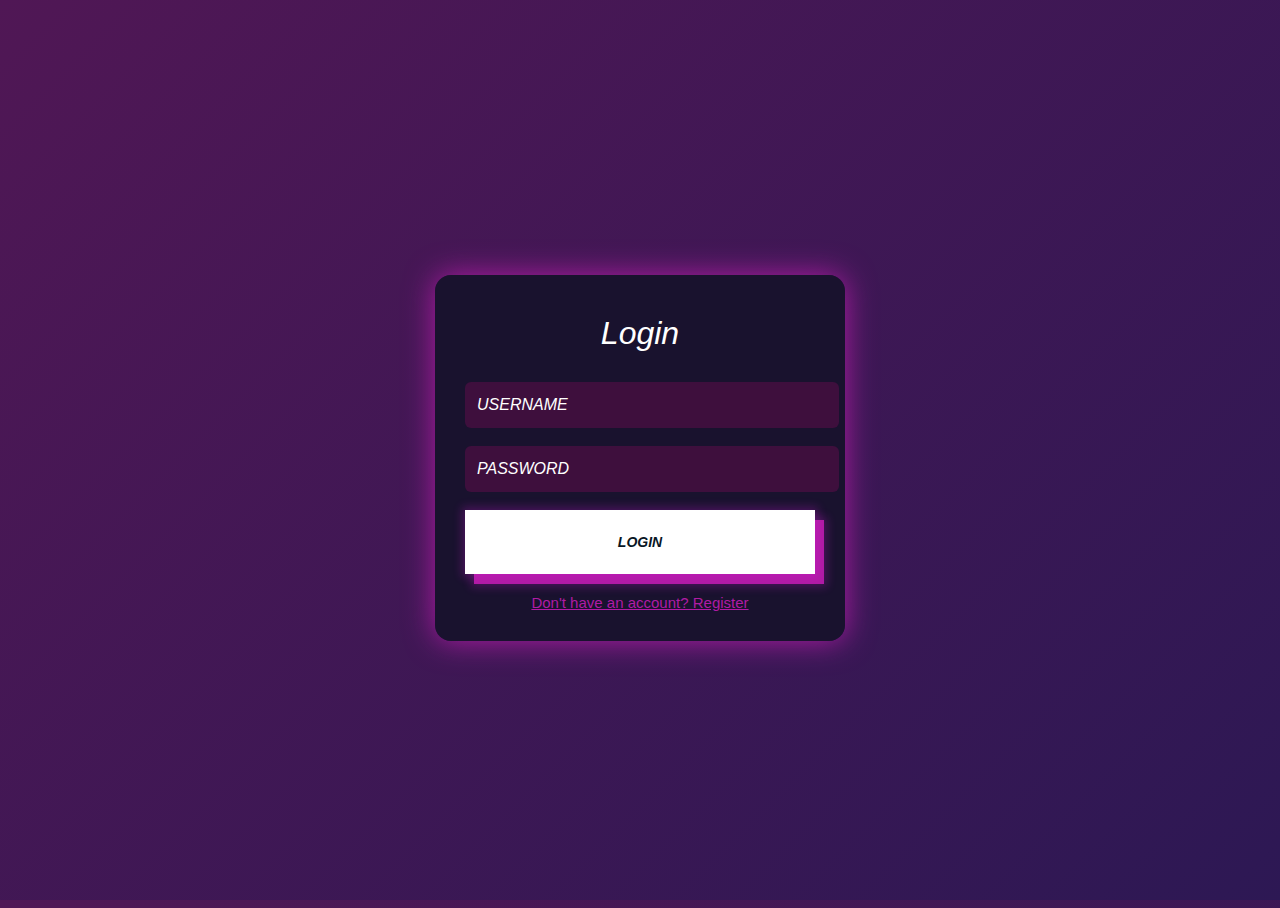
<file: login.html>
<!DOCTYPE html>
<html lang="en">
<head>
    <meta charset="UTF-8">
    <title>Login - stacklyGame</title>
    <meta name="viewport" content="width=device-width, initial-scale=1.0">
    <link rel="stylesheet" href="css/style.css"/>
    <style>
        body {
            background: linear-gradient(135deg, #501755 0%, #2d1854 100%);
            min-height: 100vh;
            display: flex;
            align-items: center;
            justify-content: center;
        }
        .auth-container {
            background: rgba(24, 18, 46, 0.98);
            padding: 40px 30px 30px 30px;
            border-radius: 16px;
            box-shadow: 0 0 30px #b01ba5;
            width: 350px;
            animation: fadeInUp 1s;
        }
        .auth-container h2 {
            color: #fff;
            text-align: center;
            margin-bottom: 30px;
            font-size: 32px;
            font-style: italic;
        }
        .auth-container input {
            width: 100%;
            padding: 14px 12px;
            margin-bottom: 18px;
            border: none;
            border-radius: 6px;
            background: #3e0f3d;
            color: #fff;
            font-size: 16px;
            transition: box-shadow 0.2s;
        }
        .auth-container input:focus {
            box-shadow: 0 0 0 2px #b01ba5;
        }
        .auth-container .site-btn {
            width: 100%;
            margin-bottom: 10px;
        }
        .auth-container .switch-link {
            color: #b01ba5;
            text-align: center;
            display: block;
            margin-top: 10px;
            font-size: 15px;
        }
        .auth-container .error {
            color: #ff4d6d;
            background: #fff0f3;
            border-radius: 4px;
            padding: 7px 10px;
            margin-bottom: 10px;
            font-size: 14px;
            text-align: center;
            animation: shake 0.3s;
        }
        @keyframes fadeInUp {
            from { opacity: 0; transform: translateY(40px);}
            to { opacity: 1; transform: translateY(0);}
        }
        @keyframes shake {
            0% { transform: translateX(0);}
            25% { transform: translateX(-5px);}
            50% { transform: translateX(5px);}
            75% { transform: translateX(-5px);}
            100% { transform: translateX(0);}
        }
    </style>
</head>
<body>
    <div class="auth-container">
        <h2>Login</h2>
        <form id="loginForm" autocomplete="off">
            <div id="loginError" class="error" style="display:none;"></div>
            <input type="text" id="loginUsername" placeholder="Username" required>
            <input type="password" id="loginPassword" placeholder="Password" required>
            <button type="submit" class="site-btn">Login</button>
        </form>
        <a href="register.html" class="switch-link">Don't have an account? Register</a>
    </div>
    <script src="js/auth.js"></script>
</body>
</html>
</file>
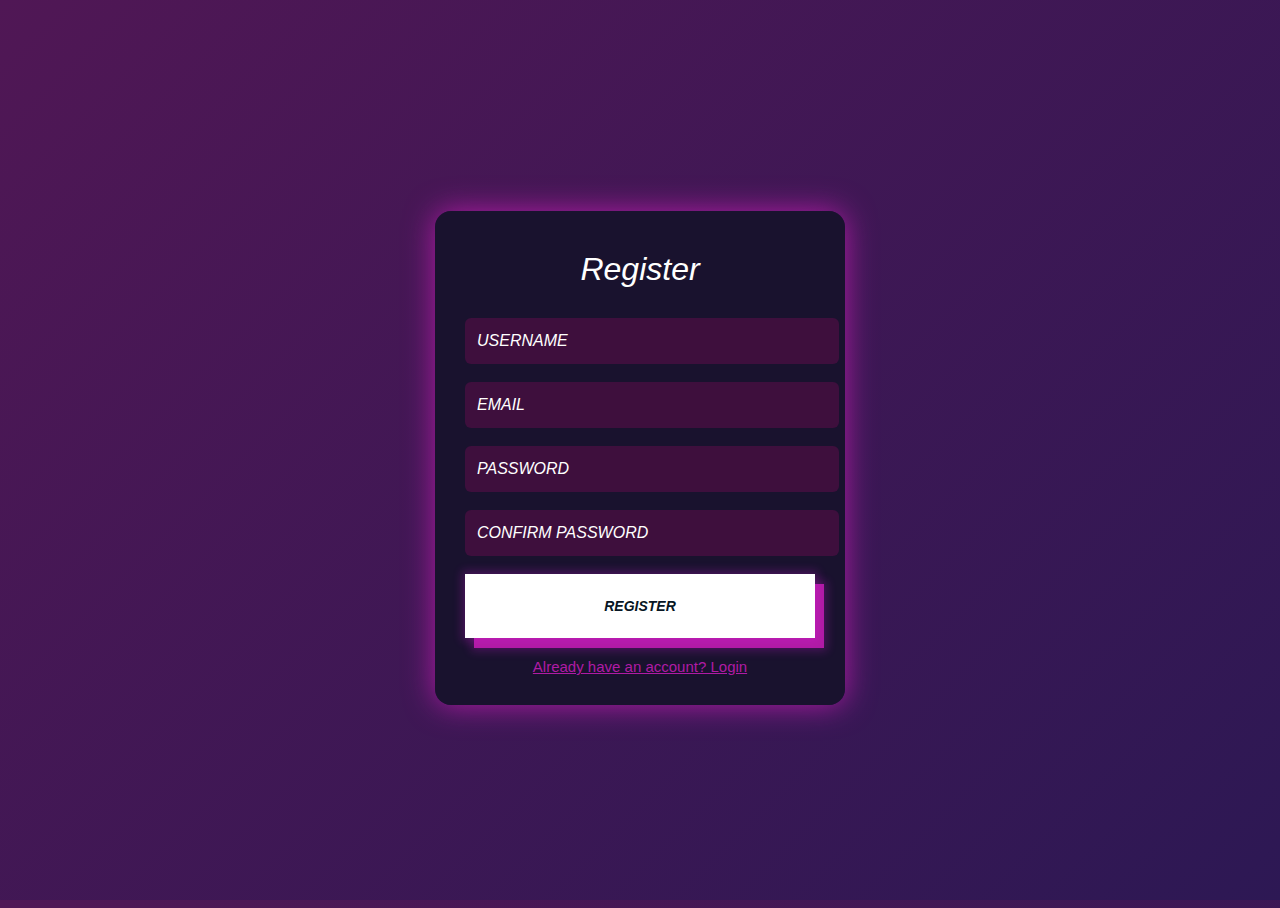
<file: register.html>
<!DOCTYPE html>
<html lang="en">
<head>
    <meta charset="UTF-8">
    <title>Register - stacklyGame</title>
    <meta name="viewport" content="width=device-width, initial-scale=1.0">
    <link rel="stylesheet" href="css/style.css"/>
    <style>
        body {
            background: linear-gradient(135deg, #501755 0%, #2d1854 100%);
            min-height: 100vh;
            display: flex;
            align-items: center;
            justify-content: center;
        }
        .auth-container {
            background: rgba(24, 18, 46, 0.98);
            padding: 40px 30px 30px 30px;
            border-radius: 16px;
            box-shadow: 0 0 30px #b01ba5;
            width: 350px;
            animation: fadeInUp 1s;
        }
        .auth-container h2 {
            color: #fff;
            text-align: center;
            margin-bottom: 30px;
            font-size: 32px;
            font-style: italic;
        }
        .auth-container input {
            width: 100%;
            padding: 14px 12px;
            margin-bottom: 18px;
            border: none;
            border-radius: 6px;
            background: #3e0f3d;
            color: #fff;
            font-size: 16px;
            transition: box-shadow 0.2s;
        }
        .auth-container input:focus {
            box-shadow: 0 0 0 2px #b01ba5;
        }
        .auth-container .site-btn {
            width: 100%;
            margin-bottom: 10px;
        }
        .auth-container .switch-link {
            color: #b01ba5;
            text-align: center;
            display: block;
            margin-top: 10px;
            font-size: 15px;
        }
        .auth-container .error {
            color: #ff4d6d;
            background: #fff0f3;
            border-radius: 4px;
            padding: 7px 10px;
            margin-bottom: 10px;
            font-size: 14px;
            text-align: center;
            animation: shake 0.3s;
        }
        @keyframes fadeInUp {
            from { opacity: 0; transform: translateY(40px);}
            to { opacity: 1; transform: translateY(0);}
        }
        @keyframes shake {
            0% { transform: translateX(0);}
            25% { transform: translateX(-5px);}
            50% { transform: translateX(5px);}
            75% { transform: translateX(-5px);}
            100% { transform: translateX(0);}
        }
    </style>
</head>
<body>
    <div class="auth-container">
        <h2>Register</h2>
        <form id="registerForm" autocomplete="off">
            <div id="registerError" class="error" style="display:none;"></div>
            <input type="text" id="regUsername" placeholder="Username" required>
            <input type="email" id="regEmail" placeholder="Email" required>
            <input type="password" id="regPassword" placeholder="Password" required>
            <input type="password" id="regConfirm" placeholder="Confirm Password" required>
            <button type="submit" class="site-btn">Register</button>
        </form>
        <a href="login.html" class="switch-link">Already have an account? Login</a>
    </div>
    <script src="js/auth.js"></script>
</body>
</html>
</file>
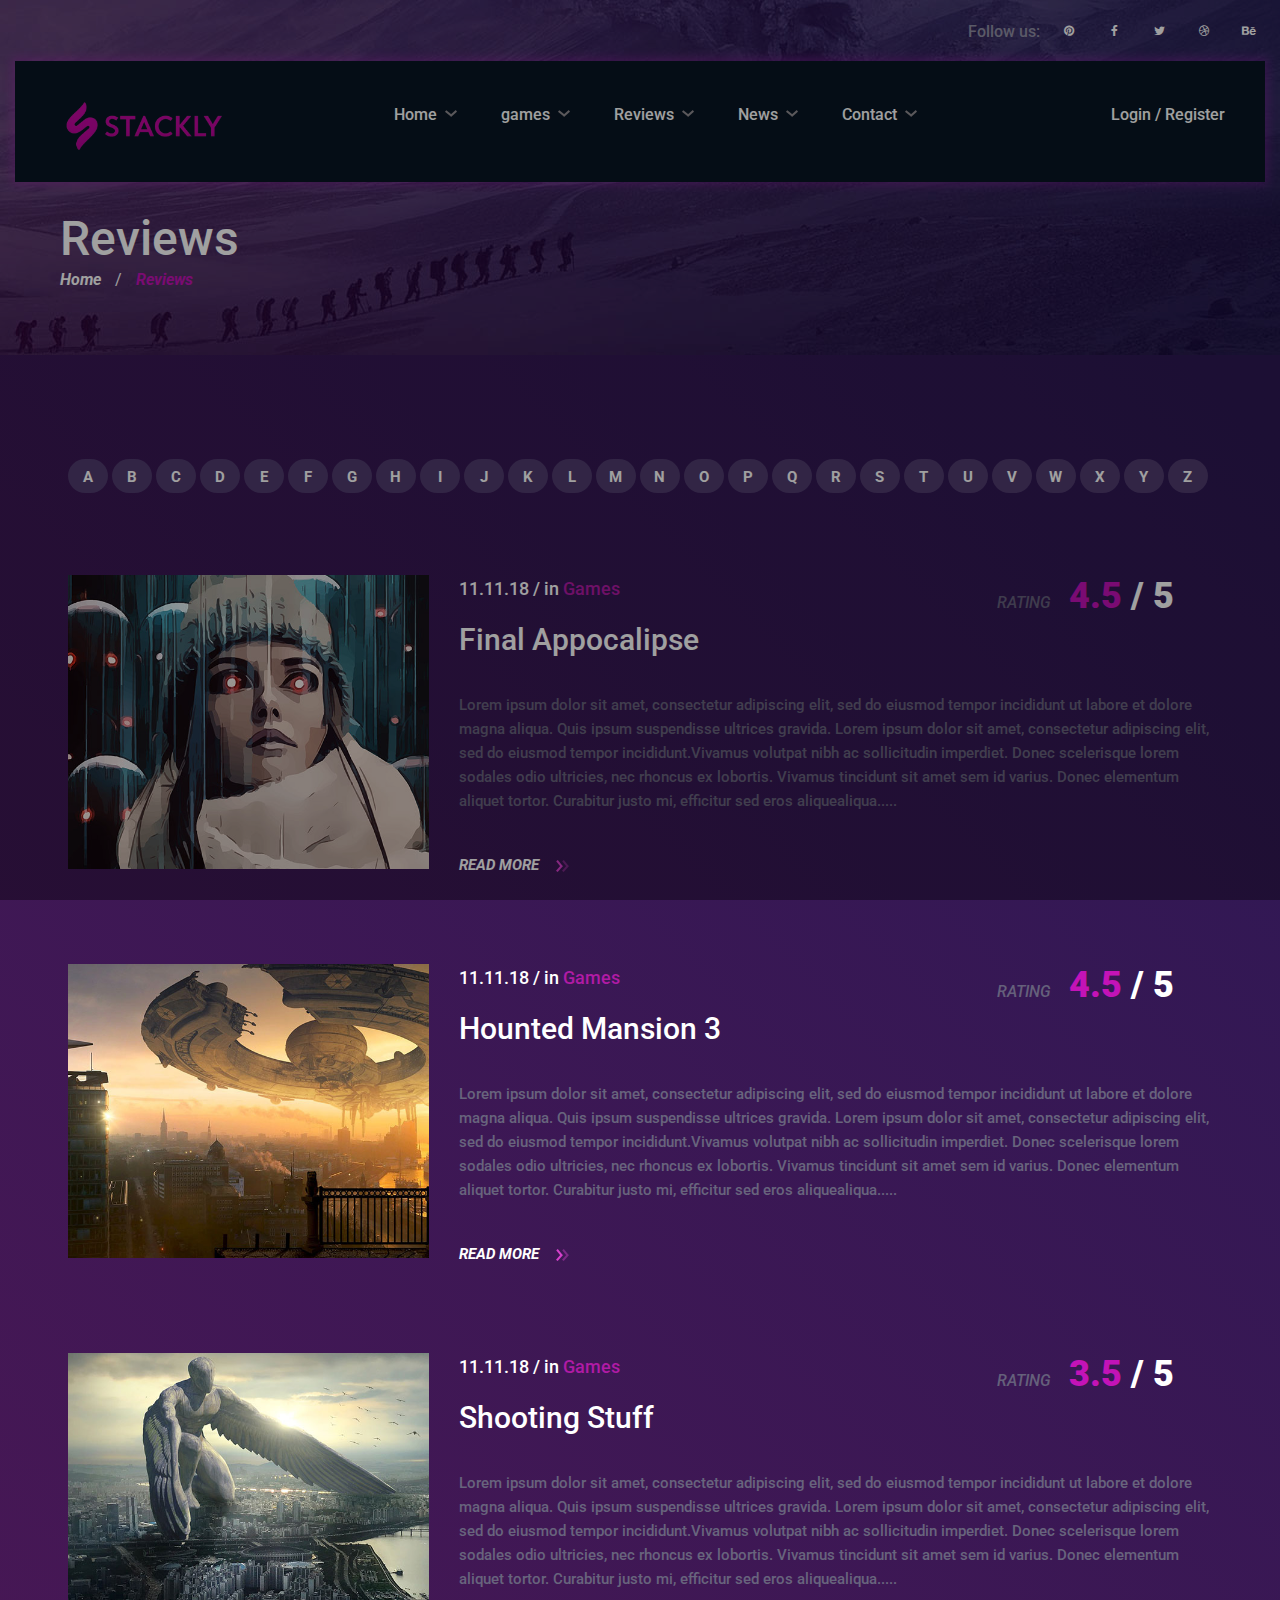
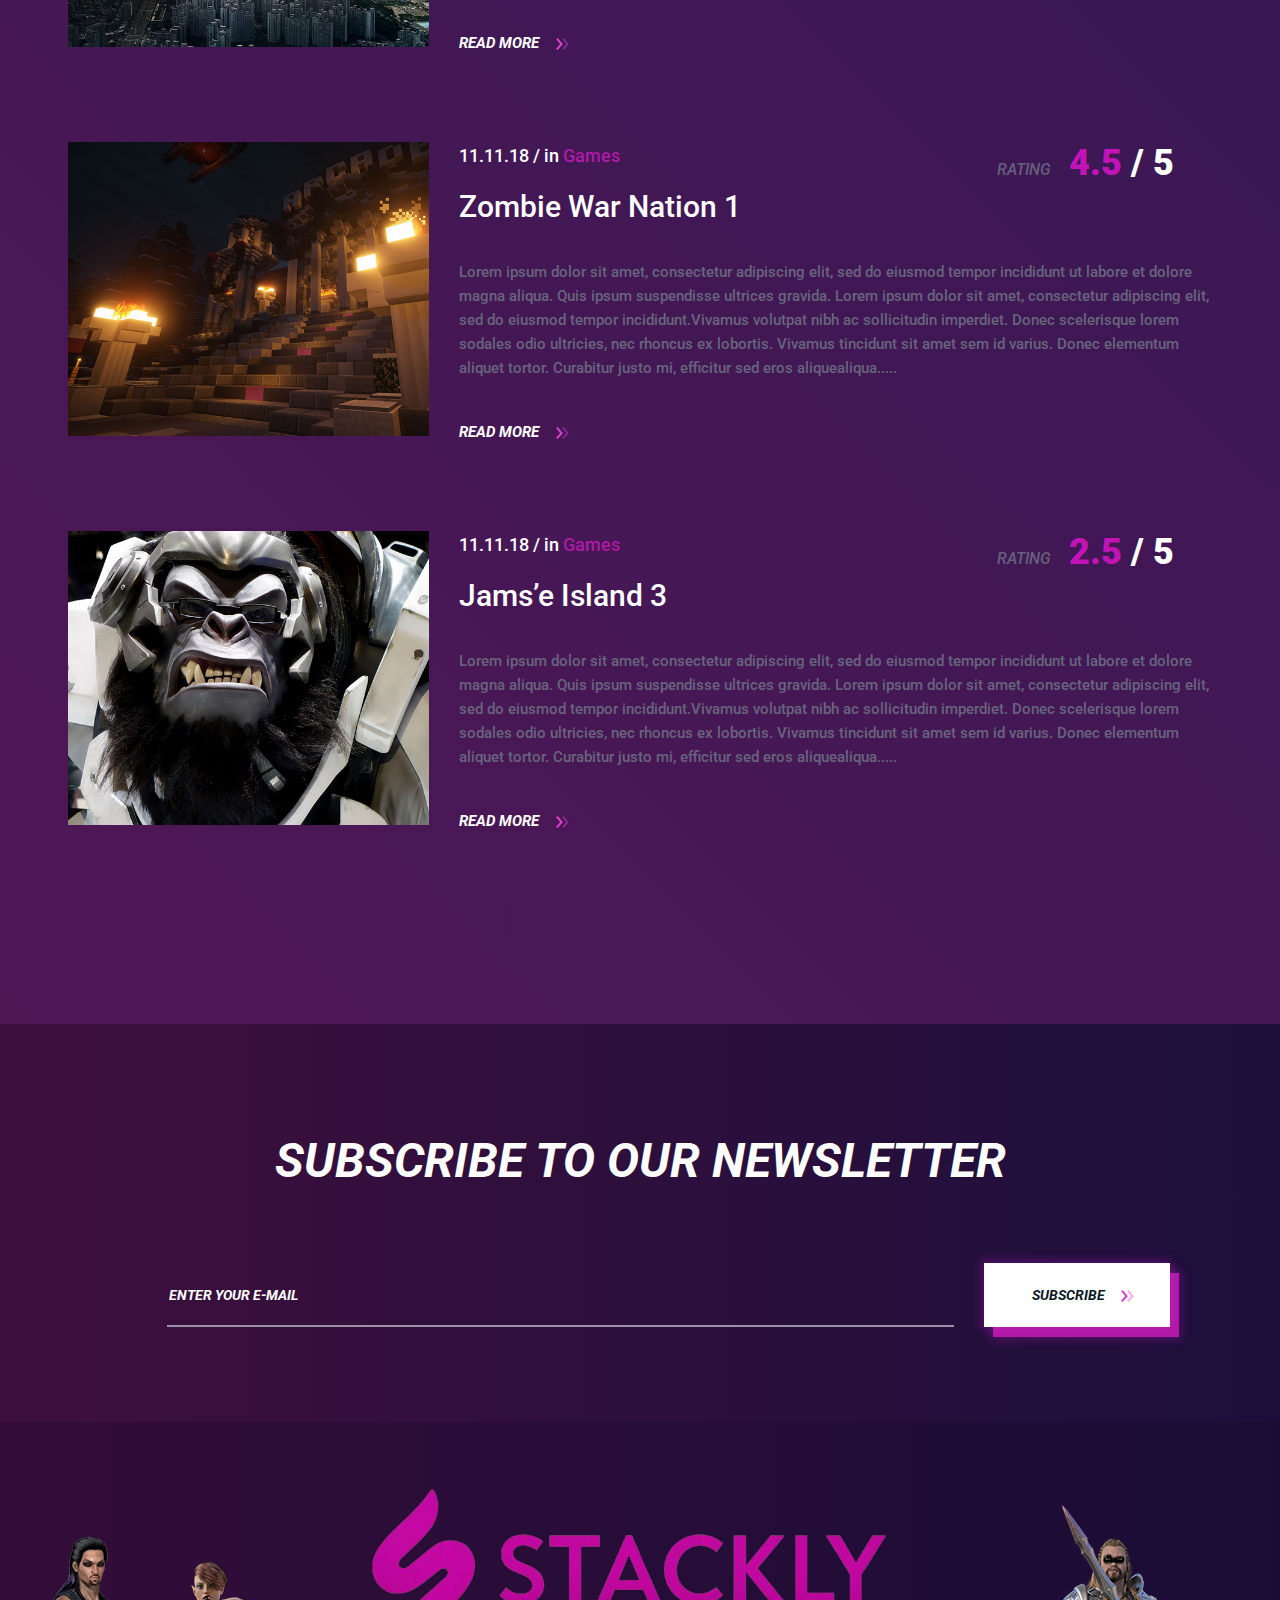
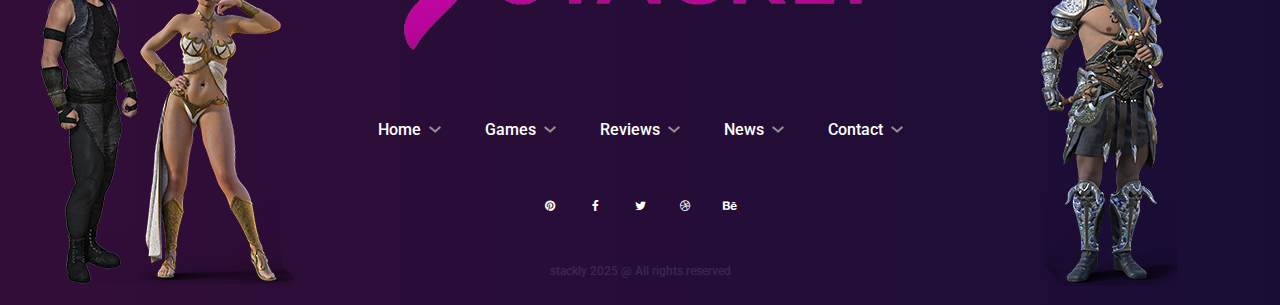
<file: review.html>
<!DOCTYPE html>
<html lang="zxx">
<head>
	<title>stackly - Gaming  Template</title>
	<meta charset="UTF-8">
	<meta name="description" content="EndGam Gaming Magazine Template">
	<meta name="keywords" content="endGam,gGaming, magazine, html">
	<meta name="viewport" content="width=device-width, initial-scale=1.0">
	<!-- Favicon -->
	<link href="img/favicon.ico" rel="shortcut icon"/>

	<!-- Google Font -->
	<link href="https://fonts.googleapis.com/css?family=Roboto:400,400i,500,500i,700,700i,900,900i" rel="stylesheet">


	<!-- Stylesheets -->
	<link rel="stylesheet" href="css/bootstrap.min.css"/>
	<link rel="stylesheet" href="css/font-awesome.min.css"/>
	<link rel="stylesheet" href="css/slicknav.min.css"/>
	<link rel="stylesheet" href="css/owl.carousel.min.css"/>
	<link rel="stylesheet" href="css/magnific-popup.css"/>
	<link rel="stylesheet" href="css/animate.css"/>

	<!-- Main Stylesheets -->
	<link rel="stylesheet" href="css/style.css"/>


	

</head>
<body>
	<!-- Page Preloder -->
	<div id="preloder">
		<div class="loader"></div>
	</div>

	<!-- Header section -->
	<header class="header-section">
		<div class="header-warp">
			<div class="header-social d-flex justify-content-end">
				<p>Follow us:</p>
				<a href="404.html"><i class="fa fa-pinterest"></i></a>
				<a href="404.html"><i class="fa fa-facebook"></i></a>
				<a href="404.html"><i class="fa fa-twitter"></i></a>
				<a href="404.html"><i class="fa fa-dribbble"></i></a>
				<a href="404.html"><i class="fa fa-behance"></i></a>
			</div>
			<div class="header-bar-warp d-flex">
				<!-- site logo -->
				<a href="index.html" class="site-logo">
					<img src="./img/logo.png" alt="">
				</a>
				<nav class="top-nav-area w-100">
					<div class="user-panel">
						<a href="login.html">Login</a> / <a href="register.html">Register</a>
					</div>
					<!-- Menu -->
					<ul class="main-menu primary-menu">
						
						<li><a href="index.html">Home</a>
							<ul class="sub-menu">
								<li><a href=" https://paramasivam2709.github.io/GAME1/">Home 1</a></li>
							</ul>
						</li>
						<li><a href="games.html">games</a></li>
						<li><a href="review.html">Reviews</a></li>
						<li><a href="blog.html">News</a></li>
						<li><a href="contact.html">Contact</a></li>
						
					</ul>
				</nav>
			</div>
		</div>
	</header>
	<!-- Header section end -->


	<!-- Page top section -->
	<section class="page-top-section set-bg" data-setbg="img/page-top-bg/2.jpg">
		<div class="page-info">
			<h2>Reviews</h2>
			<div class="site-breadcrumb">
				<a href="index.html">Home</a>  /
				<span>Reviews</span>
			</div>
		</div>
	</section>
	<!-- Page top end-->


	<!-- Review section -->
	<section class="review-section">
		<div class="container">
			<ul class="game-filter">
				<li><a href="">A</a></li>
				<li><a href="">B</a></li>
				<li><a href="">C</a></li>
				<li><a href="">D</a></li>
				<li><a href="">E</a></li>
				<li><a href="">F</a></li>
				<li><a href="">G</a></li>
				<li><a href="">H</a></li>
				<li><a href="">I</a></li>
				<li><a href="">J</a></li>
				<li><a href="">K</a></li>
				<li><a href="">L</a></li>
				<li><a href="">M</a></li>
				<li><a href="">N</a></li>
				<li><a href="">O</a></li>
				<li><a href="">P</a></li>
				<li><a href="">Q</a></li>
				<li><a href="">R</a></li>
				<li><a href="">S</a></li>
				<li><a href="">T</a></li>
				<li><a href="">U</a></li>
				<li><a href="">V</a></li>
				<li><a href="">W</a></li>
				<li><a href="">X</a></li>
				<li><a href="">Y</a></li>
				<li><a href="">Z</a></li>
			</ul>
			<div class="review-item">
				<div class="row">
					<div class="col-lg-4">
						<div class="review-pic">
							<img src="img/review/1.jpg" alt="">
						</div>
					</div>
					<div class="col-lg-8">
						<div class="review-content text-box text-white">
							<div class="rating">
								<h5><i>Rating</i><span>4.5</span> / 5</h5>
							</div>
							<div class="top-meta">11.11.18  /  in <a href="">Games</a></div>
							<h3>Final Appocalipse</h3>
							<p>Lorem ipsum dolor sit amet, consectetur adipiscing elit, sed do eiusmod tempor incididunt ut labore et dolore magna aliqua. Quis ipsum suspendisse ultrices gravida. Lorem ipsum dolor sit amet, consectetur adipiscing elit, sed do eiusmod tempor incididunt.Vivamus volutpat nibh ac sollicitudin imperdiet. Donec scelerisque lorem sodales odio ultricies, nec rhoncus ex lobortis. Vivamus tincidunt sit amet sem id varius. Donec elementum aliquet tortor. Curabitur justo mi, efficitur sed eros aliquealiqua.....</p>
							<a href="404.html" class="read-more">Read More  <img src="img/icons/double-arrow.png" alt="#"/></a>
						</div>
					</div>
				</div>
			</div>
			<div class="review-item">
				<div class="row">
					<div class="col-lg-4">
						<div class="review-pic">
							<img src="img/review/2.jpg" alt="">
						</div>
					</div>
					<div class="col-lg-8">
						<div class="review-content text-box text-white">
							<div class="rating">
								<h5><i>Rating</i><span>4.5</span> / 5</h5>
							</div>
							<div class="top-meta">11.11.18  /  in <a href="">Games</a></div>
							<h3>Hounted Mansion 3</h3>
							<p>Lorem ipsum dolor sit amet, consectetur adipiscing elit, sed do eiusmod tempor incididunt ut labore et dolore magna aliqua. Quis ipsum suspendisse ultrices gravida. Lorem ipsum dolor sit amet, consectetur adipiscing elit, sed do eiusmod tempor incididunt.Vivamus volutpat nibh ac sollicitudin imperdiet. Donec scelerisque lorem sodales odio ultricies, nec rhoncus ex lobortis. Vivamus tincidunt sit amet sem id varius. Donec elementum aliquet tortor. Curabitur justo mi, efficitur sed eros aliquealiqua.....</p>
							<a href="404.html" class="read-more">Read More  <img src="img/icons/double-arrow.png" alt="#"/></a>
						</div>
					</div>
				</div>
			</div>
			<div class="review-item">
				<div class="row">
					<div class="col-lg-4">
						<div class="review-pic">
							<img src="img/review/3.jpg" alt="">
						</div>
					</div>
					<div class="col-lg-8">
						<div class="review-content text-box text-white">
							<div class="rating">
								<h5><i>Rating</i><span>3.5</span> / 5</h5>
							</div>
							<div class="top-meta">11.11.18  /  in <a href="">Games</a></div>
							<h3>Shooting Stuff</h3>
							<p>Lorem ipsum dolor sit amet, consectetur adipiscing elit, sed do eiusmod tempor incididunt ut labore et dolore magna aliqua. Quis ipsum suspendisse ultrices gravida. Lorem ipsum dolor sit amet, consectetur adipiscing elit, sed do eiusmod tempor incididunt.Vivamus volutpat nibh ac sollicitudin imperdiet. Donec scelerisque lorem sodales odio ultricies, nec rhoncus ex lobortis. Vivamus tincidunt sit amet sem id varius. Donec elementum aliquet tortor. Curabitur justo mi, efficitur sed eros aliquealiqua.....</p>
							<a href="404.html" class="read-more">Read More  <img src="img/icons/double-arrow.png" alt="#"/></a>
						</div>
					</div>
				</div>
			</div>
			<div class="review-item">
				<div class="row">
					<div class="col-lg-4">
						<div class="review-pic">
							<img src="img/review/4.jpg" alt="">
						</div>
					</div>
					<div class="col-lg-8">
						<div class="review-content text-box text-white">
							<div class="rating">
								<h5><i>Rating</i><span>4.5</span> / 5</h5>
							</div>
							<div class="top-meta">11.11.18  /  in <a href="">Games</a></div>
							<h3>Zombie War Nation 1</h3>
							<p>Lorem ipsum dolor sit amet, consectetur adipiscing elit, sed do eiusmod tempor incididunt ut labore et dolore magna aliqua. Quis ipsum suspendisse ultrices gravida. Lorem ipsum dolor sit amet, consectetur adipiscing elit, sed do eiusmod tempor incididunt.Vivamus volutpat nibh ac sollicitudin imperdiet. Donec scelerisque lorem sodales odio ultricies, nec rhoncus ex lobortis. Vivamus tincidunt sit amet sem id varius. Donec elementum aliquet tortor. Curabitur justo mi, efficitur sed eros aliquealiqua.....</p>
							<a href="404.html" class="read-more">Read More  <img src="img/icons/double-arrow.png" alt="#"/></a>
						</div>
					</div>
				</div>
			</div>
			<div class="review-item">
				<div class="row">
					<div class="col-lg-4">
						<div class="review-pic">
							<img src="img/review/5.jpg" alt="">
						</div>
					</div>
					<div class="col-lg-8">
						<div class="review-content text-box text-white">
							<div class="rating">
								<h5><i>Rating</i><span>2.5</span> / 5</h5>
							</div>
							<div class="top-meta">11.11.18  /  in <a href="">Games</a></div>
							<h3>Jams’e Island 3</h3>
							<p>Lorem ipsum dolor sit amet, consectetur adipiscing elit, sed do eiusmod tempor incididunt ut labore et dolore magna aliqua. Quis ipsum suspendisse ultrices gravida. Lorem ipsum dolor sit amet, consectetur adipiscing elit, sed do eiusmod tempor incididunt.Vivamus volutpat nibh ac sollicitudin imperdiet. Donec scelerisque lorem sodales odio ultricies, nec rhoncus ex lobortis. Vivamus tincidunt sit amet sem id varius. Donec elementum aliquet tortor. Curabitur justo mi, efficitur sed eros aliquealiqua.....</p>
							<a href="404.html" class="read-more">Read More  <img src="img/icons/double-arrow.png" alt="#"/></a>
						</div>
					</div>
				</div>
			</div>
			
		</div>
	</section>
	<!-- Review section end-->


	<!-- Newsletter section -->
	<section class="newsletter-section">
        <div class="container">
            <h2>Subscribe to our newsletter</h2>
            <form class="newsletter-form" id="newsletterForm">
                <input type="email" id="newsletterEmail" placeholder="ENTER YOUR E-MAIL" required>
                <button class="site-btn" type="submit">subscribe <img src="img/icons/double-arrow.png" alt="#"/></button>
            </form>

            <div id="newsletterSuccess" style="display:none; color:#27ff7e; background:#18122e; border-radius:5px; padding:10px 0; margin-top:12px; font-weight:bold; text-align:center; animation: fadeIn 0.6s;">
                Subscribed successfully!
            </div>
        </div>
    </section>
	<!-- Newsletter section end -->


	<!-- Footer section -->
	<footer class="footer-section">
		<div class="container">
			<div class="footer-left-pic">
				<img src="img/footer-left-pic.png" alt="">
			</div>
			<div class="footer-right-pic">
				<img src="img/footer-right-pic.png" alt="">
			</div>
			<a href="#" class="footer-logo">
				<img src="./img/logo.png" alt="">
			</a>
			<ul class="main-menu footer-menu">
				<li><a href="index.html">Home</a></li>
				<li><a href="games.html">Games</a></li>
				<li><a href="review.html">Reviews</a></li>
				<li><a href="blog.html">News</a></li>
				<li><a href="contact.html">Contact</a></li>
			</ul>
			<div class="footer-social d-flex justify-content-center">
				<a href="404.html"><i class="fa fa-pinterest"></i></a>
				<a href="404.html"><i class="fa fa-facebook"></i></a>
				<a href="404.html"><i class="fa fa-twitter"></i></a>
				<a href="404.html"><i class="fa fa-dribbble"></i></a>
				<a href="404.html"><i class="fa fa-behance"></i></a>
			</div>
			<div class="copyright"><a href="">stackly</a> 2025 @ All rights reserved</div>
		</div>
	</footer>
	<!-- Footer section end -->


	<!--====== Javascripts & Jquery ======-->
	<script src="js/jquery-3.2.1.min.js"></script>
	<script src="js/bootstrap.min.js"></script>
	<script src="js/jquery.slicknav.min.js"></script>
	<script src="js/owl.carousel.min.js"></script>
	<script src="js/jquery.sticky-sidebar.min.js"></script>
	<script src="js/jquery.magnific-popup.min.js"></script>
	<script src="js/main.js"></script>
	
<script>
        // Newsletter subscribe handler (shows success/error message)
        (function(){
            var form = document.getElementById('newsletterForm');
            if(!form) return;
            var emailInput = document.getElementById('newsletterEmail');
            var msg = document.getElementById('newsletterSuccess');

            form.addEventListener('submit', function(e){
                e.preventDefault();
                var email = (emailInput.value || '').trim();
                var emailValid = /^[\w.+-]+@[\w.-]+\.\w{2,}$/.test(email);

                if(!emailValid){
                    msg.style.display = 'block';
                    msg.style.color = '#ff4d6d';
                    msg.innerText = 'Please enter a valid email address.';
                    setTimeout(function(){ msg.style.display = 'none'; }, 3000);
                    return;
                }

// Simulate subscribe (store flag in localStorage for demo)
                try { localStorage.setItem('subscribedEmail', email); } catch(e){}

                msg.style.display = 'block';
                msg.style.color = '#27ff7e';
                msg.innerText = 'Subscribed successfully!';
                setTimeout(function(){
                    msg.style.display = 'none';
                    form.reset();
                }, 2000);
            });
        })();
    </script>

	</body>
</html>
</file>
<file: css/style.css>
html,
body {
	height: 100%;
	font-family: 'Roboto', sans-serif;
	-webkit-font-smoothing: antialiased;
	font-smoothing: antialiased;
}

h1,
h2,
h3,
h4,
h5,
h6 {
	margin: 0;
	color: #111111;
	font-weight: 500;
}

h1 {
	font-size: 70px;
}

h2 {
	font-size: 36px;
}

h3 {
	font-size: 30px;
}

h4 {
	font-size: 24px;
}

h5 {
	font-size: 18px;
}

h6 {
	font-size: 16px;
}

p {
	font-size: 15px;
	color: #585858;
	line-height: 1.6;
	font-weight: 500;
}

img {
	max-width: 100%;
}

input:focus,
select:focus,
button:focus,
textarea:focus {
	outline: none;
}

a:hover,
a:focus {
	text-decoration: none;
	outline: none;
}

ul,
ol {
	padding: 0;
	margin: 0;
}

::-webkit-input-placeholder {
	color: #fff;
	font-style: italic;
	text-transform: uppercase;
}

:-ms-input-placeholder {
	color: #fff;
	font-style: italic;
	text-transform: uppercase;
}

::-ms-input-placeholder {
	color: #fff;
	font-style: italic;
	text-transform: uppercase;
}

::placeholder {
	color: #fff;
	font-style: italic;
	text-transform: uppercase;
}

/*---------------------
  Helper CSS
-----------------------*/

.section-title h2 {
	font-size: 30px;
	text-transform: uppercase;
	font-weight: 700;
	font-style: italic;
}

.set-bg {
	background-repeat: no-repeat;
	background-size: cover;
	background-position: top center;
}

.spad {
	padding-top: 105px;
	padding-bottom: 105px;
}

.text-white h1,
.text-white h2,
.text-white h3,
.text-white h4,
.text-white h5,
.text-white h6,
.text-white p,
.text-white span,
.text-white li,
.text-white a {
	color: #fff;
}

/*---------------------
  Commom elements
-----------------------*/

/* buttons */

.site-btn {
	display: inline-block;
	border: none;
	font-size: 14px;
	font-weight: 700;
	font-style: italic;
	min-width: 186px;
	padding: 24px 30px;
	border-radius: 0;
	text-transform: uppercase;
	color: #081624;
	line-height: normal;
	cursor: pointer;
	text-align: center;
	background: #fff;
	position: relative;
	z-index: 1;
}

.site-btn img {
	position: relative;
	left: 13px;
	width: auto !important;
	display: inline-block !important;
}

.site-btn:after,
.site-btn:before {
	position: absolute;
	content: "";
	width: 100%;
	height: 100%;
	left: 9px;
	top: 10px;
	background: #b01ba5;
	z-index: -2;
	-webkit-box-shadow: 0 0 9px 3px rgba(226, 30, 228, 0.24);
	box-shadow: 0 0 9px 3px rgba(226, 30, 228, 0.24);
}

.site-btn:before {
	left: 0;
	top: 0;
	background: #fff;
	z-index: -1;
}

.site-btn:hover {
	color: #081624;
}

/* Preloder */

#preloder {
	position: fixed;
	width: 100%;
	height: 100%;
	top: 0;
	left: 0;
	z-index: 999999;
	background: #000;
}

.loader {
	width: 40px;
	height: 40px;
	position: absolute;
	top: 50%;
	left: 50%;
	margin-top: -13px;
	margin-left: -13px;
	border-radius: 60px;
	animation: loader 0.8s linear infinite;
	-webkit-animation: loader 0.8s linear infinite;
}

@keyframes loader {
	0% {
		-webkit-transform: rotate(0deg);
		transform: rotate(0deg);
		border: 4px solid #f44336;
		border-left-color: transparent;
	}
	50% {
		-webkit-transform: rotate(180deg);
		transform: rotate(180deg);
		border: 4px solid #673ab7;
		border-left-color: transparent;
	}
	100% {
		-webkit-transform: rotate(360deg);
		transform: rotate(360deg);
		border: 4px solid #f44336;
		border-left-color: transparent;
	}
}

@-webkit-keyframes loader {
	0% {
		-webkit-transform: rotate(0deg);
		border: 4px solid #f44336;
		border-left-color: transparent;
	}
	50% {
		-webkit-transform: rotate(180deg);
		border: 4px solid #673ab7;
		border-left-color: transparent;
	}
	100% {
		-webkit-transform: rotate(360deg);
		border: 4px solid #f44336;
		border-left-color: transparent;
	}
}

/*------------------
  Header section
---------------------*/

.header-section {
	position: absolute;
	width: 100%;
	left: 0;
	top: 0;
	z-index: 99;
	padding: 15px 15px 0;
}

.header-warp {
	max-width: 1496px;
	margin: 0 auto;
}

.header-social p,
.footer-social p,
.geme-social-share p {
	display: inline-block;
	color: #9190a5;
	font-size: 16px;
	padding-top: 4px;
}

.header-social a,
.footer-social a,
.geme-social-share a {
	display: -ms-inline-flex;
	display: -webkit-inline-box;
	display: -ms-inline-flexbox;
	display: inline-flex;
	width: 32px;
	height: 32px;
	-webkit-box-align: center;
	-ms-flex-align: center;
	align-items: center;
	-webkit-box-pack: center;
	-ms-flex-pack: center;
	justify-content: center;
	border-radius: 50%;
	color: #fff;
	font-size: 12px;
	margin-left: 13px;
	-webkit-transition: all 0.3s;
	-o-transition: all 0.3s;
	transition: all 0.3s;
}

.header-social a:hover,
.footer-social a:hover,
.geme-social-share a:hover {
	background: #b01ba5;
}

.header-bar-warp {
	background: #081624;
	padding: 39px 40px 0;
	-webkit-box-shadow: 0 0 9px 3px rgba(226, 30, 228, 0.24);
	box-shadow: 0 0 9px 3px rgba(226, 30, 228, 0.24);
}

.site-logo {
	float: left center;
	width: 220px;
	
	padding: bottom 20px;
	margin-bottom: 30px;
}

.user-panel {
	float: right;
	font-size: 16px;
	font-weight: 500;
	color: #fff;
	padding-top: 3px;
}

.user-panel a {
	color: #fff;
}

.user-panel a:hover {
	color: #b01ba5;
}

.main-menu {
	list-style: none;
	text-align: center;
	padding-top: 3px;
}

.main-menu li {
	display: inline-block;
	position: relative;
}

.main-menu li a {
	display: block;
	font-size: 16px;
	font-weight: 500;
	color: #fff;
	margin-right: 40px;
	padding-bottom: 28px;
	position: relative;
	padding-right: 20px;
}

.main-menu li a:after {
	position: absolute;
	content: "";
	width: 20px;
	height: 20px;
	right: 0;
	top: 1px;
	background-image: url("../img/icons/arrow-down.png");
	background-repeat: no-repeat;
	background-position: right center;
}

.main-menu li a i {
	color: #928d92;
	margin-left: 5px;
}

.main-menu li a:hover {
	color: #b01ba5;
}

.main-menu li a:hover:after {
	background-image: url("../img/icons/arrow-down-color.png");
}

.main-menu li a:hover i {
	color: #b01ba5;
}

.main-menu li:hover .sub-menu {
	visibility: visible;
	opacity: 1;
	margin-top: 0;
}

.main-menu li:hover>a {
	color: #b01ba5;
}

.main-menu li:hover>a:after {
	background-image: url("../img/icons/arrow-down-color.png");
}

.main-menu li .sub-menu {
	position: absolute;
	list-style: none;
	text-align: left;
	width: 220px;
	left: 0;
	top: 100%;
	padding: 20px 0;
	visibility: hidden;
	opacity: 0;
	margin-top: 50px;
	background: #fff;
	z-index: 99;
	-webkit-transition: all 0.4s;
	-o-transition: all 0.4s;
	transition: all 0.4s;
	-webkit-box-shadow: 2px 7px 20px rgba(0, 0, 0, 0.4);
	box-shadow: 2px 7px 20px rgba(0, 0, 0, 0.4);
}

.main-menu li .sub-menu li {
	display: block;
}

.main-menu li .sub-menu li a {
	display: block;
	color: #000;
	margin-right: 0;
	padding: 8px 30px;
}

.main-menu li .sub-menu li a:after {
	display: none;
}

.main-menu li .sub-menu li a:hover {
	color: #b01ba5;
}

.slicknav_menu {
	display: none;
}

/*------------------
  Hero section
---------------------*/

.hero-slider .owl-dots {
	display: -ms-flex;
	display: -webkit-box;
	display: -ms-flexbox;
	display: flex;
	z-index: 2;
	left: calc(50% - 740px);
	bottom: 38px;
	position: relative;
	width: 1496px;
	position: absolute;
}

.hero-slider .owl-dots .owl-dot {
	width: 44px;
	height: 44px;
	border-radius: 50%;
	font-size: 16px;
	font-weight: 500;
	border: 2px solid transparent;
	color: #fff;
	display: -ms-inline-flex;
	display: -webkit-inline-box;
	display: -ms-inline-flexbox;
	display: inline-flex;
	-webkit-box-align: center;
	-ms-flex-align: center;
	align-items: center;
	-webkit-box-pack: center;
	-ms-flex-pack: center;
	justify-content: center;
}

.hero-slider .owl-dots .owl-dot.active {
	color: #b01ba5;
	border: 2px solid #b01ba5;
}

.hero-slider .owl-nav {
	margin-top: -24px;
	display: block;
}

.hero-slider .owl-nav .owl-next {
	position: absolute;
	top: 50%;
	right: 100px;
}

.hero-item {
	height: 921px;
	padding-top: 125px;
	border-bottom: 2px solid #b01ba5;
}

.hero-item h2 {
	font-size: 160px;
	color: #fff;
	font-weight: 500;
	line-height: 1;
	position: relative;
	top: 100px;
	opacity: 0;
}

.hero-item p {
	font-size: 24px;
	color: rgba(255, 255, 255, 0.4);
	font-weight: 500;
	opacity: 0.39;
	margin-bottom: 70px;
	position: relative;
	top: 80px;
	opacity: 0;
}

.hero-item .site-btn {
	position: relative;
	top: 50px;
	opacity: 0;
}

.hero-slider .owl-item.active .hero-item h2,
.hero-slider .owl-item.active .hero-item p,
.hero-slider .owl-item.active .hero-item .site-btn {
	top: 0;
	opacity: 1;
}

.hero-slider .owl-item.active .hero-item h2 {
	-webkit-transition: all 0.5s ease 0.4s;
	-o-transition: all 0.5s ease 0.4s;
	transition: all 0.5s ease 0.4s;
}

.hero-slider .owl-item.active .hero-item p {
	-webkit-transition: all 0.5s ease 0.6s;
	-o-transition: all 0.5s ease 0.6s;
	transition: all 0.5s ease 0.6s;
}

.hero-slider .owl-item.active .hero-item .site-btn {
	-webkit-transition: all 0.5s ease 0.8s;
	-webkit-transition: all 0.5s ease 0.8s;
	-o-transition: all 0.5s ease 0.8s;
	transition: all 0.5s ease 0.8s;
}

.hero-slider .owl-item.active .hero-item .offer-card {
	opacity: 1;
	-webkit-transform: rotate(0deg);
	-ms-transform: rotate(0deg);
	transform: rotate(0deg);
	-webkit-transition: all 0.5s ease 1s;
	-webkit-transition: all 0.5s ease 1s;
	-o-transition: all 0.5s ease 1s;
	transition: all 0.5s ease 1s;
}

/* ----------------
  Intro section
---------------------*/

.intro-section {
	background: #0c062e;
	padding: 115px 0;
}

.text-box .top-meta {
	font-size: 18px;
	font-weight: 500;
	margin-bottom: 20px;
}

.text-box .top-meta a {
	color: #b01ba5;
}

.text-box h3 {
	margin-bottom: 40px;
	max-width: 370px;
}

.text-box p {
	font-size: 15px;
	font-weight: 500;
	color: #68647d;
	margin-bottom: 35px;
}

.text-box .read-more {
	font-size: 15px;
	text-transform: uppercase;
	font-weight: 700;
	font-style: italic;
	color: #fff;
}

.text-box .read-more img {
	margin-left: 13px;
}

/* ----------------
 Blog Section
---------------------*/

.blog-section {
	/* Permalink - use to edit and share this gradient: http://colorzilla.com/gradient-editor/#501755+0,2d1854+100 */
	background: #501755;
	/* Old browsers */
	/* FF3.6-15 */
	background: -webkit-linear-gradient(45deg, #501755 0%, #2d1854 100%);
	/* Chrome10-25,Safari5.1-6 */
	background: -o-linear-gradient(45deg, #501755 0%, #2d1854 100%);
	background: linear-gradient(45deg, #501755 0%, #2d1854 100%);
	/* W3C, IE10+, FF16+, Chrome26+, Opera12+, Safari7+ */
	filter: progid:DXImageTransform.Microsoft.gradient( startColorstr='#501755', endColorstr='#2d1854', GradientType=1);
	/* IE6-9 fallback on horizontal gradient */
}

.blog-section .section-title {
	margin-bottom: 25px;
}

.blog-filter {
	list-style: none;
	display: block;
}

.blog-filter li {
	display: inline-block;
}

.blog-filter li a {
	display: block;
	color: #fff;
	padding: 16px 36px;
	font-size: 16px;
	font-weight: 700;
	background: #6f2b95;
	line-height: 1.1;
	margin-right: 7px;
	-webkit-transition: all 0.3s;
	-o-transition: all 0.3s;
	transition: all 0.3s;
	margin-bottom: 10px;
}

.blog-filter li a:hover {
	background: #b01ba5;
}

.blog-item {
	margin-top: 86px;
}

.blog-item .blog-thumb {
	width: 362px;
	float: left;
	margin-right: 30px;
}

.blog-item .text-box {
	overflow: hidden;
}

.blog-item .text-box p {
	margin-bottom: 42px;
}

.widget-item {
	margin-bottom: 85px;
}

.widget-item:last-child {
	margin-bottom: 0;
}

.widget-item .widget-title {
	color: #fff;
	text-transform: uppercase;
	font-weight: 700;
	font-style: italic;
	padding-left: 38px;
	margin-bottom: 48px;
}

.trending-widget .tw-item {
	margin-bottom: 38px;
}

.trending-widget .tw-item:last-child {
	margin-bottom: 0;
}

.trending-widget .tw-thumb {
	float: left;
	margin-right: 17px;
	overflow: hidden;
}

.trending-widget .tw-text .tw-meta {
	color: #68647d;
	font-size: 12px;
	font-weight: 500;
	margin-bottom: 7px;
}

.trending-widget .tw-text .tw-meta a {
	color: #b01ba5;
}

.trending-widget .tw-text h5 {
	font-size: 18px;
	color: #fff;
	line-height: 1.5;
}

.categories-widget {
	background: #34164b;
	padding: 55px 0 25px;
}

.categories-widget ul {
	list-style: none;
	padding: 0 38px;
}

.categories-widget ul li {
	display: block;
}

.categories-widget ul li a {
	display: inline-block;
	position: relative;
	font-size: 16px;
	color: #68647d;
	font-weight: 500;
	margin-bottom: 15px;
	padding-right: 19px;
	-webkit-transition: all 0.2s;
	-o-transition: all 0.2s;
	transition: all 0.2s;
	background-image: url("../img/icons/double-arrow.png");
	background-repeat: no-repeat;
	background-position: right -120% center;
	background-size: 11px;
}

.categories-widget ul li a:hover {
	color: #b01ba5;
	background-position: right center;
}

.search-widget {
	position: relative;
}

.search-widget input {
	width: 100%;
	height: 40px;
	border: none;
	border-bottom: 2px solid #72628b;
	background: none;
	padding-right: 60px;
	color: #fff;
}

.search-widget button {
	position: absolute;
	right: 0;
	top: 0;
	color: #b01ba5;
	font-weight: 700;
	font-size: 14px;
	font-style: italic;
	cursor: pointer;
	background: none;
	border: none;
	text-transform: uppercase;
}

.latest-comments .lc-item {
	margin-bottom: 30px;
}

.latest-comments .lc-item:last-child {
	margin-bottom: 0;
}

.latest-comments .lc-item .lc-avatar {
	width: 64px;
	height: 64px;
	border-radius: 50%;
	float: left;
	margin-right: 12px;
}

.latest-comments .lc-item .tw-text {
	padding-top: 10px;
	font-size: 16px;
	color: #fff;
	font-weight: 500;
}

.latest-comments .lc-item .tw-text a {
	color: #b01ba5;
}

.latest-comments .lc-item .tw-text span {
	color: #68647d;
}

/* --------------------
  Intro video section
-----------------------*/

.intro-video-section {
	height: 757px;
	position: relative;
}

.video-play-btn {
	position: absolute;
	left: calc(50% - 61px);
	top: calc(50% - 61px);
	width: 122px;
	height: 122px;
	text-align: center;
	padding-top: 35px;
	border-radius: 50%;
	background: rgba(255, 255, 255, 0.16);
}

.video-text {
	margin-bottom: 80px;
	padding: 27px 0;
	padding-left: 25px;
	position: relative;
}

.video-text h2 {
	font-size: 48px;
	text-transform: uppercase;
	font-style: italic;
	font-weight: 700;
	color: #fff;
	margin-bottom: 1px;
}

.video-text p {
	font-size: 18px;
	color: #a3a1b3;
	font-weight: 500;
	margin-bottom: 0;
}

.video-text:after {
	position: absolute;
	content: "";
	width: 9px;
	height: 100%;
	left: -22px;
	top: 0;
	border-left: 3px solid #de46d6;
	background: #fff;
	-webkit-box-shadow: 0 0 9px 3px rgba(226, 30, 228, 0.5);
	box-shadow: 0 0 9px 3px rgba(226, 30, 228, 0.5);
}

/* ----------------
  Featured section
---------------------*/

.featured-section {
	position: relative;
	overflow: hidden;
}

.featured-bg {
	width: calc(50% - 156px);
	float: left;
	height: 100%;
	left: 0;
	right: 0;
	position: absolute;
}

.featured-box {
	float: right;
	width: calc(50% + 156px);
	background: #fff;
	padding: 100px 50px 130px 79px;
}

.featured-box .text-box {
	max-width: 810px;
}

.featured-box .text-box .top-meta {
	color: #68647d;
}

.featured-box .text-box h3 {
	font-size: 60px;
	max-width: 100%;
}

.featured-box .text-box p {
	font-size: 16px;
}

.featured-box .text-box .read-more {
	color: #251e2f;
}

.gradient-bg,
.newsletter-section {
	background: #3e0f3d;
	/* Old browsers */
	/* FF3.6-15 */
	background: -webkit-linear-gradient(left, #3e0f3d 0%, #1c0f3b 100%);
	/* Chrome10-25,Safari5.1-6 */
	background: -webkit-gradient(linear, left top, right top, from(#3e0f3d), to(#1c0f3b));
	background: -o-linear-gradient(left, #3e0f3d 0%, #1c0f3b 100%);
	background: linear-gradient(to right, #3e0f3d 0%, #1c0f3b 100%);
	/* W3C, IE10+, FF16+, Chrome26+, Opera12+, Safari7+ */
	filter: progid:DXImageTransform.Microsoft.gradient( startColorstr='#3e0f3d', endColorstr='#1c0f3b', GradientType=1);
	/* IE6-9 */
}

/* --------------------
  Newsletter section
----------------------*/

.newsletter-section {
	padding: 108px 0 95px;
	text-align: center;
}

.newsletter-section h2 {
	font-size: 48px;
	color: #fff;
	font-weight: 700;
	font-style: italic;
	text-transform: uppercase;
	margin-bottom: 73px;
}

.newsletter-form {
	padding-left: 56px;
}

.newsletter-form input {
	font-size: 14px;
	font-weight: 700;
	font-style: italic;
	color: #fff;
	width: 787px;
	border: none;
	border-bottom: 2px solid #9b91a6;
	background: none;
	height: 63px;
	margin-right: 26px;
}

/* ----------------
  Footer section
---------------------*/

.footer-section {
	text-align: center;
	/* Permalink - use to edit and share this gradient: http://colorzilla.com/gradient-editor/#330d38+0,190d36+100 */
	background: #330d38;
	/* Old browsers */
	/* FF3.6-15 */
	background: -webkit-linear-gradient(left, #330d38 0%, #190d36 100%);
	/* Chrome10-25,Safari5.1-6 */
	background: -webkit-gradient(linear, left top, right top, from(#330d38), to(#190d36));
	background: -o-linear-gradient(left, #330d38 0%, #190d36 100%);
	background: linear-gradient(to right, #330d38 0%, #190d36 100%);
	/* W3C, IE10+, FF16+, Chrome26+, Opera12+, Safari7+ */
	filter: progid:DXImageTransform.Microsoft.gradient( startColorstr='#330d38', endColorstr='#190d36', GradientType=1);
	/* IE6-9 */
}

.footer-section .container {
	position: relative;
	padding: 60px 15px 25px;
}

.footer-left-pic {
	position: absolute;
	left: -13px;
	bottom: 19px;
}

.footer-right-pic {
	position: absolute;
	right: 50px;
	bottom: 19px;
}

.footer-menu {
	padding-top: 62px;
}

.footer-menu li:last-child a {
	margin-right: 0;
}

.footer-social {
	padding-top: 20px;
	padding-bottom: 40px;
}

.footer-social a:first-child {
	margin-left: 0;
}

.copyright {
	font-size: 12px;
	font-weight: 500;
	color: #9190a5;
	opacity: 0.20;
}

.copyright a {
	color: #9190a5;
}

.copyright a:hover {
	text-decoration: underline;
}

/* ----------------
  Other Pages
=====================
---------------------*/

.page-top-section {
	height: 355px;
	padding-top: 210px;
}

.page-info {
	max-width: 1496px;
	margin: 0 auto;
	font-size: 16px;
	color: #fff;
	padding-left: 60px;
}

.page-info h2 {
	color: #fff;
	font-size: 48px;
}

.site-breadcrumb a,
.site-breadcrumb span {
	font-style: italic;
	color: #fff;
	margin: 0 10px;
	font-weight: 700;
}

.site-breadcrumb a:first-child {
	margin-left: 0;
}

.site-breadcrumb span {
	color: #c313b7;
}

/* --------------
  Games Page
-----------------*/

.games-section {
	padding: 108px 0;
	/* Permalink - use to edit and share this gradient: http://colorzilla.com/gradient-editor/#501755+0,2d1854+100 */
	background: #501755;
	/* Old browsers */
	/* FF3.6-15 */
	background: -webkit-linear-gradient(45deg, #501755 0%, #2d1854 100%);
	/* Chrome10-25,Safari5.1-6 */
	background: -o-linear-gradient(45deg, #501755 0%, #2d1854 100%);
	background: linear-gradient(45deg, #501755 0%, #2d1854 100%);
	/* W3C, IE10+, FF16+, Chrome26+, Opera12+, Safari7+ */
	filter: progid:DXImageTransform.Microsoft.gradient( startColorstr='#501755', endColorstr='#2d1854', GradientType=1);
	/* IE6-9 fallback on horizontal gradient */
}

.game-filter {
	list-style: none;
	margin-bottom: 82px;
}

.game-filter li {
	display: inline-block;
	width: 40px;
	height: 34px;
	background: #503c6e;
	border-radius: 17px;
	-webkit-transition: all 0.3s;
	-o-transition: all 0.3s;
	transition: all 0.3s;
}

.game-filter li:hover {
	background: #c313b7;
}

.game-filter li a {
	font-size: 15px;
	font-weight: 700;
	color: #fff;
	display: block;
	width: 100%;
	height: 100%;
	text-align: center;
	padding-top: 7px;
}

.game-item {
	margin-bottom: 80px;
}

.game-item h5 {
	font-size: 20px;
	color: #fff;
	padding-top: 30px;
	margin-bottom: 20px;
}

.game-item .read-more {
	font-size: 15px;
	text-transform: uppercase;
	font-weight: 700;
	font-style: italic;
	color: #b01ba5;
}

.game-item .read-more img {
	margin-left: 13px;
}

.site-pagination {
	display: -ms-flex;
	display: -webkit-box;
	display: -ms-flexbox;
	display: flex;
}

.site-pagination a {
	width: 38px;
	height: 44px;
	border-radius: 50%;
	font-size: 16px;
	font-weight: 500;
	border: 2px solid transparent;
	color: #fff;
	display: -ms-inline-flex;
	display: -webkit-inline-box;
	display: -ms-inline-flexbox;
	display: inline-flex;
	-webkit-box-align: center;
	-ms-flex-align: center;
	align-items: center;
	-webkit-box-pack: center;
	-ms-flex-pack: center;
	justify-content: center;
	-webkit-transition: all 0.5s;
	-o-transition: all 0.5s;
	transition: all 0.5s;
}

.site-pagination a.active {
	width: 44px;
	margin: 0 10px;
	color: #b01ba5;
	border: 2px solid #b01ba5;
}

.site-pagination a.active:first-child {
	margin-left: 0;
}

.game-page-sideber .widget-item {
	margin-bottom: 55px;
}

/* ------------------
  Game single Page
---------------------*/

.games-single-page,
.review-section,
.blog-page,
.contact-page {
	padding: 104px 0;
	/* Permalink - use to edit and share this gradient: http://colorzilla.com/gradient-editor/#501755+0,2d1854+100 */
	background: #501755;
	/* Old browsers */
	/* FF3.6-15 */
	background: -webkit-linear-gradient(45deg, #501755 0%, #2d1854 100%);
	/* Chrome10-25,Safari5.1-6 */
	background: -o-linear-gradient(45deg, #501755 0%, #2d1854 100%);
	background: linear-gradient(45deg, #501755 0%, #2d1854 100%);
	/* W3C, IE10+, FF16+, Chrome26+, Opera12+, Safari7+ */
	filter: progid:DXImageTransform.Microsoft.gradient( startColorstr='#501755', endColorstr='#2d1854', GradientType=1);
	/* IE6-9 fallback on horizontal gradient */
}

.game-single-preview {
	margin-bottom: 108px;
}

.game-single-content .gs-meta {
	font-size: 18px;
	color: #68647d;
	font-weight: 500;
	margin-bottom: 20px;
}

.game-single-content .gs-meta a {
	color: #b01ba5;
}

.game-single-content .gs-title {
	font-size: 60px;
	color: #fff;
	margin-bottom: 40px;
}

.game-single-content h4 {
	color: #b01ba5;
	margin-bottom: 20px;
}

.game-single-content p {
	font-size: 16px;
	font-weight: 500;
	color: #68647d;
	line-height: 1.8;
	margin-bottom: 70px;
}

.rating-widget {
	background: #34164b;
	padding: 55px 0 30px;
}

.rating-widget ul {
	list-style: none;
	padding: 0 38px;
	margin-bottom: 30px;
}

.rating-widget ul li {
	display: block;
	font-size: 16px;
	color: #b01ba5;
	font-weight: 500;
	margin-bottom: 10px;
}

.rating-widget ul li span {
	float: right;
	color: #68647d;
}

.rating-widget h5 {
	text-align: right;
	font-size: 36px;
	color: #fff;
	font-weight: 900;
	padding-right: 38px;
}

.rating-widget h5 i {
	font-weight: 500;
	font-size: 16px;
	font-style: italic;
	color: #65607b;
	text-transform: uppercase;
	margin-right: 18px;
}

.rating-widget h5 span {
	color: #b01ba5;
}

.testimonials-widget {
	background: #34164b;
	padding: 55px 0 50px;
}

.testimonials-widget .testim-text {
	padding: 0 30px;
}

.testimonials-widget .testim-text p {
	font-size: 16px;
	font-weight: 500;
	color: #68647d;
	line-height: 1.8;
	margin-bottom: 40px;
}

.testimonials-widget .testim-text h6 {
	color: #68647d;
	padding-left: 15px;
}

.testimonials-widget .testim-text h6 span {
	color: #b01ba5;
}

.game-author-section {
	background: #3a1854;
	padding: 51px 0;
	overflow: hidden;
}

.game-author-pic {
	width: 117px;
	height: 117px;
	border-radius: 50%;
	float: left;
	margin-right: 55px;
}

.game-author-info {
	overflow: hidden;
	padding-top: 10px;
}

.game-author-info h4 {
	color: #fff;
	margin-bottom: 20px;
}

.game-author-info h4 span {
	color: #b01ba5;
}

.game-author-info p {
	font-size: 16px;
	font-weight: 500;
	color: #68647d;
	line-height: 1.8;
	margin-bottom: 0;
}

/* ----------------
  Review section
---------------------*/

.review-item {
	margin-bottom: 87px;
}

.review-content {
	position: relative;
}

.review-content h3 {
	max-width: 100%;
	margin-bottom: 35px;
}

.review-content p {
	margin-bottom: 40px;
}

.review-content .rating {
	position: absolute;
	right: 0;
	top: 0;
}

.review-content .rating h5 {
	text-align: right;
	font-size: 36px;
	color: #fff;
	font-weight: 900;
	padding-right: 38px;
}

.review-content .rating h5 i {
	font-weight: 500;
	font-size: 16px;
	font-style: italic;
	color: #65607b;
	text-transform: uppercase;
	margin-right: 18px;
}

.review-content .rating h5 span {
	color: #c313b7;
}

/* ------------------
	Blog Page
---------------------*/

.blog-page .blog-filter {
	margin-bottom: 77px;
}

.big-blog-item {
	margin-bottom: 65px;
}

.big-blog-item .blog-thumbnail {
	margin-bottom: 30px;
}

.big-blog-item .blog-content .top-meta {
	margin-bottom: 15px;
}

.big-blog-item .blog-content h3 {
	max-width: 100%;
	margin-bottom: 25px;
}

.big-blog-item .blog-content p {
	margin-bottom: 10px;
}

/* ----------------
  Contact page
---------------------*/

.map iframe {
	width: 100%;
	height: 600px;
	margin-bottom: 104px;
}

.contact-form input,
.contact-form textarea {
	width: 100%;
	border: none;
	background-color: transparent;
	border-bottom: 2px solid rgba(255, 255, 255, 0.54);
	padding-bottom: 20px;
	margin-bottom: 30px;
	font-weight: 500;
	font-size: 16px;
	font-style: italic;
	color: #fff;
	line-height: 1;
}

.contact-form textarea {
	line-height: 1.4;
	height: 156px;
	margin-bottom: 48px;
}

.contact-form .site-btn img {
	left: 5px;
}

.contact-text h3 {
	margin-bottom: 25px;
}

.contact-text p {
	line-height: 1.9;
	color: #68647d;
	margin-bottom: 50px;
}

.cont-info {
	overflow: hidden;
	margin-bottom: 20px;
}

.cont-info .ci-icon {
	float: left;
	width: 32px;
	margin-right: 26px;
}

.cont-info .ci-text {
	overflow: hidden;
	font-size: 16px;
	font-weight: 500;
}

/* ----------------
  Responsive
---------------------*/

@media (min-width: 1200px) {
	.container {
		max-width: 1175px;
	}
}

@media (max-width: 1530px) {
	.hero-slider .owl-dots {
		width: 1170px;
		left: calc(50% - 585px);
	}
}

/* Medium screen : 992px. */

@media only screen and (min-width: 992px) and (max-width: 1199px) {
	.blog-item .blog-thumb {
		width: 250px;
	}
	.hero-item p {
		font-size: 22px;
	}
	.hero-slider .owl-nav .owl-next {
		right: 30px;
	}
	.hero-slider .owl-dots {
		width: 930px;
		left: calc(50% - 465px);
	}
	.newsletter-form {
		padding-left: 0;
	}
	.newsletter-form input {
		width: 100%;
		margin-right: 0;
		margin-bottom: 40px;
	}
	.game-filter li {
		width: 31px;
		height: 31px;
	}
	.game-filter li a {
		padding-top: 5px;
	}
}

/* Tablet :768px. */

@media only screen and (min-width: 768px) and (max-width: 991px) {
	.header-bar-warp {
		padding: 39px 15px 0;
	}
	.main-menu li a {
		margin-right: 10px;
	}
	.hero-item h2 {
		font-size: 110px;
	}
	.hero-item p {
		font-size: 16px;
		padding: 0 30px;
	}
	.hero-slider .owl-nav .owl-next {
		right: 0;
	}
	.hero-slider .owl-dots {
		width: 690px;
		left: calc(50% - 345px);
	}
	.blog-item .blog-thumb {
		float: none;
		margin-right: 0;
		width: 100%;
		margin-bottom: 30px;
	}
	.featured-bg {
		display: none;
	}
	.featured-box {
		float: none;
		width: 100%;
	}
	.newsletter-form input {
		width: 100%;
		margin-right: 0;
		margin-bottom: 40px;
	}
	.footer-right-pic {
		right: 15px;
	}
	.footer-left-pic {
		left: -44px;
	}
	.game-filter {
		text-align: center;
	}
	.game-filter li {
		margin-bottom: 5px;
	}
	.game-single-content .gs-title {
		font-size: 40px;
	}
	.review-pic img {
		min-width: 100%;
		margin-bottom: 30px;
	}
	.contact-text {
		margin-bottom: 50px;
	}
}

/* Large Mobile :480px. */

@media only screen and (max-width: 767px) {
	.header-bar-warp {
		padding: 25px 20px 10px;
	}
	.main-menu.primary-menu {
		display: none;
	}
	.slicknav_menu {
		display: block;
		background: #081624;
	}
	.slicknav_btn {
		margin-right: 10px;
		background: #3a3a3a;
	}
	.slicknav_nav a:hover,
	.slicknav_nav .slicknav_row:hover {
		background: #25394c;
		color: #fff;
	}
	.hero-item h2 {
		font-size: 70px;
	}
	.hero-item p {
		font-size: 18px;
	}
	.footer-right-pic,
	.footer-left-pic {
		display: none;
	}
	.hero-slider .owl-nav .owl-next {
		top: auto;
		bottom: 33px;
		right: 15px;
		z-index: 99;
	}
	.hero-slider .owl-dots {
		width: 100%;
		left: 0;
		padding-left: 15px;
	}
	.intro-text-box {
		margin-bottom: 40px;
	}
	.blog-item .blog-thumb {
		float: none;
		margin-right: 0;
		width: 100%;
		margin-bottom: 30px;
	}
	.sidebar {
		padding-top: 60px;
	}
	.featured-bg {
		display: none;
	}
	.featured-box {
		float: none;
		width: 100%;
	}
	.featured-box .text-box h3 {
		font-size: 45px;
	}
	.newsletter-form {
		padding-left: 0;
	}
	.newsletter-form input {
		width: 100%;
		margin-right: 0;
		margin-bottom: 40px;
	}
	.video-text:after {
		left: 0;
	}
	.page-top-section {
		height: 400px;
		padding-top: 250px;
	}
	.game-filter {
		text-align: center;
	}
	.game-filter li {
		margin-bottom: 5px;
	}
	.game-single-content .gs-title {
		font-size: 40px;
	}
	.review-pic img {
		min-width: 100%;
		margin-bottom: 30px;
	}
	.contact-text {
		margin-bottom: 50px;
	}
	.review-content .rating {
		position: relative;
		margin-bottom: 20px;
	}
	.review-content .rating h5 {
		text-align: left;
		padding-right: 0;
	}
}

/* Small Mobile :320px. */

@media only screen and (max-width: 479px) {
	.hero-item h2 {
		font-size: 55px;
		margin-bottom: 20px;
	}
	.hero-item p {
		font-size: 15px;
	}
	.video-text h2 {
		font-size: 30px;
	}
	.video-play-btn {
		top: calc(30% - 61px);
	}
	.featured-box {
		padding: 100px 15px;
	}
	.featured-box .text-box h3,
	.newsletter-section h2 {
		font-size: 35px;
	}
	.main-menu li a {
		margin-right: 20px;
	}
	.game-author-pic {
		float: none;
		margin-bottom: 20px;
	}
}
</file>
